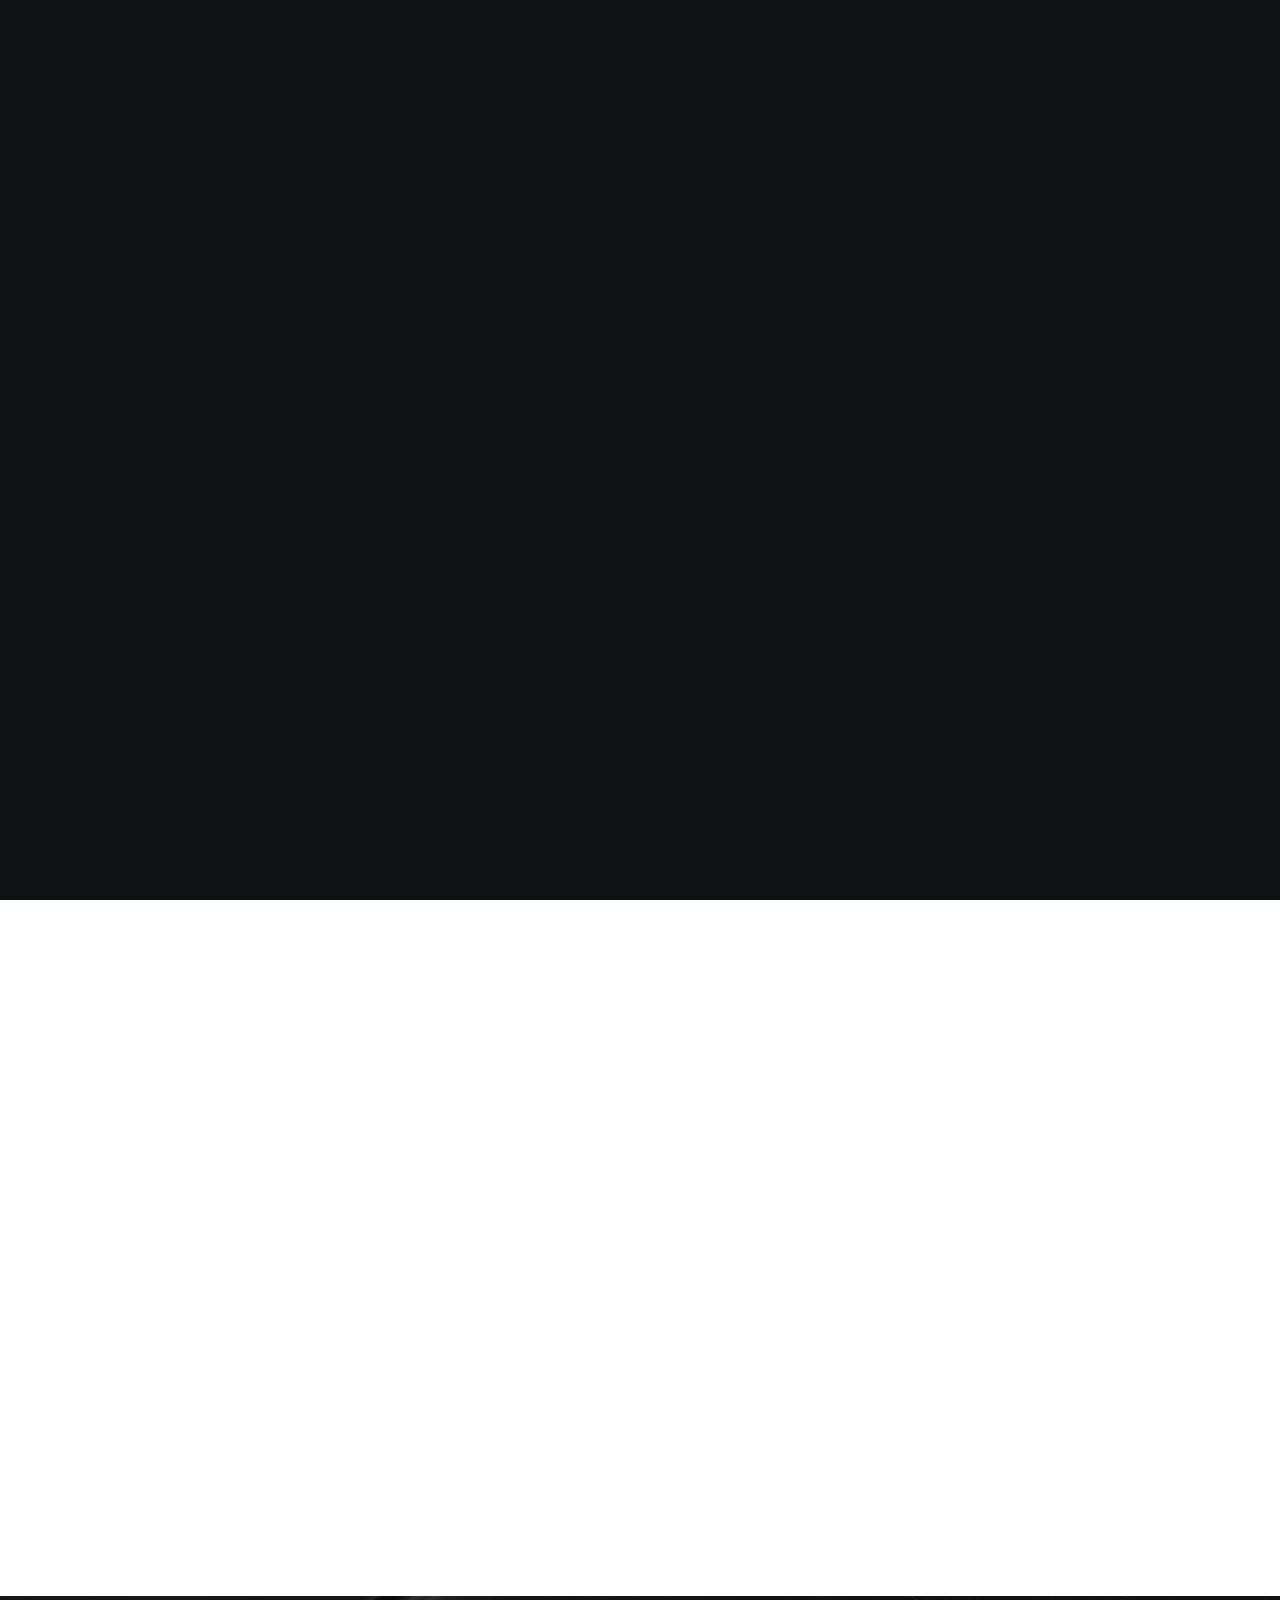
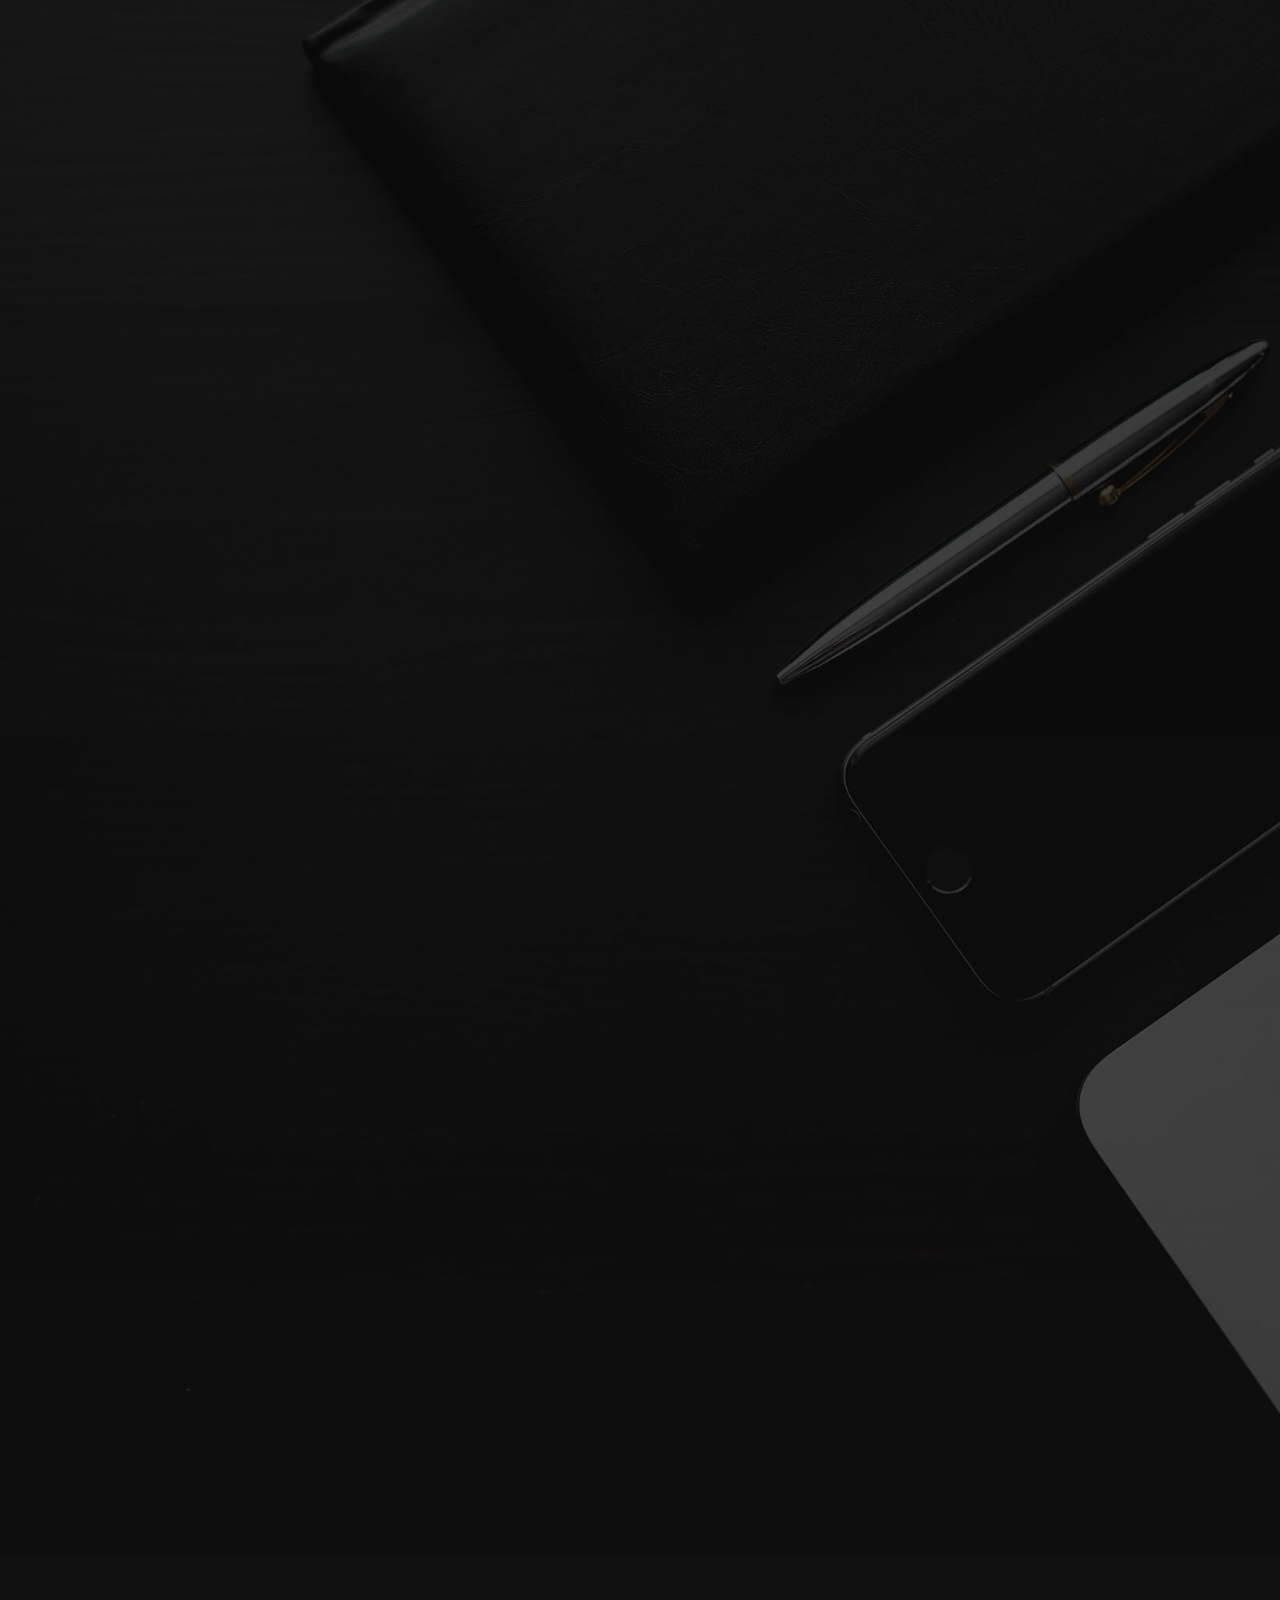
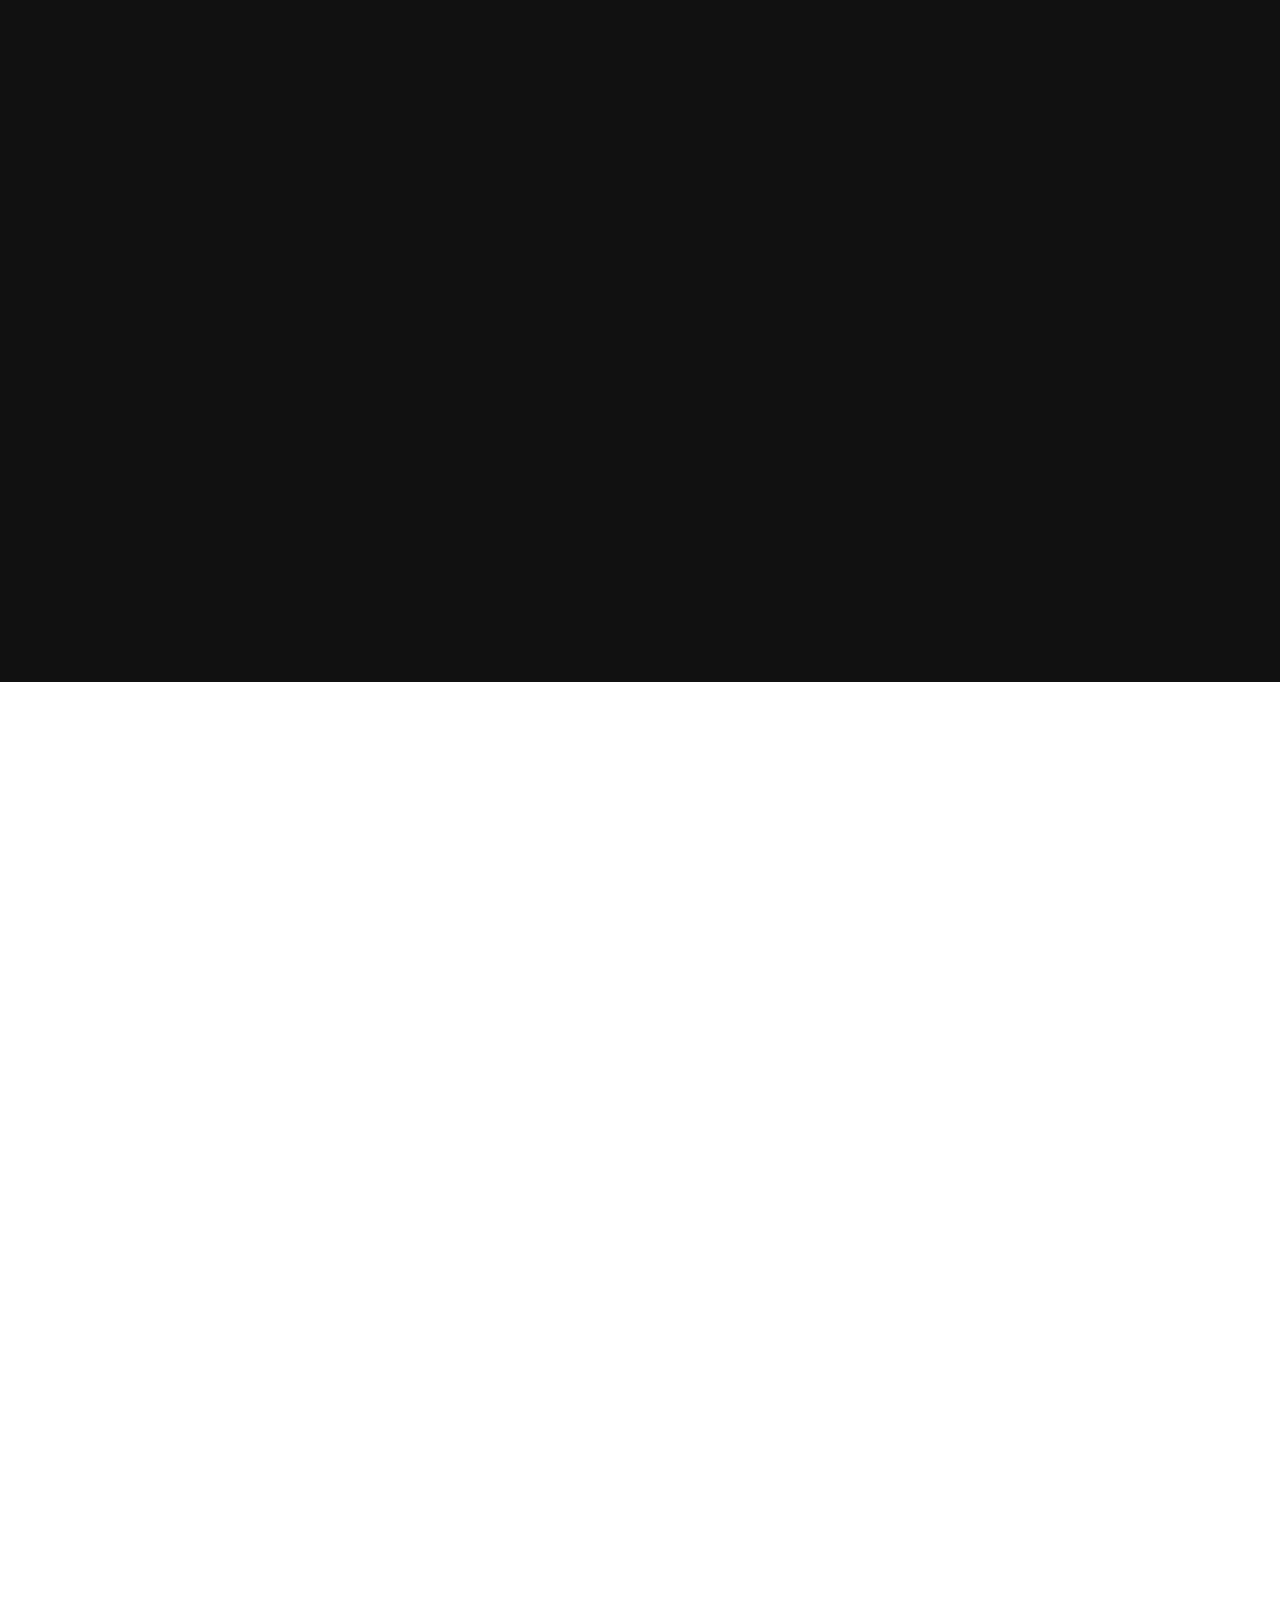
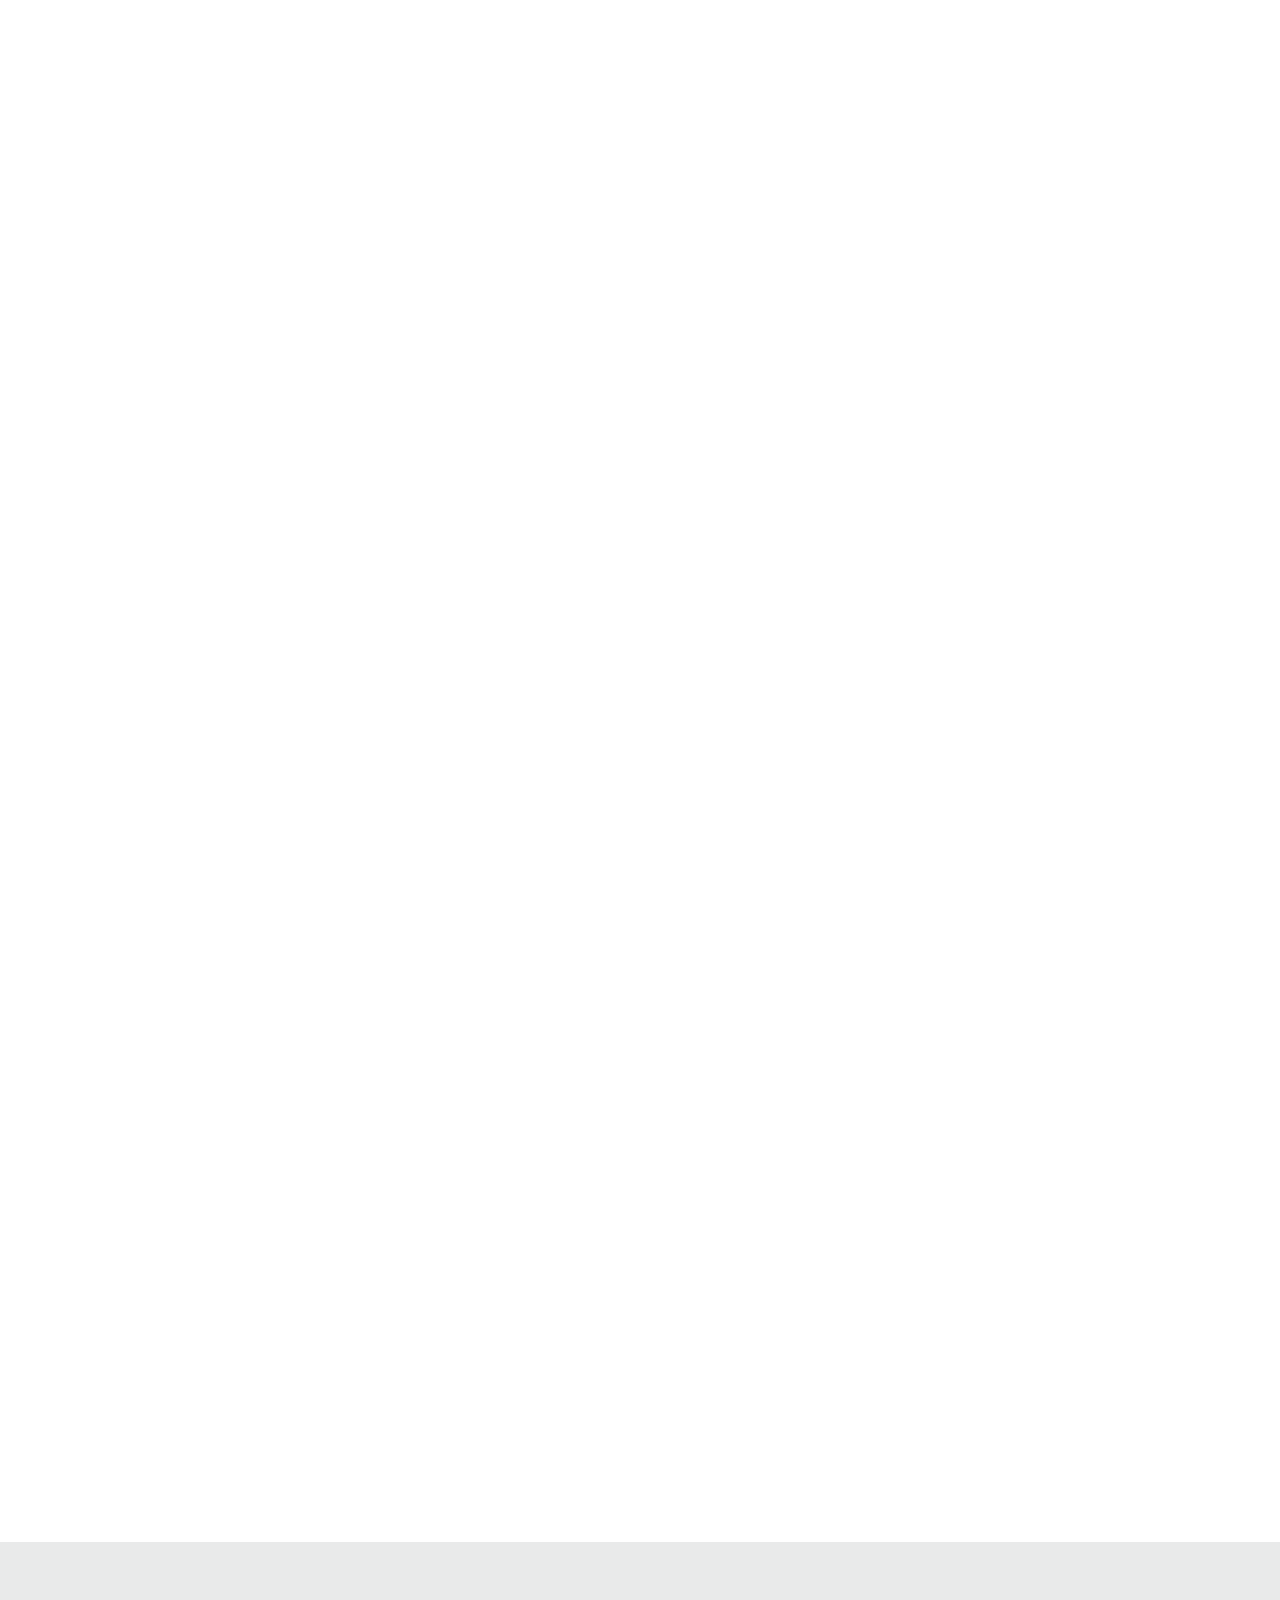
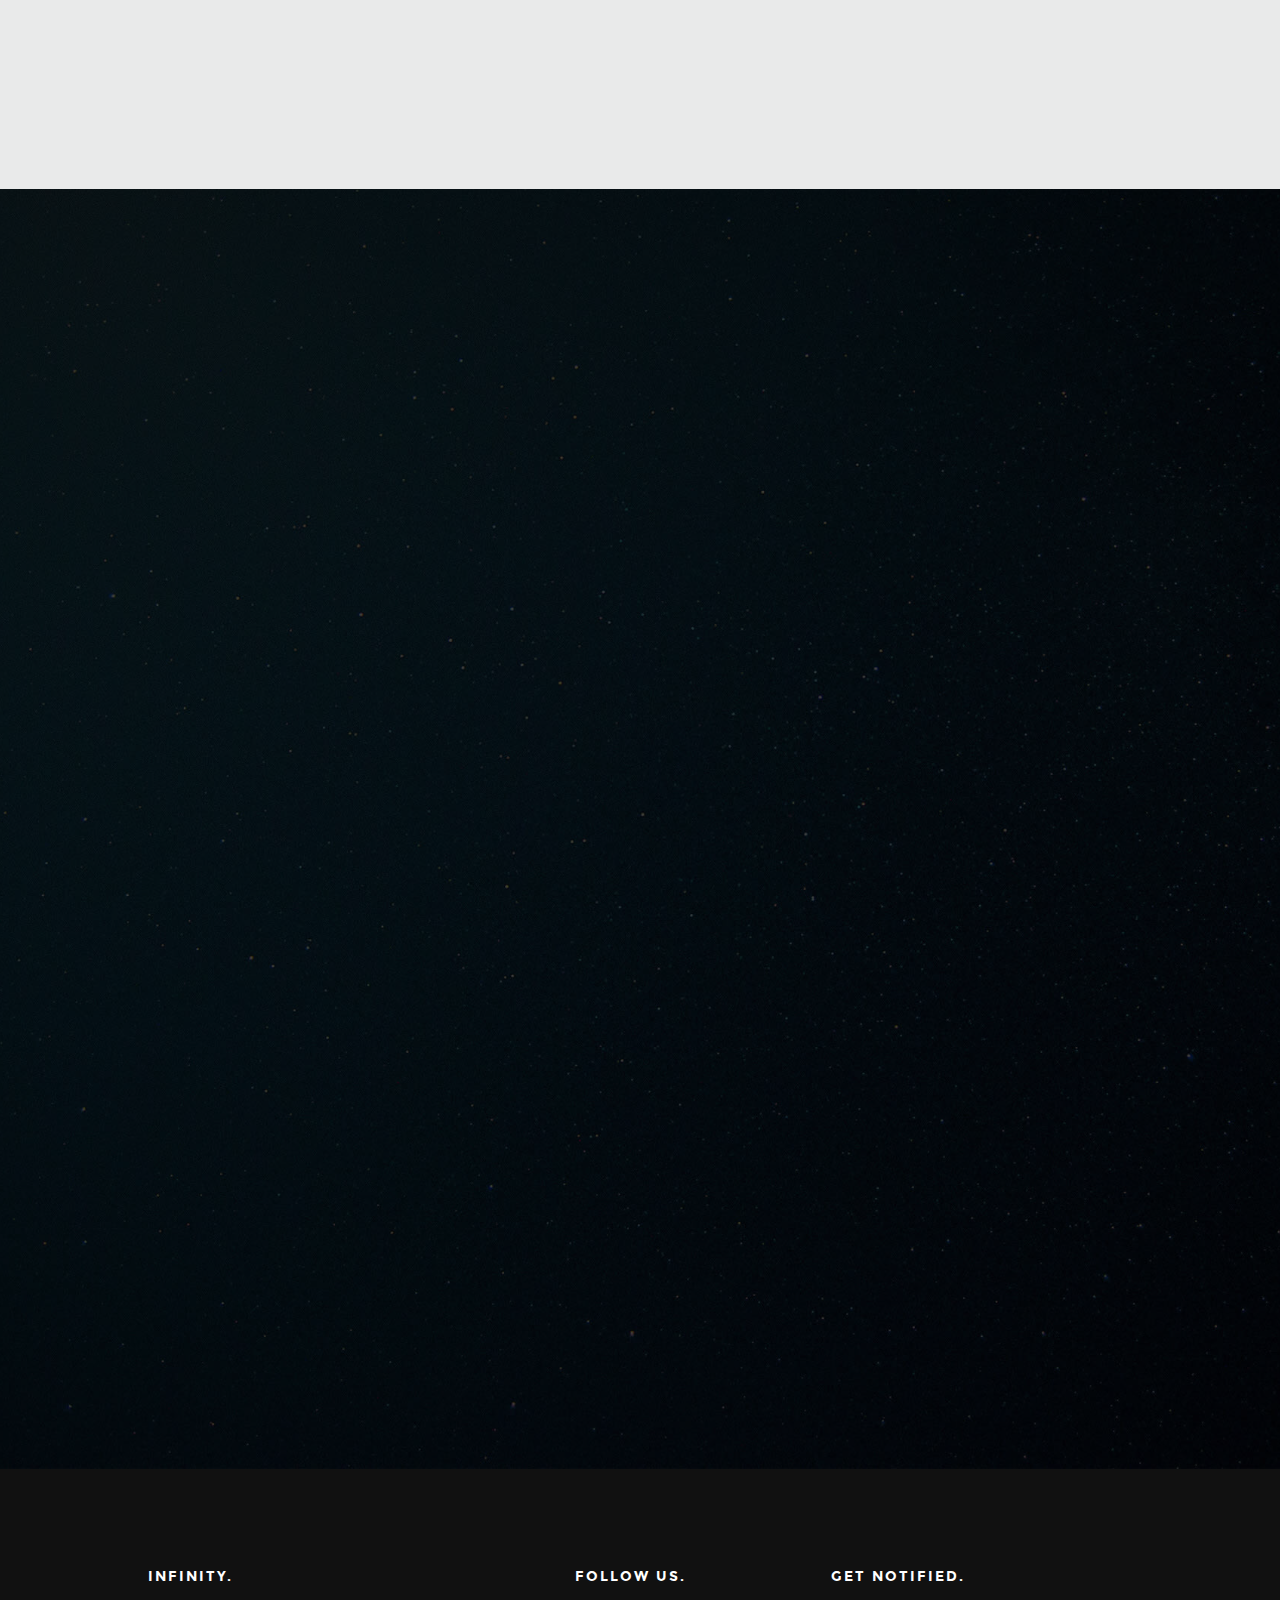
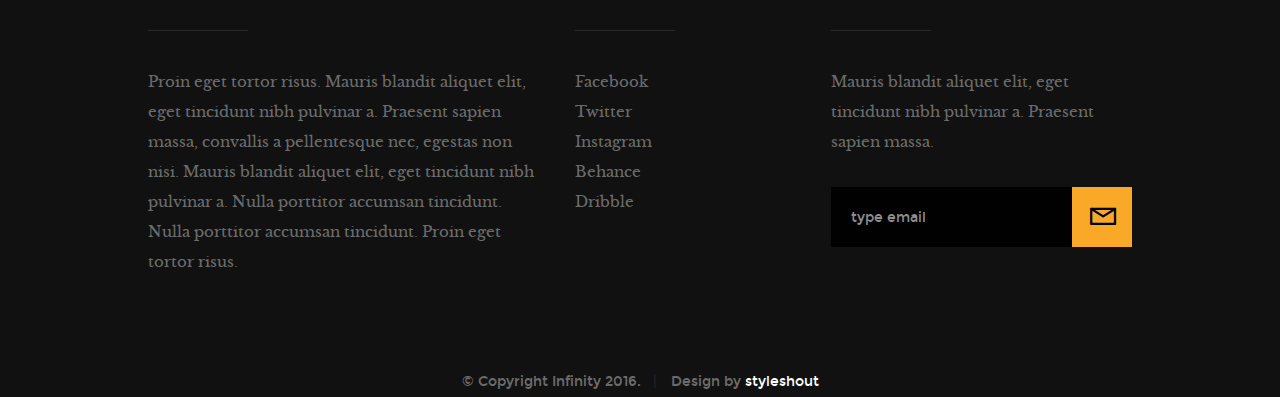
<file: index.html>
<!DOCTYPE html>
<!--[if IE 8 ]><html class="no-js oldie ie8" lang="en"> <![endif]-->
<!--[if IE 9 ]><html class="no-js oldie ie9" lang="en"> <![endif]-->
<!--[if (gte IE 9)|!(IE)]><!--><html class="no-js" lang="en"> <!--<![endif]-->
<head>

   <!--- basic page needs
   ================================================== -->
   <meta charset="utf-8">
	<title>Infinity</title>
	<meta name="description" content="">  
	<meta name="author" content="">

   <!-- mobile specific metas
   ================================================== -->
	<meta name="viewport" content="width=device-width, initial-scale=1, maximum-scale=1">

 	<!-- CSS
   ================================================== -->
   <link rel="stylesheet" href="css/base.css">
   <link rel="stylesheet" href="css/vendor.css">  
   <link rel="stylesheet" href="css/main.css">  

   <!-- script
   ================================================== -->
	<script src="js/modernizr.js"></script>
	<script src="js/pace.min.js"></script>

   <!-- favicons
	================================================== -->
	<link rel="shortcut icon" href="favicon.ico" type="image/x-icon">
	<link rel="icon" href="favicon.ico" type="image/x-icon">

</head>

<body id="top">

	<!-- header 
   ================================================== -->
   <header> 

   	<div class="header-logo">
	      <a href="index.html">Infinity</a>
	   </div> 

		<a id="header-menu-trigger" href="#0">
		 	<span class="header-menu-text">Menu</span>
		  	<span class="header-menu-icon"></span>
		</a> 

		<nav id="menu-nav-wrap">

			<a href="#0" class="close-button" title="close"><span>Close</span></a>	

	   	<h3>Infinity.</h3>  

			<ul class="nav-list">
				<li class="current"><a class="smoothscroll" href="#home" title="">Home</a></li>
				<li><a class="smoothscroll" href="#about" title="">About</a></li>
				<li><a class="smoothscroll" href="#services" title="">Services</a></li>
				<li><a class="smoothscroll" href="#portfolio" title="">Works</a></li>
				<li><a class="smoothscroll" href="#contact" title="">Contact</a></li>						
			</ul>	

			<p class="sponsor-text">
				Looking for an awesome and reliable webhosting? Try <a href="http://www.dreamhost.com/r.cgi?287326|STYLESHOUT">DreamHost</a>.
				Get <span>$50 off</span> when you sign up with the promocode <span>styleshout</span>. 
				<!-- Simply type	the promocode in the box labeled “Promo Code” when placing your order. -->
			</p>			

			<ul class="header-social-list">
	         <li>
	         	<a href="#"><i class="fa fa-facebook-square"></i></a>
	         </li>
	         <li>
	         	<a href="#"><i class="fa fa-twitter"></i></a>
	         </li>
	         <li>
	         	<a href="#"><i class="fa fa-instagram"></i></a>
	         </li>
            <li>
            	<a href="#"><i class="fa fa-behance"></i></a>
            </li>
	         <li>
	         	<a href="#"><i class="fa fa-dribbble"></i></a>
	         </li>	         
	      </ul>		

		</nav>  <!-- end #menu-nav-wrap -->

	</header> <!-- end header -->  


   <!-- home
   ================================================== -->
   <section id="home">

   	<div class="overlay"></div>

   	<div class="home-content-table">	
		   <div class="home-content-tablecell">
		   	<div class="row">
		   		<div class="col-twelve">		   			
			  		
			  				<h3 class="animate-intro">We Are Infinity.</h3>
				  			<h1 class="animate-intro">
							We Craft Stunning  <br>
							Digital Experiences.
				  			</h1>	

				  			<div class="more animate-intro">
				  				<a class="smoothscroll button stroke" href="#about">
				  					Learn More
				  				</a>
				  			</div>							

			  		</div> <!-- end col-twelve --> 
		   	</div> <!-- end row --> 
		   </div> <!-- end home-content-tablecell --> 		   
		</div> <!-- end home-content-table -->

		<ul class="home-social-list">
	      <li class="animate-intro">
	        	<a href="#"><i class="fa fa-facebook-square"></i></a>
	      </li>
	      <li class="animate-intro">
	        	<a href="#"><i class="fa fa-twitter"></i></a>
	      </li>
	      <li class="animate-intro">
	        	<a href="#"><i class="fa fa-instagram"></i></a>
	      </li>
         <li class="animate-intro">
           	<a href="#"><i class="fa fa-behance"></i></a>
         </li>
	      <li class="animate-intro">
	        	<a href="#"><i class="fa fa-dribbble"></i></a>
	      </li>	      
	   </ul> <!-- end home-social-list -->	

		<div class="scrolldown">
			<a href="#about" class="scroll-icon smoothscroll">		
		   	Scroll Down		   	
		   	<i class="fa fa-long-arrow-right" aria-hidden="true"></i>
			</a>
		</div>			
   
   </section> <!-- end home -->


   <!-- about
   ================================================== -->
   <section id="about">

   	<div class="row about-wrap">
   		<div class="col-full">

   			<div class="about-profile-bg"></div>

				<div class="intro">
					<h3 class="animate-this">About Us</h3>
	   			<p class="lead animate-this"><span>Infinity</span> is a creative digital agency based in Manila, Philippines. We are composed of creative designers and experienced developers.</p>	
				</div>   

   		</div> <!-- end col-full  -->
   	</div> <!-- end about-wrap  -->

   </section> <!-- end about -->


   <!-- about
   ================================================== -->
   <section id="services">

   	<div class="overlay"></div>
   	<div class="gradient-overlay"></div>
   	
   	<div class="row narrow section-intro with-bottom-sep animate-this">
   		<div class="col-full">
   			
   				<h3>Services</h3>
   			   <h1>What We Do.</h1>
   			
   			   <p class="lead">Lorem ipsum Elit ut consequat veniam eu nulla nulla reprehenderit reprehenderit sit velit in cupidatat ex aliquip ut cupidatat Excepteur tempor id irure sed dolore sint sunt voluptate ullamco nulla qui Duis qui culpa voluptate enim ea aute qui veniam in irure et nisi nostrud deserunt est officia minim.</p>
   			
   	   </div> <!-- end col-full -->
   	</div> <!-- end row -->

   	<div class="row services-content">

   		<div class="services-list block-1-2 block-tab-full group">

	      	<div class="bgrid service-item animate-this">	

	      		<span class="icon"><i class="icon-paint-brush"></i></span>            

	            <div class="service-content">
	            	<h3 class="h05">Branding</h3>

		            <p>Sed ut perspiciatis unde omnis iste natus error sit voluptatem accusantium doloremque laudantium, totam rem aperiam, eaque ipsa quae ab illo inventore veritatis et quasi architecto beatae vitae dicta sunt explicabo. Nemo enim ipsam voluptatem quia voluptas sit aspernatur aut odit aut fugit.
	         		</p>	         		
	         	</div> 	         	 

				</div> <!-- end bgrid -->

				<div class="bgrid service-item animate-this">	

					<span class="icon"><i class="icon-earth"></i></span>                          

	            <div class="service-content">	
	            	<h3 class="h05">Web Design</h3>  

		            <p>Sed ut perspiciatis unde omnis iste natus error sit voluptatem accusantium doloremque laudantium, totam rem aperiam, eaque ipsa quae ab illo inventore veritatis et quasi architecto beatae vitae dicta sunt explicabo. Nemo enim ipsam voluptatem quia voluptas sit aspernatur aut odit aut fugit.
	         		</p>	         		
	            </div>	                          

			   </div> <!-- end bgrid -->

			   <div class="bgrid service-item animate-this">

			   	<span class="icon"><i class="icon-lego-block"></i></span>		            

	            <div class="service-content">
	            	<h3 class="h05">Web Development</h3>

		            <p>Sed ut perspiciatis unde omnis iste natus error sit voluptatem accusantium doloremque laudantium, totam rem aperiam, eaque ipsa quae ab illo inventore veritatis et quasi architecto beatae vitae dicta sunt explicabo. Nemo enim ipsam voluptatem quia voluptas sit aspernatur aut odit aut fugit.
	        			</p>
	            </div> 	            	               

			   </div> <!-- end bgrid -->

				<div class="bgrid service-item animate-this">

					<span class="icon"><i class="icon-megaphone"></i></span>	              

	            <div class="service-content">
	            	<h3 class="h05">Marketing</h3>

		            <p>Sed ut perspiciatis unde omnis iste natus error sit voluptatem accusantium doloremque laudantium, totam rem aperiam, eaque ipsa quae ab illo inventore veritatis et quasi architecto beatae vitae dicta sunt explicabo. Nemo enim ipsam voluptatem quia voluptas sit aspernatur aut odit aut fugit.
	         		</p>	         		
	            </div>                

				</div> <!-- end bgrid -->			   

	      </div> <!-- end services-list -->
   		
   	</div> <!-- end services-content -->   			

   </section> <!-- end services -->


   <!-- portfolio
   ================================================== -->
   <section id="portfolio">
   	
   	<div class="intro-wrap">

   		<div class="row narrow section-intro with-bottom-sep animate-this">
	   		<div class="col-twelve">
	   			<h3>Showcase</h3>
		   		<h1>See Our Featured Projects.</h1>  			
		   		
		   		<p class="lead">Lorem ipsum Dolor adipisicing nostrud et aute Excepteur amet commodo ea dolore irure esse Duis nulla sint fugiat cillum ullamco proident aliquip quis qui voluptate dolore veniam Ut laborum non est in officia.</p>	   			
	   		</div>   		
	   	</div> <!-- end row section-intro -->   		

   	</div> <!-- end intro-wrap -->   	

   	<div class="row portfolio-content">
   		<div class="col-twelve">
   			<div id="folio-wrap" class="bricks-wrapper">					

   				<div class="brick folio-item">
	               <div class="item-wrap animate-this" data-src="images/portfolio/gallery/g-shutterbug.jpg" data-sub-html="#01" > 	
	                  <a href="#" class="overlay">
	                  	<img src="images/portfolio/shutterbug.jpg" alt="Skaterboy">	                     
	                     <div class="item-text">
	                     	<span class="folio-types">
		     					      Web Development
		     					   </span>
		     					   <h3 class="folio-title">Shutterbug</h3>	     					   
		     					</div>                                        
	                  </a>
	                  <a href="https://www.behance.net/" class='details-link' title="details">
	                  	<i class="icon-link"></i>
	                  </a>
	               </div> <!-- end item-wrap -->
						
						<div id="01" class='hide'>
							<h4>Shutterbug</h4>
							<p>Lorem ipsum Dolor deserunt labore sint officia. Magna et aute enim proident tempor sunt quis nulla voluptate fugiat velit. <a href="https://www.behance.net/">Details</a></p>
						</div>
	        		</div> <!-- end folio-item -->

	        		<div class="brick folio-item">
	               <div class="item-wrap animate-this" data-src="images/portfolio/gallery/g-yellowwall.jpg" data-sub-html="#02"> 	
	                  <a href="#" class="overlay">
	                  	<img src="images/portfolio/yellowwall.jpg" alt="Shutterbug">	                     
	                     <div class="item-text">
	                     	<span class="folio-types">
		     					      Marketing
		     					   </span>
		     					   <h3 class="folio-title">Yellow Wall</h3>  	     					   
		     					</div>                                        
	                  </a>
	                  <a href="https://www.behance.net/" class='details-link' title="details">
	                  	<i class="icon-link"></i>
	                  </a>
	               </div> <!-- end item-wrap -->

	               <div id="02" class='hide'>
							<h4>Yellow Wall</h4>
							<p>Lorem ipsum Dolor deserunt labore sint officia. Magna et aute enim proident tempor sunt quis nulla voluptate fugiat velit. <a href="https://www.behance.net/">Details</a></p>
						</div>	               
	        		</div> <!-- end folio-item -->

	        		<div class="brick folio-item">
	               <div class="item-wrap animate-this" data-src="images/portfolio/gallery/g-architecture.jpg" data-sub-html="#03" >   	
	                  <a href="#" class="overlay">
	                  	<img src="images/portfolio/architecture.jpg" alt="Explore">	                     
	                     <div class="item-text">	                     		     					    
		     					   <span class="folio-types">
		     					      Web Design
		     					   </span>
		     					   <h3 class="folio-title">Architecture</h3>
		     					</div>                                        
	                  </a>
	                  <a href="https://www.behance.net/" class='details-link' title="details">
	                  	<i class="icon-link"></i>
	                  </a>
	               </div> <!-- end item-wrap -->	

	               <div id="03" class='hide'>
							<h4>Architecture</h4>
							<p>Lorem ipsum Dolor deserunt labore sint officia. Magna et aute enim proident tempor sunt quis nulla voluptate fugiat velit. <a href="https://www.behance.net/">Details</a></p>
						</div>               
	        		</div> <!-- end folio-item -->

					<div class="brick folio-item">
	               <div class="item-wrap animate-this"  data-src="images/portfolio/gallery/g-minimalismo.jpg"  data-sub-html="#04" >
	                  <a href="#" class="overlay">
	                  	<img src="images/portfolio/minimalismo.jpg" alt="Minimalismo">	                     
	                     <div class="item-text">	     					    
		     					   <span class="folio-types">
		     					      Web Design
		     					   </span>
		     					   <h3 class="folio-title">Minimalismo</h3>
		     					</div>                                        
	                  </a>
	                  <a href="https://www.behance.net/" class='details-link' title="details">
	                  	<i class="icon-link"></i>
	                  </a>
	               </div> <!-- end item-wrap -->

	               <div id="04" class='hide'>
							<h4>Minimalismo</h4>
							<p>Lorem ipsum Dolor deserunt labore sint officia. Magna et aute enim proident tempor sunt quis nulla voluptate fugiat velit. <a href="https://www.behance.net/">Details</a></p>
						</div>  	               
	        		</div> <!-- end folio-item -->

					<div class="brick folio-item">
	               <div class="item-wrap animate-this"  data-src="images/portfolio/gallery/g-skaterboy.jpg"  data-sub-html="#05" >  	
	                  <a href="#" class="overlay">
	                  	<img src="images/portfolio/skaterboy.jpg" alt="Bicycle">	                     
	                     <div class="item-text">	     					    
		     					   <span class="folio-types">
		     					      Branding
		     					   </span>
		     					   <h3 class="folio-title">Skaterboy</h3>
		     					</div>                                        
	                  </a>
	                  <a href="https://www.behance.net/" class='details-link' title="details">
	                  	<i class="icon-link"></i>
	                  </a>
	               </div> <!-- end item-wrap -->

	               <div id="05" class='hide'>
							<h4>Skaterboy</h4>
							<p>Lorem ipsum Dolor deserunt labore sint officia. Magna et aute enim proident tempor sunt quis nulla voluptate fugiat velit. <a href="https://www.behance.net/">Details</a></p>
						</div>	               
	        		</div> <!-- end folio-item -->
	           
					<div class="brick folio-item">
	               <div class="item-wrap animate-this"  data-src="images/portfolio/gallery/g-salad.jpg"  data-sub-html="#06">     	
	                  <a href="#" class="overlay">
	                  	<img src="images/portfolio/salad.jpg" alt="Salad">	                     
	                     <div class="item-text">	     					    
		     					   <span class="folio-types">
		     					      Branding
		     					   </span>
		     					   <h3 class="folio-title">Salad</h3>
		     					</div>                                        
	                  </a>
	                  <a href="https://www.behance.net/" class='details-link' title="details">
	                  	<i class="icon-link"></i>
	                  </a>
	               </div> <!-- end item-wrap -->

	               <div id="06" class='hide'>
							<h4>Salad</h4>
							<p>Lorem ipsum Dolor deserunt labore sint officia. Magna et aute enim proident tempor sunt quis nulla voluptate fugiat velit. <a href="www.behance.net">Details</a></p>
						</div>	               
	        		</div> <!-- end folio-item -->   				

   			</div> <!-- end folio-wrap -->
   		</div> <!-- end twelve -->
   	</div> <!-- end portfolio-content -->   	

   </section>  <!-- end portfolio -->


   <!-- Testimonials Section
   ================================================== -->
   <section id="testimonials">

   	<div class="row">
   		<div class="col-twelve">
   			<h2 class="animate-this">What They Say About Us.</h2>
   		</div>   		
   	</div>   	

      <div class="row flex-container">
    
         <div id="testimonial-slider" class="flex-slider animate-this">

            <ul class="slides">

               <li>
                  <p>
                  Your work is going to fill a large part of your life, and the only way to be truly satisfied is
                  to do what you believe is great work. And the only way to do great work is to love what you do.
                  If you haven't found it yet, keep looking. Don't settle. As with all matters of the heart, you'll know when you find it.
                  </p> 

                  <div class="testimonial-author">
                    	<img src="images/avatars/user-02.jpg" alt="Author image">
                    	<div class="author-info">
                    		Steve Jobs
                    		<span class="position">CEO, Apple.</span>
                    	</div>
                  </div>                 
             	</li> <!-- end slide -->

               <li>
                  <p>
                  This is Photoshop's version  of Lorem Ipsum. Proin gravida nibh vel velit auctor aliquet.
                  Aenean sollicitudin, lorem quis bibendum auctor, nisi elit consequat ipsum, nec sagittis sem
                  nibh id elit. Duis sed odio sit amet nibh vulputate cursus a sit amet mauris.    
                  </p>

               	<div class="testimonial-author">
                    	<img src="images/avatars/user-03.jpg" alt="Author image">
                    	<div class="author-info">
                    		John Doe
                    		<span>CEO, ABC Corp.</span>
                    	</div>
                  </div>                                         
               </li> <!-- end slide -->

            </ul> <!-- end slides -->

         </div> <!-- end testimonial-slider -->         
        
      </div> <!-- end flex-container -->

   </section> <!-- end testimonials -->


	<!-- stats
   ================================================== -->
   <section id="clients">

		<div class="row animate-this">
			<div class="col-twelve">

				<div class="client-lists owl-carousel">
  					<div><img src="images/clients/mozilla.png" alt=""></div>
  					<div><img src="images/clients/bower.png" alt=""></div>
  					<div><img src="images/clients/codepen.png" alt=""></div>
  					<div><img src="images/clients/envato.png" alt=""></div>
  					<div><img src="images/clients/firefox.png" alt=""></div>
  					<div><img src="images/clients/grunt.png" alt=""></div>
  					<div><img src="images/clients/evernote.png" alt=""></div>
  					<div><img src="images/clients/github.png" alt=""></div>
  					<div><img src="images/clients/joomla.png" alt=""></div>
  					<div><img src="images/clients/jQuery.png" alt=""></div>
  					<div><img src="images/clients/wordpress.png" alt=""></div>
				</div>
				
			</div> <!-- end col-twelve -->
		</div> <!-- end row -->

   </section> <!-- end clients -->


	<!-- contact
   ================================================== -->
   <section id="contact">

      <div class="overlay"></div>

		<div class="row narrow section-intro with-bottom-sep animate-this">
   		<div class="col-twelve">
   			<h3>Contact</h3>
   			<h1>Get In Touch.</h1>

   			<p class="lead">Quisque velit nisi, pretium ut lacinia in, elementum id enim. Curabitur arcu erat, accumsan id imperdiet et, porttitor at sem. Lorem ipsum dolor sit amet, consectetur adipiscing elit. Praesent sapien massa, convallis a pellentesque nec, egestas non nisi.</p>
   		</div> 
   	</div> <!-- end section-intro -->

   	<div class="row contact-content">

   		<div class="col-seven tab-full animate-this">

   			<h5>Send Us A Message</h5>

            <!-- form -->
            <form name="contactForm" id="contactForm" method="post">     			

               <div class="form-field">
 					   <input name="contactName" type="text" id="contactName" placeholder="Name" value="" minlength="2" required="">
               </div>

               <div class="row">
                 	<div class="col-six tab-full">
                 		<div class="form-field">
                 			<input name="contactEmail" type="email" id="contactEmail" placeholder="Email" value="" required="">
                 		</div>		      			   
		            </div>
	            	<div class="col-six tab-full">	            
	            		<div class="form-field">
	            			<input name="contactSubject" type="text" id="contactSubject" placeholder="Subject" value="">
	                  </div>		     				   
		            </div>
               </div>
                                         
               <div class="form-field">
	              	<textarea name="contactMessage" id="contactMessage" placeholder="message" rows="10" cols="50" required=""></textarea>
	            </div> 

               <div class="form-field">
                  <button class="submitform">Submit</button>

                  <div id="submit-loader">
                     <div class="text-loader">Sending...</div>                             
       			      <div class="s-loader">
							  	<div class="bounce1"></div>
							  	<div class="bounce2"></div>
							  	<div class="bounce3"></div>
							</div>
						</div>
               </div>

      		</form> <!-- end form -->

            <!-- contact-warning -->
            <div id="message-warning"></div> 

            <!-- contact-success -->
      		<div id="message-success">
               <i class="fa fa-check"></i>Your message was sent, thank you!<br>
      		</div>

         </div> <!-- end col-seven --> 

         <div class="col-four tab-full contact-info end animate-this">

         	<h5>Contact Information</h5>

         	<div class="cinfo">
	   			<h6>Where to Find Us</h6>
	   			<p>
	            	1600 Amphitheatre Parkway<br>
	            	Mountain View, CA<br>
	            	94043 US
	            </p>
	   		</div> <!-- end cinfo -->

	   		<div class="cinfo">
	   			<h6>Email Us At</h6>
	   			<p>
	   				someone@infinitysite.com<br>
				   	info@infinitysite.com			     
				   </p>
	   		</div> <!-- end cinfo -->

	   		<div class="cinfo">
	   			<h6>Call Us At</h6>
	   			<p>
	   				Phone: (+63) 555 1212<br>
				   	Mobile: (+63) 555 0100<br>
				     	Fax: (+63) 555 0101
				   </p>
	   		</div>

         </div> <!-- end cinfo --> 

   	</div> <!-- end row contact-content -->
		
	</section> <!-- end contact -->


	<!-- footer
   ================================================== -->
	<footer>
     	<div class="footer-main">

   		<div class="row">  

	      	<div class="col-five tab-full footer-about">       

	            <h4 class="h05">Infinity.</h4>

	            <p>Proin eget tortor risus. Mauris blandit aliquet elit, eget tincidunt nibh pulvinar a. Praesent sapien massa, convallis a pellentesque nec, egestas non nisi. Mauris blandit aliquet elit, eget tincidunt nibh pulvinar a. Nulla porttitor accumsan tincidunt. Nulla porttitor accumsan tincidunt. Proin eget tortor risus.</p>	            

		      </div> <!-- end footer-about -->

	      	<div class="col-three tab-full footer-social">

	      		<h4 class="h05">Follow Us.</h4>

	      		<ul class="list-links">
	      			<li><a href="#">Facebook</a></li>
						<li><a href="#">Twitter</a></li>
						<li><a href="#">Instagram</a></li>
						<li><a href="#">Behance</a></li>
						<li><a href="#">Dribble</a></li>						
					</ul>

	      	</div> <!-- end footer-social -->  

	      	<div class="col-four tab-full footer-subscribe end">

	      		<h4 class="h05">Get Notified.</h4>

	      		<p>Mauris blandit aliquet elit, eget tincidunt nibh pulvinar a. Praesent sapien massa.</p>

	      		<div class="subscribe-form">
	      	
	      			<form id="mc-form" class="group" novalidate="true">

							<input type="email" value="" name="dEmail" class="email" id="mc-email" placeholder="type email" required=""> 
	   		
			   			<!-- <input type="submit" name="subscribe" > -->
			   			<button><i class="icon-mail"></i></button>
		   	
		   				<label for="mc-email" class="subscribe-message"></label>
			
						</form>

	      		</div>
	      	           	
	      	</div> <!-- end footer-subscribe -->      	    

	      </div> <!-- end row -->

   	</div> <!-- end footer-main -->

   	<div class="footer-bottom">

      	<div class="row">

      		<div class="col-twelve">
	      		<div class="copyright">
		         	<span>© Copyright Infinity 2016.</span> 
		         	<span>Design by <a href="http://www.styleshout.com/">styleshout</a></span>		         	
		         </div>		               
	      	</div>

      	</div>   	

      </div> <!-- end footer-bottom -->

      <div id="go-top">
		   <a class="smoothscroll" title="Back to Top" href="#top">
		   	<i class="fa fa-long-arrow-up" aria-hidden="true"></i>
		   </a>
		</div>		
   </footer>

   <div id="preloader"> 
    	<div id="loader"></div>
   </div> 

   <!-- Java Script
   ================================================== --> 
   <script src="js/jquery-2.1.3.min.js"></script>
   <script src="js/plugins.js"></script>
   <script src="js/main.js"></script>

</body>

</html>
</file>
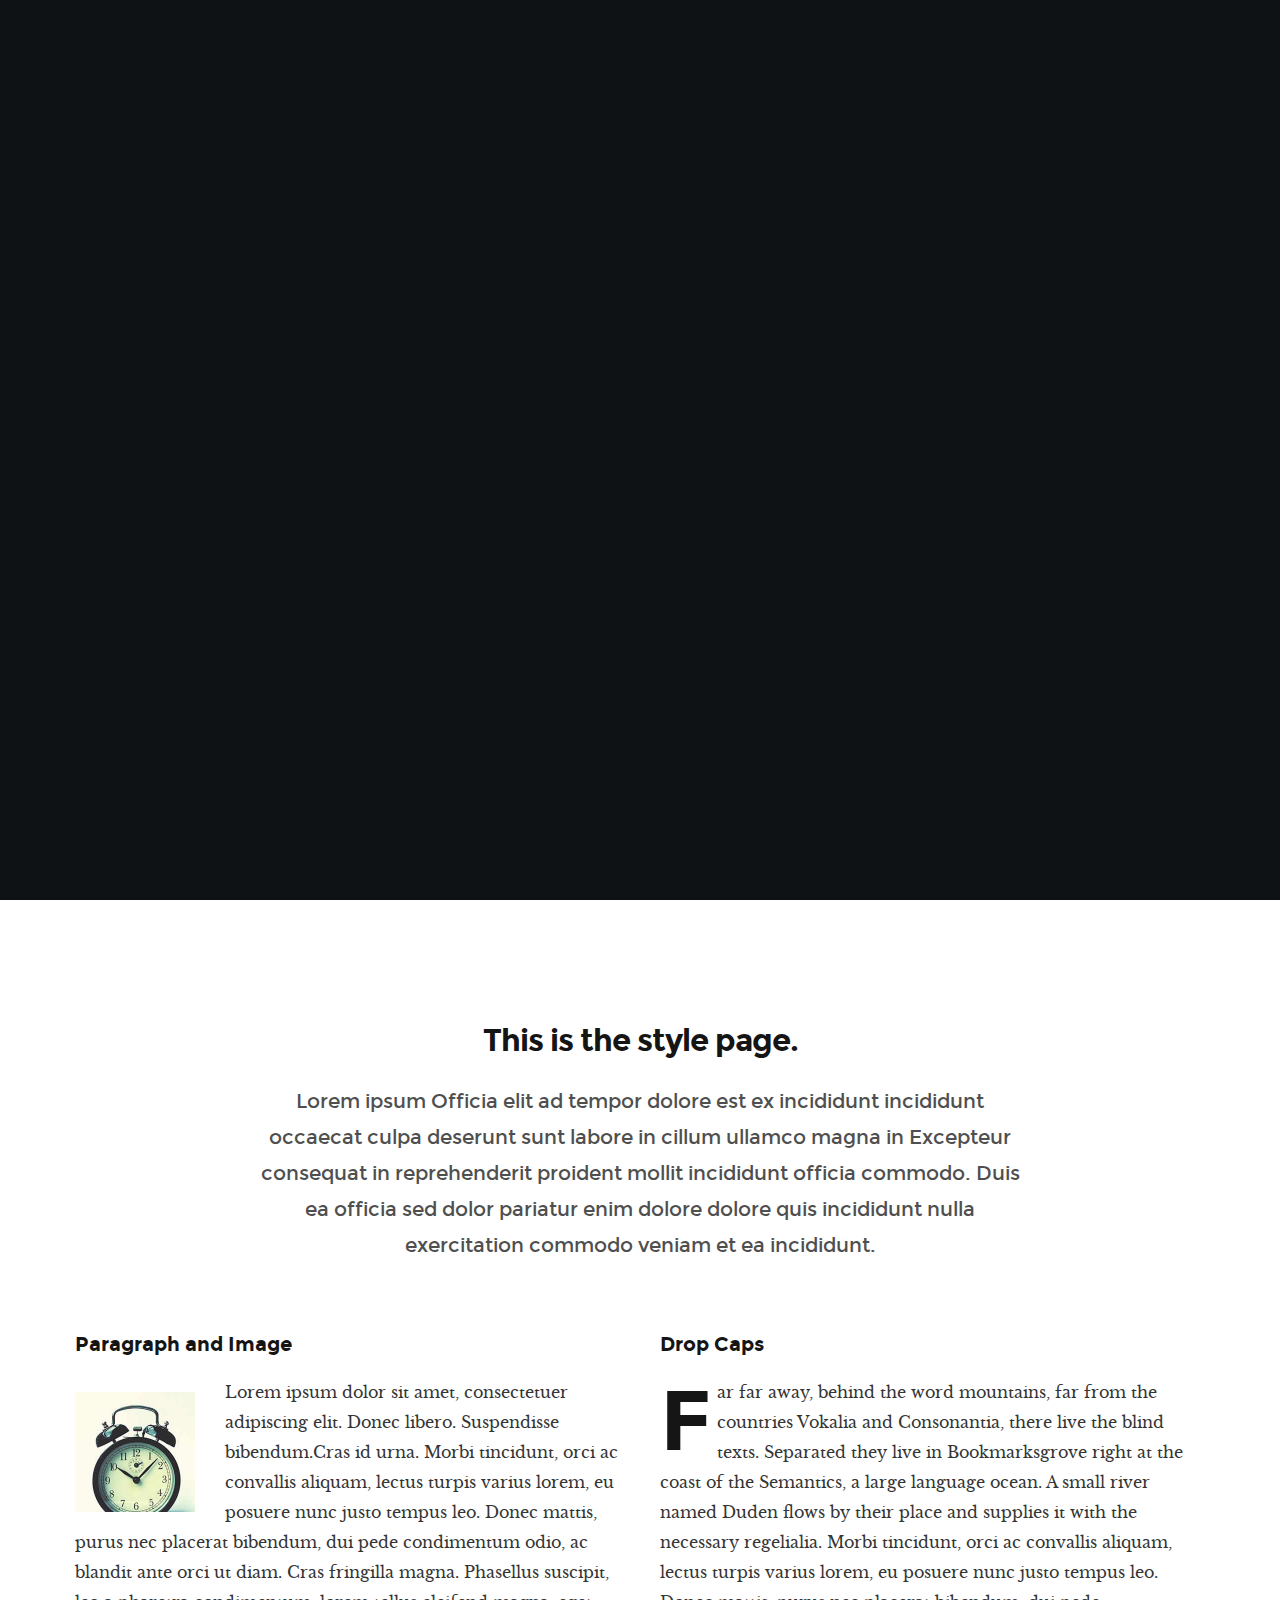
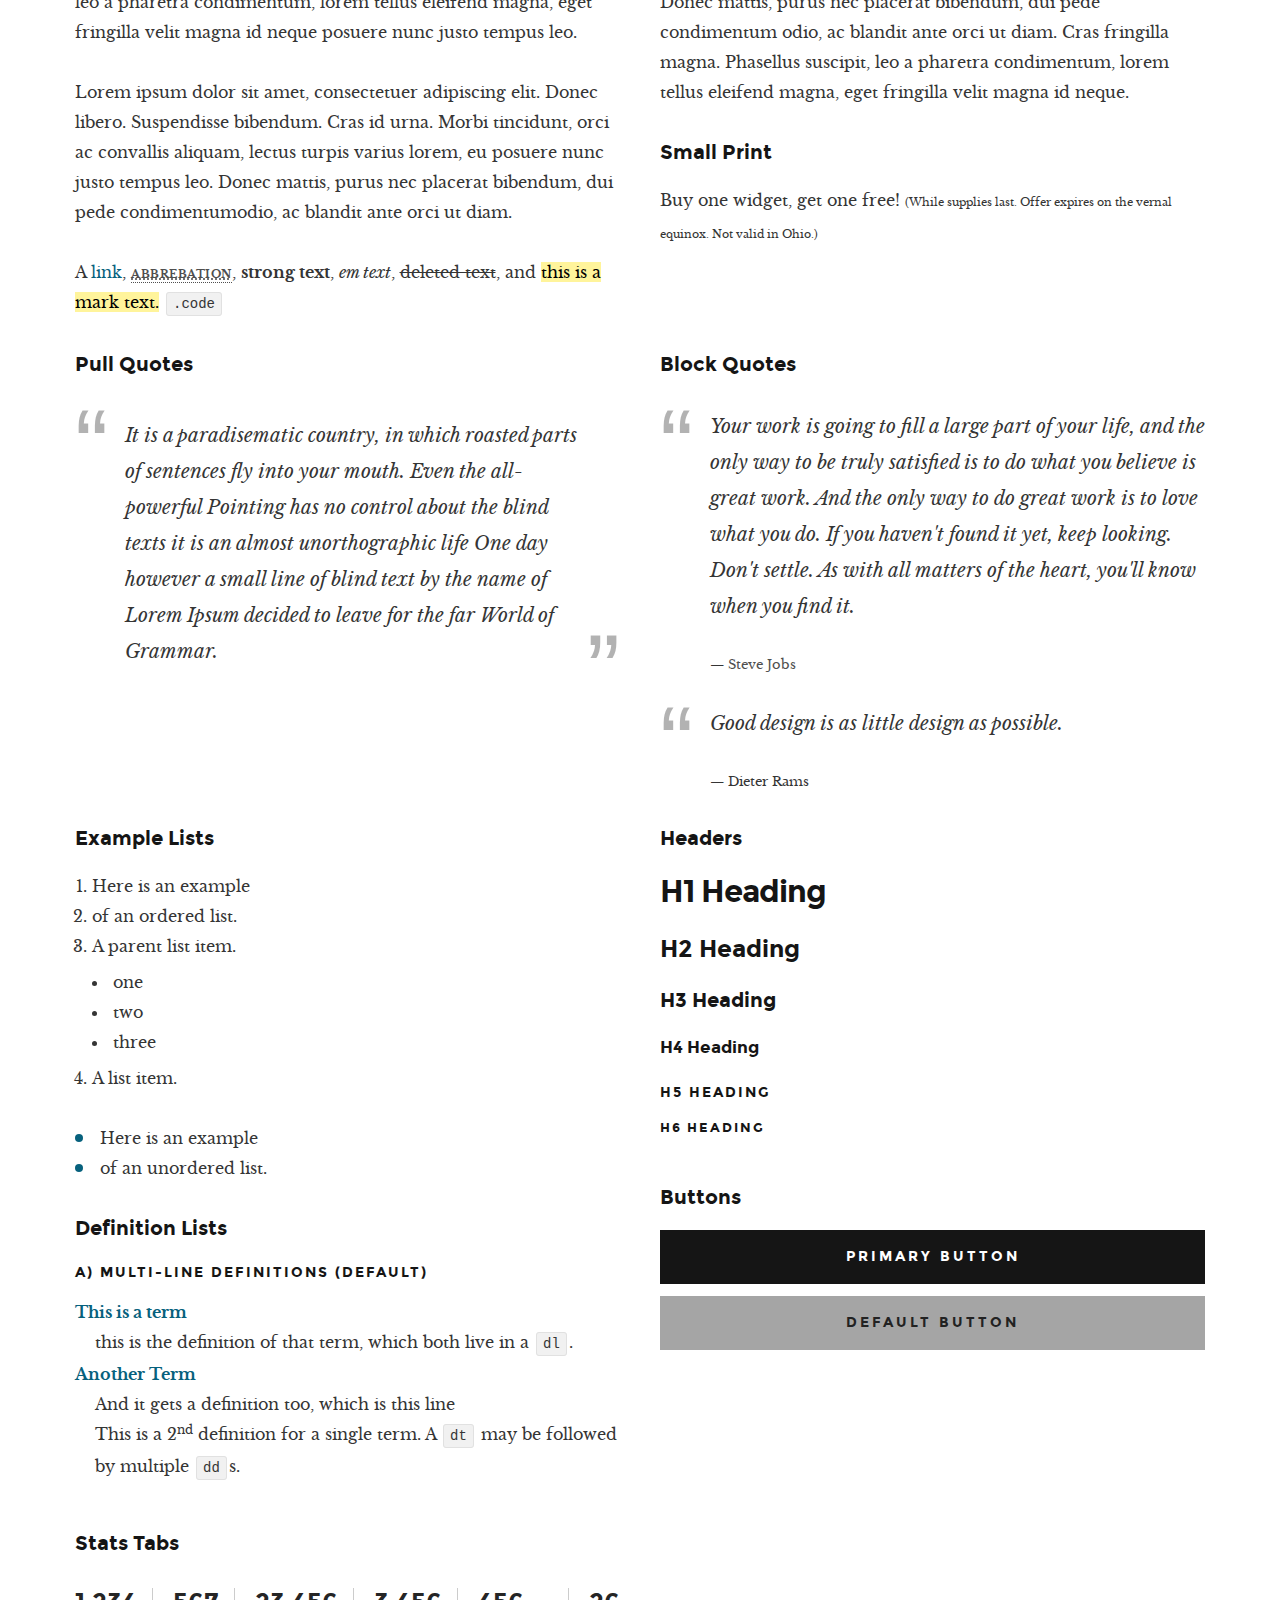
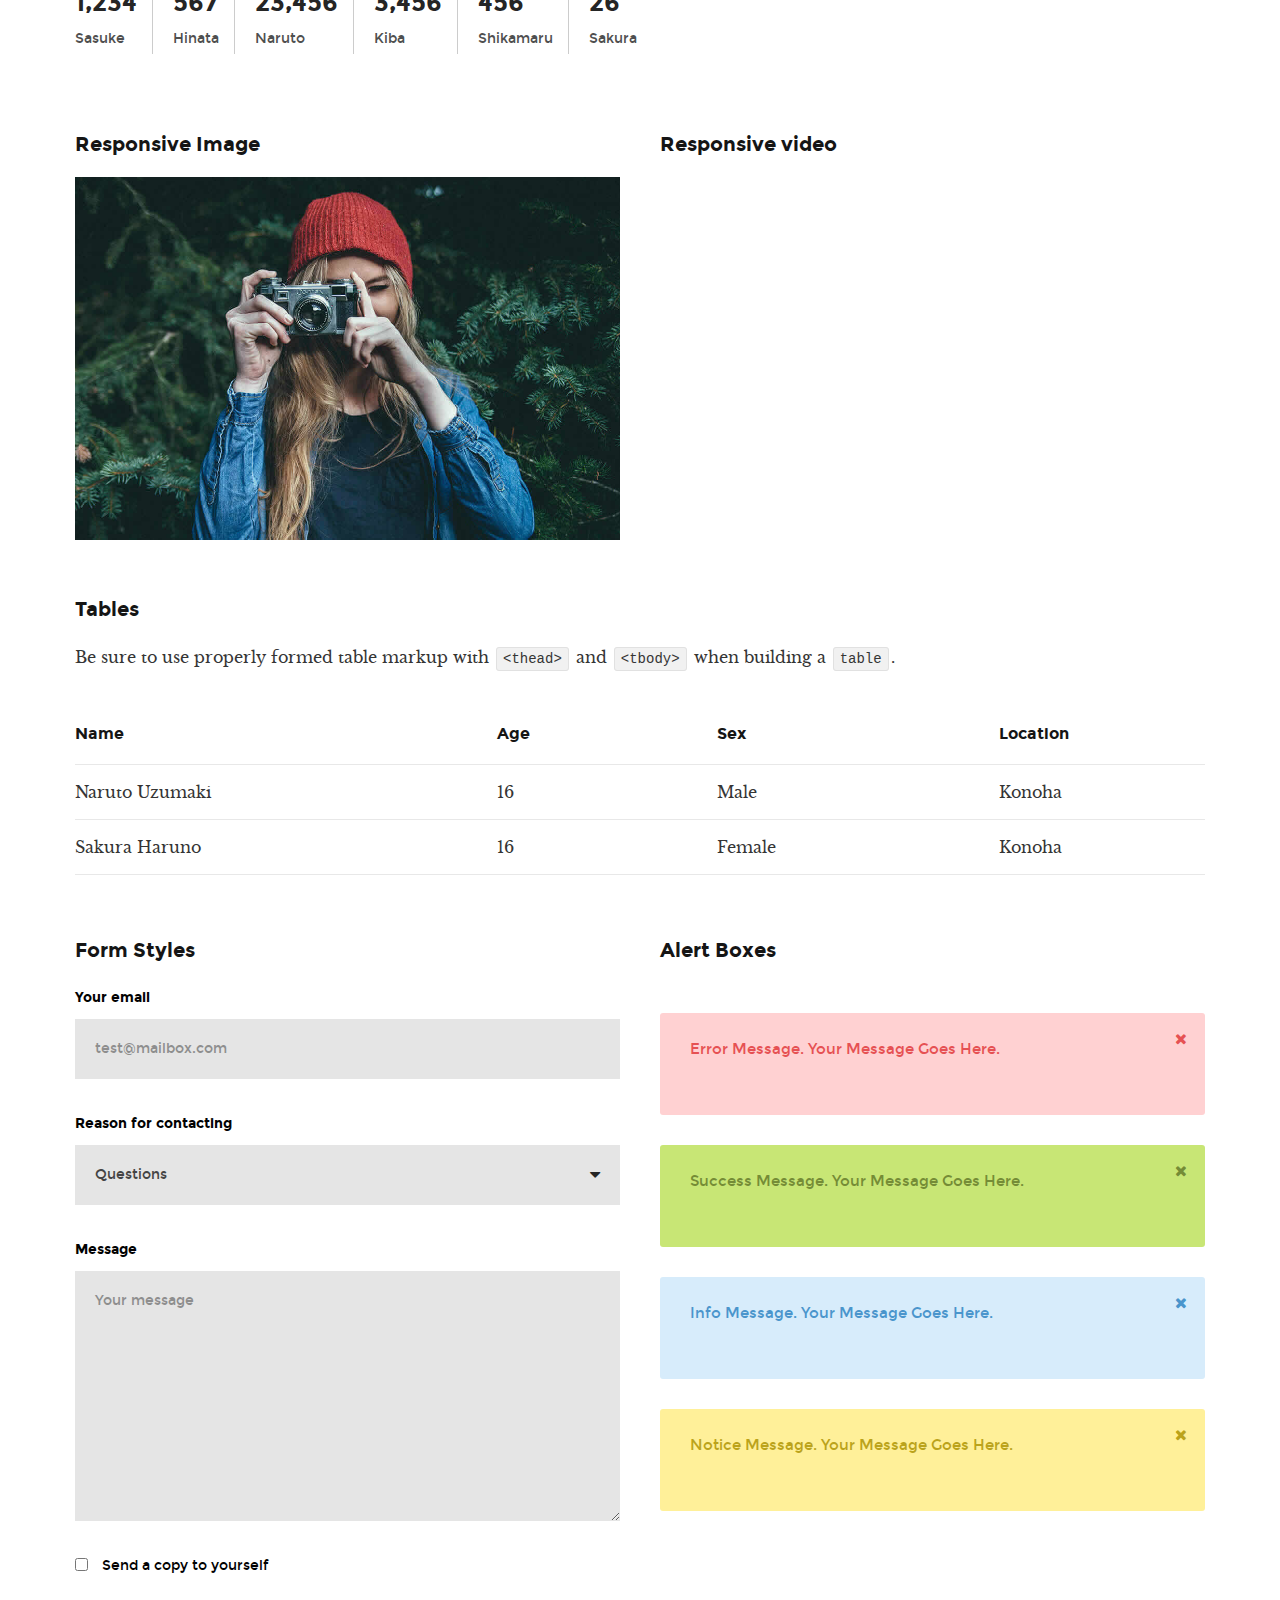
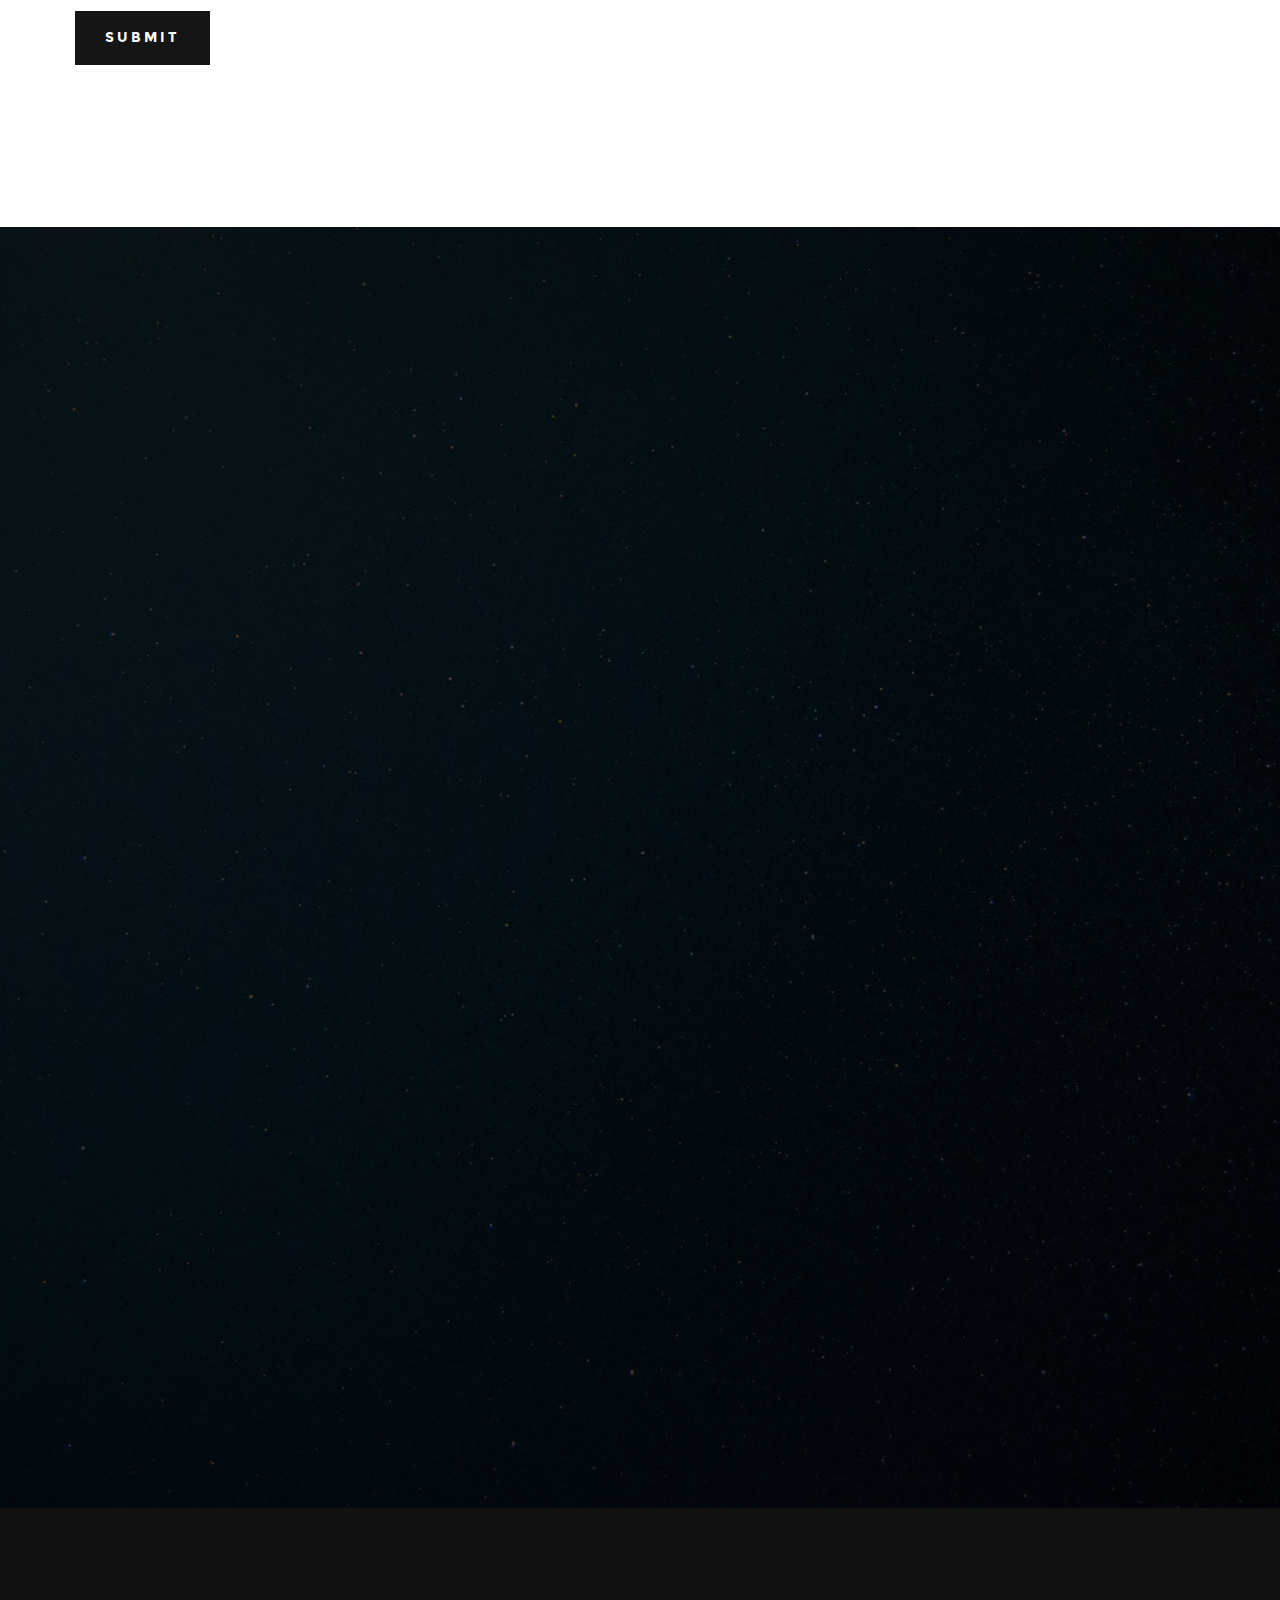
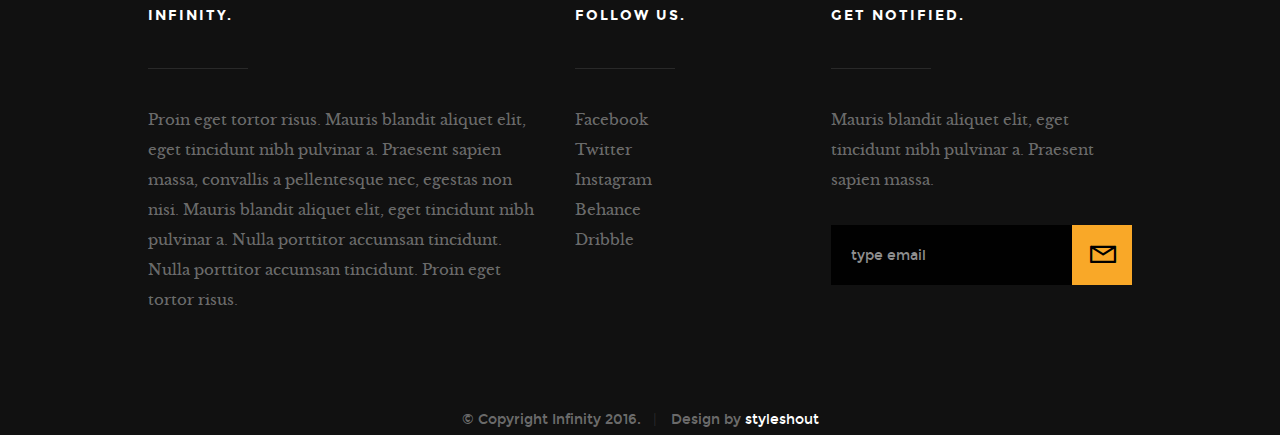
<file: styles.html>
<!DOCTYPE html>
<!--[if IE 8 ]><html class="no-js oldie ie8" lang="en"> <![endif]-->
<!--[if IE 9 ]><html class="no-js oldie ie9" lang="en"> <![endif]-->
<!--[if (gte IE 9)|!(IE)]><!--><html class="no-js" lang="en"> <!--<![endif]-->
<head>

   <!--- basic page needs
   ================================================== -->
   <meta charset="utf-8">
	<title>Style Guide - Infinity</title>
	<meta name="description" content="">  
	<meta name="author" content="">

   <!-- mobile specific metas
   ================================================== -->
	<meta name="viewport" content="width=device-width, initial-scale=1, maximum-scale=1">

 	<!-- CSS
   ================================================== -->
   <link rel="stylesheet" href="css/base.css">
   <link rel="stylesheet" href="css/vendor.css">  
   <link rel="stylesheet" href="css/main.css"> 

   <style type="text/css" media="screen">
   	#styles { 
   		background: white;
   		padding-top: 12rem;
   		padding-bottom: 12rem;
   	}      	
   </style>   

   <!-- script
   ================================================== -->
	<script src="js/modernizr.js"></script>
	<script src="js/pace.min.js"></script>

   <!-- favicons
	================================================== -->
	<link rel="shortcut icon" href="favicon.ico" type="image/x-icon">
	<link rel="icon" href="favicon.ico" type="image/x-icon">

</head>

<body id="top">

	<!-- header 
   ================================================== -->
   <header> 

   	<div class="header-logo">
	      <a href="index.html">Infinity</a>
	   </div> 

		<a id="header-menu-trigger" href="#0">
		 	<span class="header-menu-text">Menu</span>
		  	<span class="header-menu-icon"></span>
		</a> 

		<nav id="menu-nav-wrap">

			<a href="#0" class="close-button" title="close"><span>Close</span></a>	

	   	<h3>Infinity.</h3>  

			<ul class="nav-list">
				<li class="current"><a href="index.html" title="">Home</a></li>
				<li><a href="index.html#about" title="">About</a></li>
				<li><a href="index.html#services" title="">Services</a></li>
				<li><a href="index.html#portfolio" title="">Works</a></li>
				<li><a href="index.html#contact" title="">Contact</a></li>						
			</ul>	

			<p class="sponsor-text">
				Looking for an awesome and reliable webhosting? Try <a href="http://www.dreamhost.com/r.cgi?287326|STYLESHOUT">DreamHost</a>.
				Get <span>$50 off</span> when you sign up with the promocode <span>styleshout</span>. 
				<!-- Simply type	the promocode in the box labeled “Promo Code” when placing your order. -->
			</p>			

			<ul class="header-social-list">
	         <li>
	         	<a href="#"><i class="fa fa-facebook-square"></i></a>
	         </li>
	         <li>
	         	<a href="#"><i class="fa fa-twitter"></i></a>
	         </li>
	         <li>
	         	<a href="#"><i class="fa fa-instagram"></i></a>
	         </li>
            <li>
            	<a href="#"><i class="fa fa-behance"></i></a>
            </li>
	         <li>
	         	<a href="#"><i class="fa fa-dribbble"></i></a>
	         </li>	         
	      </ul>		

		</nav>  <!-- end #menu-nav-wrap -->

	</header> <!-- end header -->  


   <!-- home
   ================================================== -->
   <section id="home">

   	<div class="overlay"></div>

   	<div class="home-content-table">	
		   <div class="home-content-tablecell">
		   	<div class="row">
		   		<div class="col-twelve">		   			
			  		
			  				<h3 class="animate-intro">We Are Infinity.</h3>
				  			<h1 class="animate-intro">
							We Craft Stunning  <br>
							Digital Experiences.
				  			</h1>	

				  			<div class="more animate-intro">
				  				<a class="smoothscroll button stroke" href="#styles">
				  					Learn More
				  				</a>
				  			</div>							

			  		</div> <!-- end col-twelve --> 
		   	</div> <!-- end row --> 
		   </div> <!-- end home-content-tablecell --> 		   
		</div> <!-- end home-content-table -->

		<ul class="home-social-list">
	      <li class="animate-intro">
	        	<a href="#"><i class="fa fa-facebook-square"></i></a>
	      </li>
	      <li class="animate-intro">
	        	<a href="#"><i class="fa fa-twitter"></i></a>
	      </li>
	      <li class="animate-intro">
	        	<a href="#"><i class="fa fa-instagram"></i></a>
	      </li>
         <li class="animate-intro">
           	<a href="#"><i class="fa fa-behance"></i></a>
         </li>
	      <li class="animate-intro">
	        	<a href="#"><i class="fa fa-dribbble"></i></a>
	      </li>	      
	   </ul> <!-- end home-social-list -->	

		<div class="scrolldown">
			<a href="#about" class="scroll-icon smoothscroll">		
		   	Scroll Down		   	
		   	<i class="fa fa-long-arrow-right" aria-hidden="true"></i>
			</a>
		</div>			
   
   </section> <!-- end home -->


   <!-- styles
   ================================================== -->
	<section id="styles">
		
		<div class="row narrow add-bottom text-center">

   		<div class="col-twelve tab-full">

   			<h1>This is the style page.</h1>

   			<p class="lead">Lorem ipsum Officia elit ad tempor dolore est ex incididunt incididunt occaecat culpa deserunt sunt labore in cillum ullamco magna in Excepteur consequat in reprehenderit proident mollit incididunt officia commodo.
   			Duis ea officia sed dolor pariatur enim dolore dolore quis incididunt nulla exercitation commodo veniam et ea incididunt.</p>   			

   		</div>

     	</div>

     	<div class="row">

     		<div class="col-six tab-full">

		     	<h3>Paragraph and Image</h3>

		      <p><a href="#"><img width="120" height="120" class="pull-left" alt="sample-image" src="images/sample-image.jpg"></a>
		  		Lorem ipsum dolor sit amet, consectetuer adipiscing elit. Donec libero. Suspendisse bibendum.Cras id urna. Morbi tincidunt, orci ac convallis aliquam, lectus turpis varius lorem, eu posuere nunc justo tempus leo. Donec mattis, purus nec placerat bibendum, dui pede condimentum odio, ac blandit ante orci ut diam. Cras fringilla magna. Phasellus suscipit, leo a pharetra condimentum, lorem tellus eleifend magna, eget fringilla velit magna id neque posuere nunc justo tempus leo. </p>

		  		<p>
		  		Lorem ipsum dolor sit amet, consectetuer adipiscing elit. Donec libero. Suspendisse bibendum. Cras id urna. Morbi tincidunt, orci ac convallis aliquam, lectus turpis varius lorem, eu posuere nunc justo tempus leo. Donec mattis, purus nec placerat bibendum, dui pede condimentumodio, ac blandit ante orci ut diam.	
	 			</p>

	         <p>A <a href="#">link</a>,
	  			<abbr title="this really isn't a very good description">abbrebation</abbr>,
	  			<strong>strong text</strong>,
	         <em>em text</em>,
	  			<del>deleted text</del>, and
	         <mark>this is a mark text.</mark>
	         <code>.code</code>
	         </p>

	      </div>

	      <div class="col-six tab-full">

	         <h3>Drop Caps</h3>

		      <p class="drop-cap">Far far away, behind the word mountains, far from the countries Vokalia and Consonantia,
		      there live the blind texts. Separated they live in Bookmarksgrove right at the coast of the
		      Semantics, a large language ocean. A small river named Duden flows by their place and supplies it with the necessary regelialia. Morbi tincidunt, orci ac convallis aliquam, lectus turpis varius lorem, eu	posuere nunc justo tempus leo. Donec mattis, purus nec placerat bibendum, dui pede condimentum odio, ac blandit ante orci ut diam. Cras fringilla magna. Phasellus suscipit, leo a pharetra condimentum, lorem tellus eleifend magna, eget fringilla velit magna id neque.
				</p>

			   <h3>Small Print</h3>

			   <p>Buy one widget, get one free!
				<small>(While supplies last. Offer expires on the vernal equinox. Not valid in Ohio.)</small>
				</p>

			</div>	         

		</div> <!-- end row -->

		<div class="row">

		  	<div class="col-six tab-full">

		      <h3>Pull Quotes</h3>

		      <aside class="pull-quote">
				   <blockquote>
					   <p>It is a paradisematic country, in which roasted parts of
		            sentences fly into your mouth. Even the all-powerful Pointing has no control about the blind
		            texts it is an almost unorthographic life One day however a small line of blind text by the name
		            of Lorem Ipsum decided to leave for the far World of Grammar.</p>
					</blockquote>
				</aside>

		   </div>

		   <div class="col-six tab-full">

		      <h3>Block Quotes</h3>

		      <blockquote cite="http://where-i-got-my-info-from.com">
				   <p>Your work is going to fill a large part of your life, and the only way to be truly satisfied is
		         to do what you believe is great work. And the only way to do great work is to love what you do.
		         If you haven't found it yet, keep looking. Don't settle. As with all matters of the heart, you'll know when you find it.
		         </p>
					<cite>
					   <a href="#">Steve Jobs</a>
					</cite>
			   </blockquote>

		      <blockquote>
		         <p>Good design is as little design as possible.</p>
		         <cite>Dieter Rams</cite>
		      </blockquote>

		   </div>

		</div> <!-- end row -->

		<div class="row half-bottom">

			<div class="col-six tab-full">

			   <h3>Example Lists</h3>

			   <ol>
				   <li>Here is an example</li>
				   <li>of an ordered list.</li>
				   <li>A parent list item.
					  	<ul>
				  			<li>one</li>
				  			<li>two</li>
					   	<li>three</li>
					   </ul>
					</li>
					<li>A list item.</li>
				</ol>

			   <ul class="disc">
				   <li>Here is an example</li>
				   <li>of an unordered list.</li>
				</ul>	

				<h3>Definition Lists</h3>	            

			   <h5>a) Multi-line Definitions (default)</h5>

			   <dl>
				   <dt><strong>This is a term</strong></dt>
				      <dd>this is the definition of that term, which both live in a <code>dl</code>.</dd>
				   <dt><strong>Another Term</strong></dt>
				      <dd>And it gets a definition too, which is this line</dd>
				      <dd>This is a 2<sup>nd</sup> definition for a single term. A <code>dt</code> may be followed by multiple <code>dd</code>s.</dd>
			   </dl>

		   </div>

		   <div class="col-six tab-full">		                  

		      <h3>Headers</h3>

		      <h1>H1 Heading</h1>
		      <h2>H2 Heading</h2>
		      <h3>H3 Heading</h3>
		      <h4>H4 Heading</h4>
		      <h5>H5 Heading</h5>
		      <h6>H6 Heading</h6>

		      <br>

		      <h3>Buttons</h3>

		    	<p>
		     		<a class="button button-primary full-width" href="#">Primary Button</a>
		     		<a class="button full-width" href="#">Default Button</a>
		     	</p>

		   </div>

		</div> <!-- end row -->

		<div class="row half-bottom">

		   <div class="col-twelve">

		    	<h3>Stats Tabs</h3>

		      <ul class="stats-tabs">
				   <li><a href="#">1,234 <em>Sasuke</em></a></li>
				   <li><a href="#">567 <em>Hinata</em></a></li>
				   <li><a href="#">23,456 <em>Naruto</em></a></li>
				   <li><a href="#">3,456 <em>Kiba</em></a></li>
				   <li><a href="#">456 <em>Shikamaru</em></a></li>
				   <li><a href="#">26 <em>Sakura</em></a></li>
				</ul>	      		

		   </div>	      	

		</div> <!-- end row -->

		<div class="row half-bottom">

	      <div class="col-six tab-full">

      		<h3>Responsive Image</h3>
      		<p><img src="images/shutterbug.jpg"></p>

      	</div>

      	<div class="col-six tab-full">

      		<h3>Responsive video</h3>

      		<div class="fluid-video-wrapper">
               <iframe src="http://player.vimeo.com/video/14592941?title=0&amp;byline=0&amp;portrait=0&amp;color=F64B39" width="500" height="281" frameborder="0" webkitallowfullscreen mozallowfullscreen allowfullscreen></iframe> 
            </div>

      	</div>
	      	
      </div> <!-- end row -->

      <div class="row add-bottom">

	      <div class="col-twelve">

	      	<h3>Tables</h3>
	      	<p>Be sure to use properly formed table markup with <code>&lt;thead&gt;</code> and <code>&lt;tbody&gt;</code> when building a <code>table</code>.</p>

	      	<div class="table-responsive">

	      		<table>
						<thead>
						   <tr>
						 		<th>Name</th>
						      <th>Age</th>
						      <th>Sex</th>
						      <th>Location</th>					    
						   </tr>
						</thead>
						<tbody>
						   <tr>
						      <td>Naruto Uzumaki</td>
						      <td>16</td>
						      <td>Male</td>
						      <td>Konoha</td>					    
						   </tr>
						   <tr>
						      <td>Sakura Haruno</td>
						      <td>16</td>
						      <td>Female</td>
						      <td>Konoha</td>			    
						   </tr>
						</tbody>
				   </table>

	      	</div>     		

	      </div>
	      	
	   </div> <!-- end row -->

	   <div class="row">

		   <div class="col-six tab-full">

		      <h3>Form Styles</h3>

		      <form>
			     	<div>
			        	<label for="sampleInput">Your email</label>
			        	<input class="full-width" type="email" placeholder="test@mailbox.com" id="sampleInput">
			      </div>
			      <div>
			        	<label for="sampleRecipientInput">Reason for contacting</label>
			        	<div class="ss-custom-select">
			        		<select class="full-width" id="sampleRecipientInput">
				        		<option value="Option 1">Questions</option>
				        		<option value="Option 2">Report</option>
				        		<option value="Option 3">Others</option>
				        	</select>
			        	</div>			         	
			      </div>
			       
			     	<label for="exampleMessage">Message</label>
			     	<textarea class="full-width" placeholder="Your message" id="exampleMessage"></textarea>

			     	<label class="add-bottom">
			        	<input type="checkbox">			            
			        	<span class="label-text">Send a copy to yourself</span>
			     	</label>
			       
			     	<input class="button-primary" type="submit" value="Submit">

			   </form>	            

		   </div>

		   <div class="col-six tab-full">

		   	<h3>Alert Boxes</h3> 

		   	<br>
			        
            <div class="alert-box ss-error hideit">
		        <p>Error Message. Your Message Goes Here.</p>
		        <i class="fa fa-times close"></i>
		      </div><!-- /error -->
			        
		      <div class="alert-box ss-success hideit">
		        <p>Success Message. Your Message Goes Here.</p>
		        <i class="fa fa-times close"></i>
		      </div><!-- /success -->
			        
		      <div class="alert-box ss-info hideit">
		         <p>Info Message. Your Message Goes Here.</p>
		         <i class="fa fa-times close"></i>
		      </div><!-- /info -->
			        
		      <div class="alert-box ss-notice hideit">
		        <p>Notice Message. Your Message Goes Here.</p>
		        <i class="fa fa-times close"></i>
		      </div><!-- /notice -->
		        
		   </div>	         

		</div> <!-- end row -->

	</section> <!-- end styles -->   


	<!-- contact
   ================================================== -->
   <section id="contact">

      <div class="overlay"></div>

		<div class="row narrow section-intro with-bottom-sep animate-this">
   		<div class="col-twelve">
   			<h3>Contact</h3>
   			<h1>Get In Touch.</h1>

   			<p class="lead">Quisque velit nisi, pretium ut lacinia in, elementum id enim. Curabitur arcu erat, accumsan id imperdiet et, porttitor at sem. Lorem ipsum dolor sit amet, consectetur adipiscing elit. Praesent sapien massa, convallis a pellentesque nec, egestas non nisi.</p>
   		</div> 
   	</div> <!-- end section-intro -->

   	<div class="row contact-content">

   		<div class="col-seven tab-full animate-this">

   			<h5>Send Us A Message</h5>

            <!-- form -->
            <form name="contactForm" id="contactForm" method="post">     			

               <div class="form-field">
 					   <input name="contactName" type="text" id="contactName" placeholder="Name" value="" minlength="2" required="">
               </div>

               <div class="row">
                 	<div class="col-six tab-full">
                 		<div class="form-field">
                 			<input name="contactEmail" type="email" id="contactEmail" placeholder="Email" value="" required="">
                 		</div>		      			   
		            </div>
	            	<div class="col-six tab-full">	            
	            		<div class="form-field">
	            			<input name="contactSubject" type="text" id="contactSubject" placeholder="Subject" value="">
	                  </div>		     				   
		            </div>
               </div>
                                         
               <div class="form-field">
	              	<textarea name="contactMessage" id="contactMessage" placeholder="message" rows="10" cols="50" required=""></textarea>
	            </div> 

               <div class="form-field">
                  <button class="submitform">Submit</button>

                  <div id="submit-loader">
                     <div class="text-loader">Sending...</div>                             
       			      <div class="s-loader">
							  	<div class="bounce1"></div>
							  	<div class="bounce2"></div>
							  	<div class="bounce3"></div>
							</div>
						</div>
               </div>

      		</form> <!-- end form -->

            <!-- contact-warning -->
            <div id="message-warning"></div> 

            <!-- contact-success -->
      		<div id="message-success">
               <i class="fa fa-check"></i>Your message was sent, thank you!<br>
      		</div>

         </div> <!-- end col-seven --> 

         <div class="col-four tab-full contact-info end animate-this">

         	<h5>Contact Information</h5>

         	<div class="cinfo">
	   			<h6>Where to Find Us</h6>
	   			<p>
	            	1600 Amphitheatre Parkway<br>
	            	Mountain View, CA<br>
	            	94043 US
	            </p>
	   		</div> <!-- end cinfo -->

	   		<div class="cinfo">
	   			<h6>Email Us At</h6>
	   			<p>
	   				someone@infinitysite.com<br>
				   	info@infinitysite.com			     
				   </p>
	   		</div> <!-- end cinfo -->

	   		<div class="cinfo">
	   			<h6>Call Us At</h6>
	   			<p>
	   				Phone: (+63) 555 1212<br>
				   	Mobile: (+63) 555 0100<br>
				     	Fax: (+63) 555 0101
				   </p>
	   		</div>

         </div> <!-- end cinfo --> 

   	</div> <!-- end row contact-content -->
		
	</section> <!-- end contact -->


	<!-- footer
   ================================================== -->
	<footer>
     	<div class="footer-main">

   		<div class="row">  

	      	<div class="col-five tab-full footer-about">       

	            <h4 class="h05">Infinity.</h4>

	            <p>Proin eget tortor risus. Mauris blandit aliquet elit, eget tincidunt nibh pulvinar a. Praesent sapien massa, convallis a pellentesque nec, egestas non nisi. Mauris blandit aliquet elit, eget tincidunt nibh pulvinar a. Nulla porttitor accumsan tincidunt. Nulla porttitor accumsan tincidunt. Proin eget tortor risus.</p>	            

		      </div> <!-- end footer-about -->

	      	<div class="col-three tab-full footer-social">

	      		<h4 class="h05">Follow Us.</h4>

	      		<ul class="list-links">
	      			<li><a href="#">Facebook</a></li>
						<li><a href="#">Twitter</a></li>
						<li><a href="#">Instagram</a></li>
						<li><a href="#">Behance</a></li>
						<li><a href="#">Dribble</a></li>						
					</ul>

	      	</div> <!-- end footer-social -->  

	      	<div class="col-four tab-full footer-subscribe end">

	      		<h4 class="h05">Get Notified.</h4>

	      		<p>Mauris blandit aliquet elit, eget tincidunt nibh pulvinar a. Praesent sapien massa.</p>

	      		<div class="subscribe-form">
	      	
	      			<form id="mc-form" class="group" novalidate="true">

							<input type="email" value="" name="dEmail" class="email" id="mc-email" placeholder="type email" required=""> 
	   		
			   			<!-- <input type="submit" name="subscribe" > -->
			   			<button><i class="icon-mail"></i></button>
		   	
		   				<label for="mc-email" class="subscribe-message"></label>
			
						</form>

	      		</div>
	      	           	
	      	</div> <!-- end footer-subscribe -->      	    

	      </div> <!-- end row -->

   	</div> <!-- end footer-main -->

   	<div class="footer-bottom">

      	<div class="row">

      		<div class="col-twelve">
	      		<div class="copyright">
		         	<span>© Copyright Infinity 2016.</span> 
		         	<span>Design by <a href="http://www.styleshout.com/">styleshout</a></span>		         	
		         </div>		               
	      	</div>

      	</div>   	

      </div> <!-- end footer-bottom -->

      <div id="go-top">
		   <a class="smoothscroll" title="Back to Top" href="#top">
		   	<i class="fa fa-long-arrow-up" aria-hidden="true"></i>
		   </a>
		</div>		
   </footer>

   <div id="preloader"> 
    	<div id="loader"></div>
   </div> 

   <!-- Java Script
   ================================================== --> 
   <script src="js/jquery-2.1.3.min.js"></script>
   <script src="js/plugins.js"></script>
   <script src="js/main.js"></script>

</body>

</html>
</file>
<file: css/base.css>
/* =================================================================== 
 *
 *  Infinity v1.0 Base Stylesheet
 *  01-02-2017
 *  ------------------------------------------------------------------
 *  TOC:
 *  01. reset
 *  02. basic/base setup styles
 *  03. grid
 *  04. MISC
 *
 * =================================================================== */

/* ===================================================================
 *  01. reset - normalize.css v3.0.2 | MIT License | git.io/normalize
 *
 * ------------------------------------------------------------------- */
html {
  font-family: sans-serif;
  -ms-text-size-adjust: 100%;
  -webkit-text-size-adjust: 100%;
}

body {
  margin: 0;
}

article,
aside,
details,
figcaption,
figure,
footer,
header,
hgroup,
main,
menu,
nav,
section,
summary {
  display: block;
}

audio, canvas, progress, video {
  display: inline-block;
  vertical-align: baseline;
}

audio:not([controls]) {
  display: none;
  height: 0;
}

[hidden],
template {
  display: none;
}

a {
  background: transparent;
}

a:active, a:hover {
  outline: 0;
}

abbr[title] {
  border-bottom: 1px dotted;
}

b, strong {
  font-weight: bold;
}

dfn {
  font-style: italic;
}

h1 {
  font-size: 2em;
  margin: 0.67em 0;
}

mark {
  background: #ff0;
  color: #000;
}

small {
  font-size: 80%;
}

sub,
sup {
  font-size: 75%;
  line-height: 0;
  position: relative;
  vertical-align: baseline;
}

sup {
  top: -0.5em;
}

sub {
  bottom: -0.25em;
}

img {
  border: 0;
}

svg:not(:root) {
  overflow: hidden;
}

figure {
  margin: 1em 40px;
}

hr {
  -moz-box-sizing: content-box;
  box-sizing: content-box;
  height: 0;
}

pre {
  overflow: auto;
}

code,
kbd,
pre,
samp {
  font-family: monospace, monospace;
  font-size: 1em;
}

button, input, optgroup,
select, textarea {
  color: inherit;
  font: inherit;
  margin: 0;
}

button {
  overflow: visible;
}

button, select {
  text-transform: none;
}

button,
html input[type="button"],
input[type="reset"],
input[type="submit"] {
  -webkit-appearance: button;
  cursor: pointer;
}

button[disabled],
html input[disabled] {
  cursor: default;
}

button::-moz-focus-inner,
input::-moz-focus-inner {
  border: 0;
  padding: 0;
}

input {
  line-height: normal;
}

input[type="checkbox"],
input[type="radio"] {
  box-sizing: border-box;
  padding: 0;
}

input[type="number"]::-webkit-inner-spin-button,
input[type="number"]::-webkit-outer-spin-button {
  height: auto;
}

input[type="search"] {
  -webkit-appearance: textfield;
  -moz-box-sizing: content-box;
  -webkit-box-sizing: content-box;
  box-sizing: content-box;
}

input[type="search"]::-webkit-search-cancel-button,
input[type="search"]::-webkit-search-decoration {
  -webkit-appearance: none;
}

fieldset {
  border: 1px solid #c0c0c0;
  margin: 0 2px;
  padding: 0.35em 0.625em 0.75em;
}

legend {
  border: 0;
  padding: 0;
}

textarea {
  overflow: auto;
}

optgroup {
  font-weight: bold;
}

table {
  border-collapse: collapse;
  border-spacing: 0;
}

td, th {
  padding: 0;
}

/* ===================================================================
 *  02. basic/base setup styles - (_basic.scss)
 *
 * ------------------------------------------------------------------- */
html {
  font-size: 62.5%;
  box-sizing: border-box;
}

*,
*::before,
*::after {
  box-sizing: inherit;
}

body {
  font-weight: normal;
  line-height: 1;
  text-rendering: optimizeLegibility;
  word-wrap: break-word;
  -webkit-overflow-scrolling: touch;
  -webkit-text-size-adjust: none;
}

body, input, button {
  -moz-osx-font-smoothing: grayscale;
  -webkit-font-smoothing: antialiased;
}

/* ------------------------------------------------------------------- 
 * Media - (_basic.scss)
 * ------------------------------------------------------------------- */
img, video {
  max-width: 100%;
  height: auto;
}

/* ------------------------------------------------------------------- 
 * Typography resets - (_basic.scss)
 * ------------------------------------------------------------------- */
div, dl, dt, dd, ul, ol, li, h1, h2, h3, h4, h5, h6, pre, form, p, blockquote, th, td {
  margin: 0;
  padding: 0;
}

h1, h2, h3, h4, h5, h6 {
  -webkit-font-variant-ligatures: common-ligatures;
  -moz-font-variant-ligatures: common-ligatures;
  font-variant-ligatures: common-ligatures;
  text-rendering: optimizeLegibility;
}

em, i {
  font-style: italic;
  line-height: inherit;
}

strong, b {
  font-weight: bold;
  line-height: inherit;
}

small {
  font-size: 60%;
  line-height: inherit;
}

ol, ul {
  list-style: none;
}

li {
  display: block;
}

/* ------------------------------------------------------------------- 
 * links - (_basic.scss)
 * ------------------------------------------------------------------- */
a {
  text-decoration: none;
  line-height: inherit;
}

a img {
  border: none;
}

/* ------------------------------------------------------------------- 
 * inputs - (_basic.scss)
 * ------------------------------------------------------------------- */
fieldset {
  margin: 0;
  padding: 0;
}

input[type="email"],
input[type="number"],
input[type="search"],
input[type="text"],
input[type="tel"],
input[type="url"],
input[type="password"],
textarea {
  -webkit-appearance: none;
  -moz-appearance: none;
  -ms-appearance: none;
  -o-appearance: none;
  appearance: none;
}

/* ===================================================================
 *  03. grid - (_grid.scss)
 *
 * ------------------------------------------------------------------- */
.row {
  width: 94%;
  max-width: 1170px;
  margin: 0 auto;
}
.row:before, .row:after {
  content: "";
  display: table;
}
.row:after {
  clear: both;
}

.row .row {
  width: auto;
  max-width: none;
  margin-left: -20px;
  margin-right: -20px;
}

[class*="col-"], .bgrid {
  float: left;
}

[class*="col-"] + [class*="col-"].end {
  float: right;
}

[class*="col-"] {
  padding: 0 20px;
}

.col-one {
  width: 8.33333%;
}

.col-two, .col-1-6 {
  width: 16.66667%;
}

.col-three, .col-1-4 {
  width: 25%;
}

.col-four, .col-1-3 {
  width: 33.33333%;
}

.col-five {
  width: 41.66667%;
}

.col-six, .col-1-2 {
  width: 50%;
}

.col-seven {
  width: 58.33333%;
}

.col-eight, .col-2-3 {
  width: 66.66667%;
}

.col-nine, .col-3-4 {
  width: 75%;
}

.col-ten, .col-5-6 {
  width: 83.33333%;
}

.col-eleven {
  width: 91.66667%;
}

.col-twelve, .col-full {
  width: 100%;
}

/* ------------------------------------------------------------------- 
 * small screens - (_grid.scss)
 * ------------------------------------------------------------------- */
@media screen and (max-width: 1024px) {
  .row .row {
    margin-left: -18px;
    margin-right: -18px;
  }

  [class*="col-"] {
    padding: 0 18px;
  }
}
/* ------------------------------------------------------------------- 
 * tablets - (_grid.scss)
 * ------------------------------------------------------------------- */
@media screen and (max-width: 768px) {
  .row {
    width: auto;
    padding-left: 30px;
    padding-right: 30px;
  }

  .row .row {
    padding-left: 0;
    padding-right: 0;
    margin-left: -15px;
    margin-right: -15px;
  }

  [class*="col-"] {
    padding: 0 15px;
  }

  .tab-1-4 {
    width: 25%;
  }

  .tab-1-3 {
    width: 33.33333%;
  }

  .tab-1-2 {
    width: 50%;
  }

  .tab-2-3 {
    width: 66.66667%;
  }

  .tab-3-4 {
    width: 75%;
  }

  .tab-full {
    width: 100%;
  }
}
/* ------------------------------------------------------------------- 
 * large mobile devices - (_grid.scss)
 * ------------------------------------------------------------------- */
@media screen and (max-width: 600px) {
  .row {
    padding-left: 25px;
    padding-right: 25px;
  }

  .row .row {
    margin-left: -10px;
    margin-right: -10px;
  }

  [class*="col-"] {
    padding: 0 10px;
  }

  .mob-1-4 {
    width: 25%;
  }

  .mob-1-2 {
    width: 50%;
  }

  .mob-3-4 {
    width: 75%;
  }

  .mob-full {
    width: 100%;
  }
}
/* ------------------------------------------------------------------- 
 * small mobile devices - (_grid.scss)
 * ------------------------------------------------------------------- */
@media screen and (max-width: 400px) {
  .row .row {
    padding-left: 0;
    padding-right: 0;
    margin-left: 0;
    margin-right: 0;
  }

  [class*="col-"] {
    width: 100% !important;
    float: none !important;
    clear: both !important;
    margin-left: 0;
    margin-right: 0;
    padding: 0;
  }

  [class*="col-"] + [class*="col-"].end {
    float: none;
  }
}
/* ===================================================================
 * block grids - (_grid.scss)
 *
 * ------------------------------------------------------------------- */
[class*="block-"]:before, [class*="block-"]:after {
  content: "";
  display: table;
}
[class*="block-"]:after {
  clear: both;
}

.block-1-6 .bgrid {
  width: 16.66667%;
}

.block-1-4 .bgrid {
  width: 25%;
}

.block-1-3 .bgrid {
  width: 33.33333%;
}

.block-1-2 .bgrid {
  width: 50%;
}

/**
 * Clearing for block grid columns. Allow columns with 
 * different heights to align properly.
 */
.block-1-6 .bgrid:nth-child(6n+1),
.block-1-4 .bgrid:nth-child(4n+1),
.block-1-3 .bgrid:nth-child(3n+1),
.block-1-2 .bgrid:nth-child(2n+1) {
  clear: both;
}

/* ------------------------------------------------------------------- 
 * small screens - (_grid.scss)
 * ------------------------------------------------------------------- */
@media screen and (max-width: 1024px) {
  .block-s-1-6 .bgrid {
    width: 16.66667%;
  }

  .block-s-1-4 .bgrid {
    width: 25%;
  }

  .block-s-1-3 .bgrid {
    width: 33.33333%;
  }

  .block-s-1-2 .bgrid {
    width: 50%;
  }

  .block-s-full .bgrid {
    width: 100%;
    clear: both;
  }

  [class*="block-s-"] .bgrid:nth-child(n) {
    clear: none;
  }

  .block-s-1-6 .bgrid:nth-child(6n+1),
  .block-s-1-4 .bgrid:nth-child(4n+1),
  .block-s-1-3 .bgrid:nth-child(3n+1),
  .block-s-1-2 .bgrid:nth-child(2n+1) {
    clear: both;
  }
}
/* ------------------------------------------------------------------- 
 * tablets - (_grid.scss)
 * ------------------------------------------------------------------- */
@media screen and (max-width: 768px) {
  .block-tab-1-6 .bgrid {
    width: 16.66667%;
  }

  .block-tab-1-4 .bgrid {
    width: 25%;
  }

  .block-tab-1-3 .bgrid {
    width: 33.33333%;
  }

  .block-tab-1-2 .bgrid {
    width: 50%;
  }

  .block-tab-full .bgrid {
    width: 100%;
    clear: both;
  }

  [class*="block-tab-"] .bgrid:nth-child(n) {
    clear: none;
  }

  .block-tab-1-6 .bgrid:nth-child(6n+1),
  .block-tab-1-4 .bgrid:nth-child(4n+1),
  .block-tab-1-3 .bgrid:nth-child(3n+1),
  .block-tab-1-2 .bgrid:nth-child(2n+1) {
    clear: both;
  }
}
/* ------------------------------------------------------------------- 
 * large mobile devices - (_grid.scss)
 * ------------------------------------------------------------------- */
@media screen and (max-width: 600px) {
  .block-mob-1-6 .bgrid {
    width: 16.66667%;
  }

  .block-mob-1-4 .bgrid {
    width: 25%;
  }

  .block-mob-1-3 .bgrid {
    width: 33.33333%;
  }

  .block-mob-1-2 .bgrid {
    width: 50%;
  }

  .block-mob-full .bgrid {
    width: 100%;
    clear: both;
  }

  [class*="block-mob-"] .bgrid:nth-child(n) {
    clear: none;
  }

  .block-mob-1-6 .bgrid:nth-child(6n+1),
  .block-mob-1-4 .bgrid:nth-child(4n+1),
  .block-mob-1-3 .bgrid:nth-child(3n+1),
  .block-mob-1-2 .bgrid:nth-child(2n+1) {
    clear: both;
  }
}
/* ------------------------------------------------------------------- 
 * stack on small mobile devices - (_grid.scss)
 * ------------------------------------------------------------------- */
@media screen and (max-width: 400px) {
  .stack .bgrid {
    width: 100% !important;
    float: none !important;
    clear: both !important;
    margin-left: 0;
    margin-right: 0;
  }
}
/* ===================================================================
 *  04. MISC  - (_grid.scss)
 *
 * ------------------------------------------------------------------- */
 
/* Clearing - (http://nicolasgallagher.com/micro-clearfix-hack/
 */
.group:before, .group:after {
  content: "";
  display: table;
}
.group:after {
  clear: both;
}

/* Misc Helper Styles 
 */
.hide {
  display: none;
}

.invisible {
  visibility: hidden;
}

.antialiased {
  -webkit-font-smoothing: antialiased;
  -moz-osx-font-smoothing: grayscale;
}

.overflow-hidden {
  overflow: hidden;
}

.remove-bottom {
  margin-bottom: 0;
}

.half-bottom {
  margin-bottom: 1.5rem !important;
}

.add-bottom {
  margin-bottom: 3rem !important;
}

.no-border {
  border: none;
}

.full-width {
  width: 100%;
}

.text-center {
  text-align: center;
}

.text-left {
  text-align: left;
}

.text-right {
  text-align: right;
}

.pull-left {
  float: left;
}

.pull-right {
  float: right;
}

.align-center {
  margin-left: auto;
  margin-right: auto;
  text-align: center;
}
</file>
<file: css/vendor.css>
/* =================================================================== 
 *
 *  Infinity v1.0 Vendor/Third Party CSS 
 *  01-02-2017
 *  ------------------------------------------------------------------
 *
 *  TOC:
 *  01. Animate.css
 *  02. Lightgallery 
 *  03. Owl Carousel 
 *  04. Flexslider
 *
 * =================================================================== */

/**
 * 01. 
 * Animate.css - http://daneden.me/animate
 * Licensed under the MIT license - http://opensource.org/licenses/MIT
 *
 * Copyright (c) 2015 Daniel Eden
 * ===================================================================
 */
.animated {
  -webkit-animation-duration: 1s;
  animation-duration: 1s;
  -webkit-animation-fill-mode: both;
  animation-fill-mode: both;
}

.animated.infinite {
  -webkit-animation-iteration-count: infinite;
  animation-iteration-count: infinite;
}

.animated.hinge {
  -webkit-animation-duration: 2s;
  animation-duration: 2s;
}

.animated.bounceIn, .animated.bounceOut, .animated.flipOutX, .animated.flipOutY {
  -webkit-animation-duration: .75s;
  animation-duration: .75s;
}

@-webkit-keyframes bounce {
  20%,53%,80%,from,to {
    -webkit-animation-timing-function: cubic-bezier(0.215, 0.61, 0.355, 1);
    animation-timing-function: cubic-bezier(0.215, 0.61, 0.355, 1);
    -webkit-transform: translate3d(0, 0, 0);
    transform: translate3d(0, 0, 0);
  }
  40%,43% {
    -webkit-animation-timing-function: cubic-bezier(0.755, 0.05, 0.855, 0.06);
    animation-timing-function: cubic-bezier(0.755, 0.05, 0.855, 0.06);
    -webkit-transform: translate3d(0, -30px, 0);
    transform: translate3d(0, -30px, 0);
  }
  70% {
    -webkit-animation-timing-function: cubic-bezier(0.755, 0.05, 0.855, 0.06);
    animation-timing-function: cubic-bezier(0.755, 0.05, 0.855, 0.06);
    -webkit-transform: translate3d(0, -15px, 0);
    transform: translate3d(0, -15px, 0);
  }
  90% {
    -webkit-transform: translate3d(0, -4px, 0);
    transform: translate3d(0, -4px, 0);
  }
}
@keyframes bounce {
  20%,53%,80%,from,to {
    -webkit-animation-timing-function: cubic-bezier(0.215, 0.61, 0.355, 1);
    animation-timing-function: cubic-bezier(0.215, 0.61, 0.355, 1);
    -webkit-transform: translate3d(0, 0, 0);
    transform: translate3d(0, 0, 0);
  }
  40%,43% {
    -webkit-animation-timing-function: cubic-bezier(0.755, 0.05, 0.855, 0.06);
    animation-timing-function: cubic-bezier(0.755, 0.05, 0.855, 0.06);
    -webkit-transform: translate3d(0, -30px, 0);
    transform: translate3d(0, -30px, 0);
  }
  70% {
    -webkit-animation-timing-function: cubic-bezier(0.755, 0.05, 0.855, 0.06);
    animation-timing-function: cubic-bezier(0.755, 0.05, 0.855, 0.06);
    -webkit-transform: translate3d(0, -15px, 0);
    transform: translate3d(0, -15px, 0);
  }
  90% {
    -webkit-transform: translate3d(0, -4px, 0);
    transform: translate3d(0, -4px, 0);
  }
}
.bounce {
  -webkit-animation-name: bounce;
  animation-name: bounce;
  -webkit-transform-origin: center bottom;
  transform-origin: center bottom;
}

@-webkit-keyframes flash {
  50%,from,to {
    opacity: 1;
  }
  25%,75% {
    opacity: 0;
  }
}
@keyframes flash {
  50%,from,to {
    opacity: 1;
  }
  25%,75% {
    opacity: 0;
  }
}
.flash {
  -webkit-animation-name: flash;
  animation-name: flash;
}

@-webkit-keyframes pulse {
  from {
    -webkit-transform: scale3d(1, 1, 1);
    transform: scale3d(1, 1, 1);
  }
  50% {
    -webkit-transform: scale3d(1.05, 1.05, 1.05);
    transform: scale3d(1.05, 1.05, 1.05);
  }
  to {
    -webkit-transform: scale3d(1, 1, 1);
    transform: scale3d(1, 1, 1);
  }
}
@keyframes pulse {
  from {
    -webkit-transform: scale3d(1, 1, 1);
    transform: scale3d(1, 1, 1);
  }
  50% {
    -webkit-transform: scale3d(1.05, 1.05, 1.05);
    transform: scale3d(1.05, 1.05, 1.05);
  }
  to {
    -webkit-transform: scale3d(1, 1, 1);
    transform: scale3d(1, 1, 1);
  }
}
.pulse {
  -webkit-animation-name: pulse;
  animation-name: pulse;
}

@-webkit-keyframes rubberBand {
  from {
    -webkit-transform: scale3d(1, 1, 1);
    transform: scale3d(1, 1, 1);
  }
  30% {
    -webkit-transform: scale3d(1.25, 0.75, 1);
    transform: scale3d(1.25, 0.75, 1);
  }
  40% {
    -webkit-transform: scale3d(0.75, 1.25, 1);
    transform: scale3d(0.75, 1.25, 1);
  }
  50% {
    -webkit-transform: scale3d(1.15, 0.85, 1);
    transform: scale3d(1.15, 0.85, 1);
  }
  65% {
    -webkit-transform: scale3d(0.95, 1.05, 1);
    transform: scale3d(0.95, 1.05, 1);
  }
  75% {
    -webkit-transform: scale3d(1.05, 0.95, 1);
    transform: scale3d(1.05, 0.95, 1);
  }
  to {
    -webkit-transform: scale3d(1, 1, 1);
    transform: scale3d(1, 1, 1);
  }
}
@keyframes rubberBand {
  from {
    -webkit-transform: scale3d(1, 1, 1);
    transform: scale3d(1, 1, 1);
  }
  30% {
    -webkit-transform: scale3d(1.25, 0.75, 1);
    transform: scale3d(1.25, 0.75, 1);
  }
  40% {
    -webkit-transform: scale3d(0.75, 1.25, 1);
    transform: scale3d(0.75, 1.25, 1);
  }
  50% {
    -webkit-transform: scale3d(1.15, 0.85, 1);
    transform: scale3d(1.15, 0.85, 1);
  }
  65% {
    -webkit-transform: scale3d(0.95, 1.05, 1);
    transform: scale3d(0.95, 1.05, 1);
  }
  75% {
    -webkit-transform: scale3d(1.05, 0.95, 1);
    transform: scale3d(1.05, 0.95, 1);
  }
  to {
    -webkit-transform: scale3d(1, 1, 1);
    transform: scale3d(1, 1, 1);
  }
}
.rubberBand {
  -webkit-animation-name: rubberBand;
  animation-name: rubberBand;
}

@-webkit-keyframes shake {
  from,to {
    -webkit-transform: translate3d(0, 0, 0);
    transform: translate3d(0, 0, 0);
  }
  10%,30%,50%,70%,90% {
    -webkit-transform: translate3d(-10px, 0, 0);
    transform: translate3d(-10px, 0, 0);
  }
  20%,40%,60%,80% {
    -webkit-transform: translate3d(10px, 0, 0);
    transform: translate3d(10px, 0, 0);
  }
}
@keyframes shake {
  from,to {
    -webkit-transform: translate3d(0, 0, 0);
    transform: translate3d(0, 0, 0);
  }
  10%,30%,50%,70%,90% {
    -webkit-transform: translate3d(-10px, 0, 0);
    transform: translate3d(-10px, 0, 0);
  }
  20%,40%,60%,80% {
    -webkit-transform: translate3d(10px, 0, 0);
    transform: translate3d(10px, 0, 0);
  }
}
.shake {
  -webkit-animation-name: shake;
  animation-name: shake;
}

@-webkit-keyframes swing {
  20% {
    -webkit-transform: rotate3d(0, 0, 1, 15deg);
    transform: rotate3d(0, 0, 1, 15deg);
  }
  40% {
    -webkit-transform: rotate3d(0, 0, 1, -10deg);
    transform: rotate3d(0, 0, 1, -10deg);
  }
  60% {
    -webkit-transform: rotate3d(0, 0, 1, 5deg);
    transform: rotate3d(0, 0, 1, 5deg);
  }
  80% {
    -webkit-transform: rotate3d(0, 0, 1, -5deg);
    transform: rotate3d(0, 0, 1, -5deg);
  }
  to {
    -webkit-transform: rotate3d(0, 0, 1, 0deg);
    transform: rotate3d(0, 0, 1, 0deg);
  }
}
@keyframes swing {
  20% {
    -webkit-transform: rotate3d(0, 0, 1, 15deg);
    transform: rotate3d(0, 0, 1, 15deg);
  }
  40% {
    -webkit-transform: rotate3d(0, 0, 1, -10deg);
    transform: rotate3d(0, 0, 1, -10deg);
  }
  60% {
    -webkit-transform: rotate3d(0, 0, 1, 5deg);
    transform: rotate3d(0, 0, 1, 5deg);
  }
  80% {
    -webkit-transform: rotate3d(0, 0, 1, -5deg);
    transform: rotate3d(0, 0, 1, -5deg);
  }
  to {
    -webkit-transform: rotate3d(0, 0, 1, 0deg);
    transform: rotate3d(0, 0, 1, 0deg);
  }
}
.swing {
  -webkit-transform-origin: top center;
  transform-origin: top center;
  -webkit-animation-name: swing;
  animation-name: swing;
}

@-webkit-keyframes tada {
  from {
    -webkit-transform: scale3d(1, 1, 1);
    transform: scale3d(1, 1, 1);
  }
  10%,20% {
    -webkit-transform: scale3d(0.9, 0.9, 0.9) rotate3d(0, 0, 1, -3deg);
    transform: scale3d(0.9, 0.9, 0.9) rotate3d(0, 0, 1, -3deg);
  }
  30%,50%,70%,90% {
    -webkit-transform: scale3d(1.1, 1.1, 1.1) rotate3d(0, 0, 1, 3deg);
    transform: scale3d(1.1, 1.1, 1.1) rotate3d(0, 0, 1, 3deg);
  }
  40%,60%,80% {
    -webkit-transform: scale3d(1.1, 1.1, 1.1) rotate3d(0, 0, 1, -3deg);
    transform: scale3d(1.1, 1.1, 1.1) rotate3d(0, 0, 1, -3deg);
  }
  to {
    -webkit-transform: scale3d(1, 1, 1);
    transform: scale3d(1, 1, 1);
  }
}
@keyframes tada {
  from {
    -webkit-transform: scale3d(1, 1, 1);
    transform: scale3d(1, 1, 1);
  }
  10%,20% {
    -webkit-transform: scale3d(0.9, 0.9, 0.9) rotate3d(0, 0, 1, -3deg);
    transform: scale3d(0.9, 0.9, 0.9) rotate3d(0, 0, 1, -3deg);
  }
  30%,50%,70%,90% {
    -webkit-transform: scale3d(1.1, 1.1, 1.1) rotate3d(0, 0, 1, 3deg);
    transform: scale3d(1.1, 1.1, 1.1) rotate3d(0, 0, 1, 3deg);
  }
  40%,60%,80% {
    -webkit-transform: scale3d(1.1, 1.1, 1.1) rotate3d(0, 0, 1, -3deg);
    transform: scale3d(1.1, 1.1, 1.1) rotate3d(0, 0, 1, -3deg);
  }
  to {
    -webkit-transform: scale3d(1, 1, 1);
    transform: scale3d(1, 1, 1);
  }
}
.tada {
  -webkit-animation-name: tada;
  animation-name: tada;
}

@-webkit-keyframes wobble {
  from {
    -webkit-transform: none;
    transform: none;
  }
  15% {
    -webkit-transform: translate3d(-25%, 0, 0) rotate3d(0, 0, 1, -5deg);
    transform: translate3d(-25%, 0, 0) rotate3d(0, 0, 1, -5deg);
  }
  30% {
    -webkit-transform: translate3d(20%, 0, 0) rotate3d(0, 0, 1, 3deg);
    transform: translate3d(20%, 0, 0) rotate3d(0, 0, 1, 3deg);
  }
  45% {
    -webkit-transform: translate3d(-15%, 0, 0) rotate3d(0, 0, 1, -3deg);
    transform: translate3d(-15%, 0, 0) rotate3d(0, 0, 1, -3deg);
  }
  60% {
    -webkit-transform: translate3d(10%, 0, 0) rotate3d(0, 0, 1, 2deg);
    transform: translate3d(10%, 0, 0) rotate3d(0, 0, 1, 2deg);
  }
  75% {
    -webkit-transform: translate3d(-5%, 0, 0) rotate3d(0, 0, 1, -1deg);
    transform: translate3d(-5%, 0, 0) rotate3d(0, 0, 1, -1deg);
  }
  to {
    -webkit-transform: none;
    transform: none;
  }
}
@keyframes wobble {
  from {
    -webkit-transform: none;
    transform: none;
  }
  15% {
    -webkit-transform: translate3d(-25%, 0, 0) rotate3d(0, 0, 1, -5deg);
    transform: translate3d(-25%, 0, 0) rotate3d(0, 0, 1, -5deg);
  }
  30% {
    -webkit-transform: translate3d(20%, 0, 0) rotate3d(0, 0, 1, 3deg);
    transform: translate3d(20%, 0, 0) rotate3d(0, 0, 1, 3deg);
  }
  45% {
    -webkit-transform: translate3d(-15%, 0, 0) rotate3d(0, 0, 1, -3deg);
    transform: translate3d(-15%, 0, 0) rotate3d(0, 0, 1, -3deg);
  }
  60% {
    -webkit-transform: translate3d(10%, 0, 0) rotate3d(0, 0, 1, 2deg);
    transform: translate3d(10%, 0, 0) rotate3d(0, 0, 1, 2deg);
  }
  75% {
    -webkit-transform: translate3d(-5%, 0, 0) rotate3d(0, 0, 1, -1deg);
    transform: translate3d(-5%, 0, 0) rotate3d(0, 0, 1, -1deg);
  }
  to {
    -webkit-transform: none;
    transform: none;
  }
}
.wobble {
  -webkit-animation-name: wobble;
  animation-name: wobble;
}

@-webkit-keyframes jello {
  11.1%,from,to {
    -webkit-transform: none;
    transform: none;
  }
  22.2% {
    -webkit-transform: skewX(-12.5deg) skewY(-12.5deg);
    transform: skewX(-12.5deg) skewY(-12.5deg);
  }
  33.3% {
    -webkit-transform: skewX(6.25deg) skewY(6.25deg);
    transform: skewX(6.25deg) skewY(6.25deg);
  }
  44.4% {
    -webkit-transform: skewX(-3.125deg) skewY(-3.125deg);
    transform: skewX(-3.125deg) skewY(-3.125deg);
  }
  55.5% {
    -webkit-transform: skewX(1.5625deg) skewY(1.5625deg);
    transform: skewX(1.5625deg) skewY(1.5625deg);
  }
  66.6% {
    -webkit-transform: skewX(-0.78125deg) skewY(-0.78125deg);
    transform: skewX(-0.78125deg) skewY(-0.78125deg);
  }
  77.7% {
    -webkit-transform: skewX(0.39063deg) skewY(0.39063deg);
    transform: skewX(0.39063deg) skewY(0.39063deg);
  }
  88.8% {
    -webkit-transform: skewX(-0.19531deg) skewY(-0.19531deg);
    transform: skewX(-0.19531deg) skewY(-0.19531deg);
  }
}
@keyframes jello {
  11.1%,from,to {
    -webkit-transform: none;
    transform: none;
  }
  22.2% {
    -webkit-transform: skewX(-12.5deg) skewY(-12.5deg);
    transform: skewX(-12.5deg) skewY(-12.5deg);
  }
  33.3% {
    -webkit-transform: skewX(6.25deg) skewY(6.25deg);
    transform: skewX(6.25deg) skewY(6.25deg);
  }
  44.4% {
    -webkit-transform: skewX(-3.125deg) skewY(-3.125deg);
    transform: skewX(-3.125deg) skewY(-3.125deg);
  }
  55.5% {
    -webkit-transform: skewX(1.5625deg) skewY(1.5625deg);
    transform: skewX(1.5625deg) skewY(1.5625deg);
  }
  66.6% {
    -webkit-transform: skewX(-0.78125deg) skewY(-0.78125deg);
    transform: skewX(-0.78125deg) skewY(-0.78125deg);
  }
  77.7% {
    -webkit-transform: skewX(0.39063deg) skewY(0.39063deg);
    transform: skewX(0.39063deg) skewY(0.39063deg);
  }
  88.8% {
    -webkit-transform: skewX(-0.19531deg) skewY(-0.19531deg);
    transform: skewX(-0.19531deg) skewY(-0.19531deg);
  }
}
.jello {
  -webkit-animation-name: jello;
  animation-name: jello;
  -webkit-transform-origin: center;
  transform-origin: center;
}

@-webkit-keyframes bounceIn {
  20%,40%,60%,80%,from,to {
    -webkit-animation-timing-function: cubic-bezier(0.215, 0.61, 0.355, 1);
    animation-timing-function: cubic-bezier(0.215, 0.61, 0.355, 1);
  }
  0% {
    opacity: 0;
    -webkit-transform: scale3d(0.3, 0.3, 0.3);
    transform: scale3d(0.3, 0.3, 0.3);
  }
  20% {
    -webkit-transform: scale3d(1.1, 1.1, 1.1);
    transform: scale3d(1.1, 1.1, 1.1);
  }
  40% {
    -webkit-transform: scale3d(0.9, 0.9, 0.9);
    transform: scale3d(0.9, 0.9, 0.9);
  }
  60% {
    opacity: 1;
    -webkit-transform: scale3d(1.03, 1.03, 1.03);
    transform: scale3d(1.03, 1.03, 1.03);
  }
  80% {
    -webkit-transform: scale3d(0.97, 0.97, 0.97);
    transform: scale3d(0.97, 0.97, 0.97);
  }
  to {
    opacity: 1;
    -webkit-transform: scale3d(1, 1, 1);
    transform: scale3d(1, 1, 1);
  }
}
@keyframes bounceIn {
  20%,40%,60%,80%,from,to {
    -webkit-animation-timing-function: cubic-bezier(0.215, 0.61, 0.355, 1);
    animation-timing-function: cubic-bezier(0.215, 0.61, 0.355, 1);
  }
  0% {
    opacity: 0;
    -webkit-transform: scale3d(0.3, 0.3, 0.3);
    transform: scale3d(0.3, 0.3, 0.3);
  }
  20% {
    -webkit-transform: scale3d(1.1, 1.1, 1.1);
    transform: scale3d(1.1, 1.1, 1.1);
  }
  40% {
    -webkit-transform: scale3d(0.9, 0.9, 0.9);
    transform: scale3d(0.9, 0.9, 0.9);
  }
  60% {
    opacity: 1;
    -webkit-transform: scale3d(1.03, 1.03, 1.03);
    transform: scale3d(1.03, 1.03, 1.03);
  }
  80% {
    -webkit-transform: scale3d(0.97, 0.97, 0.97);
    transform: scale3d(0.97, 0.97, 0.97);
  }
  to {
    opacity: 1;
    -webkit-transform: scale3d(1, 1, 1);
    transform: scale3d(1, 1, 1);
  }
}
.bounceIn {
  -webkit-animation-name: bounceIn;
  animation-name: bounceIn;
}

@-webkit-keyframes bounceInDown {
  60%,75%,90%,from,to {
    -webkit-animation-timing-function: cubic-bezier(0.215, 0.61, 0.355, 1);
    animation-timing-function: cubic-bezier(0.215, 0.61, 0.355, 1);
  }
  0% {
    opacity: 0;
    -webkit-transform: translate3d(0, -3000px, 0);
    transform: translate3d(0, -3000px, 0);
  }
  60% {
    opacity: 1;
    -webkit-transform: translate3d(0, 25px, 0);
    transform: translate3d(0, 25px, 0);
  }
  75% {
    -webkit-transform: translate3d(0, -10px, 0);
    transform: translate3d(0, -10px, 0);
  }
  90% {
    -webkit-transform: translate3d(0, 5px, 0);
    transform: translate3d(0, 5px, 0);
  }
  to {
    -webkit-transform: none;
    transform: none;
  }
}
@keyframes bounceInDown {
  60%,75%,90%,from,to {
    -webkit-animation-timing-function: cubic-bezier(0.215, 0.61, 0.355, 1);
    animation-timing-function: cubic-bezier(0.215, 0.61, 0.355, 1);
  }
  0% {
    opacity: 0;
    -webkit-transform: translate3d(0, -3000px, 0);
    transform: translate3d(0, -3000px, 0);
  }
  60% {
    opacity: 1;
    -webkit-transform: translate3d(0, 25px, 0);
    transform: translate3d(0, 25px, 0);
  }
  75% {
    -webkit-transform: translate3d(0, -10px, 0);
    transform: translate3d(0, -10px, 0);
  }
  90% {
    -webkit-transform: translate3d(0, 5px, 0);
    transform: translate3d(0, 5px, 0);
  }
  to {
    -webkit-transform: none;
    transform: none;
  }
}
.bounceInDown {
  -webkit-animation-name: bounceInDown;
  animation-name: bounceInDown;
}

@-webkit-keyframes bounceInLeft {
  60%,75%,90%,from,to {
    -webkit-animation-timing-function: cubic-bezier(0.215, 0.61, 0.355, 1);
    animation-timing-function: cubic-bezier(0.215, 0.61, 0.355, 1);
  }
  0% {
    opacity: 0;
    -webkit-transform: translate3d(-3000px, 0, 0);
    transform: translate3d(-3000px, 0, 0);
  }
  60% {
    opacity: 1;
    -webkit-transform: translate3d(25px, 0, 0);
    transform: translate3d(25px, 0, 0);
  }
  75% {
    -webkit-transform: translate3d(-10px, 0, 0);
    transform: translate3d(-10px, 0, 0);
  }
  90% {
    -webkit-transform: translate3d(5px, 0, 0);
    transform: translate3d(5px, 0, 0);
  }
  to {
    -webkit-transform: none;
    transform: none;
  }
}
@keyframes bounceInLeft {
  60%,75%,90%,from,to {
    -webkit-animation-timing-function: cubic-bezier(0.215, 0.61, 0.355, 1);
    animation-timing-function: cubic-bezier(0.215, 0.61, 0.355, 1);
  }
  0% {
    opacity: 0;
    -webkit-transform: translate3d(-3000px, 0, 0);
    transform: translate3d(-3000px, 0, 0);
  }
  60% {
    opacity: 1;
    -webkit-transform: translate3d(25px, 0, 0);
    transform: translate3d(25px, 0, 0);
  }
  75% {
    -webkit-transform: translate3d(-10px, 0, 0);
    transform: translate3d(-10px, 0, 0);
  }
  90% {
    -webkit-transform: translate3d(5px, 0, 0);
    transform: translate3d(5px, 0, 0);
  }
  to {
    -webkit-transform: none;
    transform: none;
  }
}
.bounceInLeft {
  -webkit-animation-name: bounceInLeft;
  animation-name: bounceInLeft;
}

@-webkit-keyframes bounceInRight {
  60%,75%,90%,from,to {
    -webkit-animation-timing-function: cubic-bezier(0.215, 0.61, 0.355, 1);
    animation-timing-function: cubic-bezier(0.215, 0.61, 0.355, 1);
  }
  from {
    opacity: 0;
    -webkit-transform: translate3d(3000px, 0, 0);
    transform: translate3d(3000px, 0, 0);
  }
  60% {
    opacity: 1;
    -webkit-transform: translate3d(-25px, 0, 0);
    transform: translate3d(-25px, 0, 0);
  }
  75% {
    -webkit-transform: translate3d(10px, 0, 0);
    transform: translate3d(10px, 0, 0);
  }
  90% {
    -webkit-transform: translate3d(-5px, 0, 0);
    transform: translate3d(-5px, 0, 0);
  }
  to {
    -webkit-transform: none;
    transform: none;
  }
}
@keyframes bounceInRight {
  60%,75%,90%,from,to {
    -webkit-animation-timing-function: cubic-bezier(0.215, 0.61, 0.355, 1);
    animation-timing-function: cubic-bezier(0.215, 0.61, 0.355, 1);
  }
  from {
    opacity: 0;
    -webkit-transform: translate3d(3000px, 0, 0);
    transform: translate3d(3000px, 0, 0);
  }
  60% {
    opacity: 1;
    -webkit-transform: translate3d(-25px, 0, 0);
    transform: translate3d(-25px, 0, 0);
  }
  75% {
    -webkit-transform: translate3d(10px, 0, 0);
    transform: translate3d(10px, 0, 0);
  }
  90% {
    -webkit-transform: translate3d(-5px, 0, 0);
    transform: translate3d(-5px, 0, 0);
  }
  to {
    -webkit-transform: none;
    transform: none;
  }
}
.bounceInRight {
  -webkit-animation-name: bounceInRight;
  animation-name: bounceInRight;
}

@-webkit-keyframes bounceInUp {
  60%,75%,90%,from,to {
    -webkit-animation-timing-function: cubic-bezier(0.215, 0.61, 0.355, 1);
    animation-timing-function: cubic-bezier(0.215, 0.61, 0.355, 1);
  }
  from {
    opacity: 0;
    -webkit-transform: translate3d(0, 3000px, 0);
    transform: translate3d(0, 3000px, 0);
  }
  60% {
    opacity: 1;
    -webkit-transform: translate3d(0, -20px, 0);
    transform: translate3d(0, -20px, 0);
  }
  75% {
    -webkit-transform: translate3d(0, 10px, 0);
    transform: translate3d(0, 10px, 0);
  }
  90% {
    -webkit-transform: translate3d(0, -5px, 0);
    transform: translate3d(0, -5px, 0);
  }
  to {
    -webkit-transform: translate3d(0, 0, 0);
    transform: translate3d(0, 0, 0);
  }
}
@keyframes bounceInUp {
  60%,75%,90%,from,to {
    -webkit-animation-timing-function: cubic-bezier(0.215, 0.61, 0.355, 1);
    animation-timing-function: cubic-bezier(0.215, 0.61, 0.355, 1);
  }
  from {
    opacity: 0;
    -webkit-transform: translate3d(0, 3000px, 0);
    transform: translate3d(0, 3000px, 0);
  }
  60% {
    opacity: 1;
    -webkit-transform: translate3d(0, -20px, 0);
    transform: translate3d(0, -20px, 0);
  }
  75% {
    -webkit-transform: translate3d(0, 10px, 0);
    transform: translate3d(0, 10px, 0);
  }
  90% {
    -webkit-transform: translate3d(0, -5px, 0);
    transform: translate3d(0, -5px, 0);
  }
  to {
    -webkit-transform: translate3d(0, 0, 0);
    transform: translate3d(0, 0, 0);
  }
}
.bounceInUp {
  -webkit-animation-name: bounceInUp;
  animation-name: bounceInUp;
}

@-webkit-keyframes bounceOut {
  20% {
    -webkit-transform: scale3d(0.9, 0.9, 0.9);
    transform: scale3d(0.9, 0.9, 0.9);
  }
  50%,55% {
    opacity: 1;
    -webkit-transform: scale3d(1.1, 1.1, 1.1);
    transform: scale3d(1.1, 1.1, 1.1);
  }
  to {
    opacity: 0;
    -webkit-transform: scale3d(0.3, 0.3, 0.3);
    transform: scale3d(0.3, 0.3, 0.3);
  }
}
@keyframes bounceOut {
  20% {
    -webkit-transform: scale3d(0.9, 0.9, 0.9);
    transform: scale3d(0.9, 0.9, 0.9);
  }
  50%,55% {
    opacity: 1;
    -webkit-transform: scale3d(1.1, 1.1, 1.1);
    transform: scale3d(1.1, 1.1, 1.1);
  }
  to {
    opacity: 0;
    -webkit-transform: scale3d(0.3, 0.3, 0.3);
    transform: scale3d(0.3, 0.3, 0.3);
  }
}
.bounceOut {
  -webkit-animation-name: bounceOut;
  animation-name: bounceOut;
}

@-webkit-keyframes bounceOutDown {
  20% {
    -webkit-transform: translate3d(0, 10px, 0);
    transform: translate3d(0, 10px, 0);
  }
  40%,45% {
    opacity: 1;
    -webkit-transform: translate3d(0, -20px, 0);
    transform: translate3d(0, -20px, 0);
  }
  to {
    opacity: 0;
    -webkit-transform: translate3d(0, 2000px, 0);
    transform: translate3d(0, 2000px, 0);
  }
}
@keyframes bounceOutDown {
  20% {
    -webkit-transform: translate3d(0, 10px, 0);
    transform: translate3d(0, 10px, 0);
  }
  40%,45% {
    opacity: 1;
    -webkit-transform: translate3d(0, -20px, 0);
    transform: translate3d(0, -20px, 0);
  }
  to {
    opacity: 0;
    -webkit-transform: translate3d(0, 2000px, 0);
    transform: translate3d(0, 2000px, 0);
  }
}
.bounceOutDown {
  -webkit-animation-name: bounceOutDown;
  animation-name: bounceOutDown;
}

@-webkit-keyframes bounceOutLeft {
  20% {
    opacity: 1;
    -webkit-transform: translate3d(20px, 0, 0);
    transform: translate3d(20px, 0, 0);
  }
  to {
    opacity: 0;
    -webkit-transform: translate3d(-2000px, 0, 0);
    transform: translate3d(-2000px, 0, 0);
  }
}
@keyframes bounceOutLeft {
  20% {
    opacity: 1;
    -webkit-transform: translate3d(20px, 0, 0);
    transform: translate3d(20px, 0, 0);
  }
  to {
    opacity: 0;
    -webkit-transform: translate3d(-2000px, 0, 0);
    transform: translate3d(-2000px, 0, 0);
  }
}
.bounceOutLeft {
  -webkit-animation-name: bounceOutLeft;
  animation-name: bounceOutLeft;
}

@-webkit-keyframes bounceOutRight {
  20% {
    opacity: 1;
    -webkit-transform: translate3d(-20px, 0, 0);
    transform: translate3d(-20px, 0, 0);
  }
  to {
    opacity: 0;
    -webkit-transform: translate3d(2000px, 0, 0);
    transform: translate3d(2000px, 0, 0);
  }
}
@keyframes bounceOutRight {
  20% {
    opacity: 1;
    -webkit-transform: translate3d(-20px, 0, 0);
    transform: translate3d(-20px, 0, 0);
  }
  to {
    opacity: 0;
    -webkit-transform: translate3d(2000px, 0, 0);
    transform: translate3d(2000px, 0, 0);
  }
}
.bounceOutRight {
  -webkit-animation-name: bounceOutRight;
  animation-name: bounceOutRight;
}

@-webkit-keyframes bounceOutUp {
  20% {
    -webkit-transform: translate3d(0, -10px, 0);
    transform: translate3d(0, -10px, 0);
  }
  40%,45% {
    opacity: 1;
    -webkit-transform: translate3d(0, 20px, 0);
    transform: translate3d(0, 20px, 0);
  }
  to {
    opacity: 0;
    -webkit-transform: translate3d(0, -2000px, 0);
    transform: translate3d(0, -2000px, 0);
  }
}
@keyframes bounceOutUp {
  20% {
    -webkit-transform: translate3d(0, -10px, 0);
    transform: translate3d(0, -10px, 0);
  }
  40%,45% {
    opacity: 1;
    -webkit-transform: translate3d(0, 20px, 0);
    transform: translate3d(0, 20px, 0);
  }
  to {
    opacity: 0;
    -webkit-transform: translate3d(0, -2000px, 0);
    transform: translate3d(0, -2000px, 0);
  }
}
.bounceOutUp {
  -webkit-animation-name: bounceOutUp;
  animation-name: bounceOutUp;
}

@-webkit-keyframes fadeIn {
  from {
    opacity: 0;
  }
  to {
    opacity: 1;
  }
}
@keyframes fadeIn {
  from {
    opacity: 0;
  }
  to {
    opacity: 1;
  }
}
.fadeIn {
  -webkit-animation-name: fadeIn;
  animation-name: fadeIn;
}

@-webkit-keyframes fadeInDown {
  from {
    opacity: 0;
    -webkit-transform: translate3d(0, -100%, 0);
    transform: translate3d(0, -100%, 0);
  }
  to {
    opacity: 1;
    -webkit-transform: none;
    transform: none;
  }
}
@keyframes fadeInDown {
  from {
    opacity: 0;
    -webkit-transform: translate3d(0, -100%, 0);
    transform: translate3d(0, -100%, 0);
  }
  to {
    opacity: 1;
    -webkit-transform: none;
    transform: none;
  }
}
.fadeInDown {
  -webkit-animation-name: fadeInDown;
  animation-name: fadeInDown;
}

@-webkit-keyframes fadeInDownBig {
  from {
    opacity: 0;
    -webkit-transform: translate3d(0, -2000px, 0);
    transform: translate3d(0, -2000px, 0);
  }
  to {
    opacity: 1;
    -webkit-transform: none;
    transform: none;
  }
}
@keyframes fadeInDownBig {
  from {
    opacity: 0;
    -webkit-transform: translate3d(0, -2000px, 0);
    transform: translate3d(0, -2000px, 0);
  }
  to {
    opacity: 1;
    -webkit-transform: none;
    transform: none;
  }
}
.fadeInDownBig {
  -webkit-animation-name: fadeInDownBig;
  animation-name: fadeInDownBig;
}

@-webkit-keyframes fadeInLeft {
  from {
    opacity: 0;
    -webkit-transform: translate3d(-100%, 0, 0);
    transform: translate3d(-100%, 0, 0);
  }
  to {
    opacity: 1;
    -webkit-transform: none;
    transform: none;
  }
}
@keyframes fadeInLeft {
  from {
    opacity: 0;
    -webkit-transform: translate3d(-100%, 0, 0);
    transform: translate3d(-100%, 0, 0);
  }
  to {
    opacity: 1;
    -webkit-transform: none;
    transform: none;
  }
}
.fadeInLeft {
  -webkit-animation-name: fadeInLeft;
  animation-name: fadeInLeft;
}

@-webkit-keyframes fadeInLeftBig {
  from {
    opacity: 0;
    -webkit-transform: translate3d(-2000px, 0, 0);
    transform: translate3d(-2000px, 0, 0);
  }
  to {
    opacity: 1;
    -webkit-transform: none;
    transform: none;
  }
}
@keyframes fadeInLeftBig {
  from {
    opacity: 0;
    -webkit-transform: translate3d(-2000px, 0, 0);
    transform: translate3d(-2000px, 0, 0);
  }
  to {
    opacity: 1;
    -webkit-transform: none;
    transform: none;
  }
}
.fadeInLeftBig {
  -webkit-animation-name: fadeInLeftBig;
  animation-name: fadeInLeftBig;
}

@-webkit-keyframes fadeInRight {
  from {
    opacity: 0;
    -webkit-transform: translate3d(100%, 0, 0);
    transform: translate3d(100%, 0, 0);
  }
  to {
    opacity: 1;
    -webkit-transform: none;
    transform: none;
  }
}
@keyframes fadeInRight {
  from {
    opacity: 0;
    -webkit-transform: translate3d(100%, 0, 0);
    transform: translate3d(100%, 0, 0);
  }
  to {
    opacity: 1;
    -webkit-transform: none;
    transform: none;
  }
}
.fadeInRight {
  -webkit-animation-name: fadeInRight;
  animation-name: fadeInRight;
}

@-webkit-keyframes fadeInRightBig {
  from {
    opacity: 0;
    -webkit-transform: translate3d(2000px, 0, 0);
    transform: translate3d(2000px, 0, 0);
  }
  to {
    opacity: 1;
    -webkit-transform: none;
    transform: none;
  }
}
@keyframes fadeInRightBig {
  from {
    opacity: 0;
    -webkit-transform: translate3d(2000px, 0, 0);
    transform: translate3d(2000px, 0, 0);
  }
  to {
    opacity: 1;
    -webkit-transform: none;
    transform: none;
  }
}
.fadeInRightBig {
  -webkit-animation-name: fadeInRightBig;
  animation-name: fadeInRightBig;
}

@-webkit-keyframes fadeInUp {
  from {
    opacity: 0;
    -webkit-transform: translate3d(0, 100%, 0);
    transform: translate3d(0, 100%, 0);
  }
  to {
    opacity: 1;
    -webkit-transform: none;
    transform: none;
  }
}
@keyframes fadeInUp {
  from {
    opacity: 0;
    -webkit-transform: translate3d(0, 100%, 0);
    transform: translate3d(0, 100%, 0);
  }
  to {
    opacity: 1;
    -webkit-transform: none;
    transform: none;
  }
}
.fadeInUp {
  -webkit-animation-name: fadeInUp;
  animation-name: fadeInUp;
}

@-webkit-keyframes fadeInUpBig {
  from {
    opacity: 0;
    -webkit-transform: translate3d(0, 2000px, 0);
    transform: translate3d(0, 2000px, 0);
  }
  to {
    opacity: 1;
    -webkit-transform: none;
    transform: none;
  }
}
@keyframes fadeInUpBig {
  from {
    opacity: 0;
    -webkit-transform: translate3d(0, 2000px, 0);
    transform: translate3d(0, 2000px, 0);
  }
  to {
    opacity: 1;
    -webkit-transform: none;
    transform: none;
  }
}
.fadeInUpBig {
  -webkit-animation-name: fadeInUpBig;
  animation-name: fadeInUpBig;
}

@-webkit-keyframes fadeOut {
  from {
    opacity: 1;
  }
  to {
    opacity: 0;
  }
}
@keyframes fadeOut {
  from {
    opacity: 1;
  }
  to {
    opacity: 0;
  }
}
.fadeOut {
  -webkit-animation-name: fadeOut;
  animation-name: fadeOut;
}

@-webkit-keyframes fadeOutDown {
  from {
    opacity: 1;
  }
  to {
    opacity: 0;
    -webkit-transform: translate3d(0, 100%, 0);
    transform: translate3d(0, 100%, 0);
  }
}
@keyframes fadeOutDown {
  from {
    opacity: 1;
  }
  to {
    opacity: 0;
    -webkit-transform: translate3d(0, 100%, 0);
    transform: translate3d(0, 100%, 0);
  }
}
.fadeOutDown {
  -webkit-animation-name: fadeOutDown;
  animation-name: fadeOutDown;
}

@-webkit-keyframes fadeOutDownBig {
  from {
    opacity: 1;
  }
  to {
    opacity: 0;
    -webkit-transform: translate3d(0, 2000px, 0);
    transform: translate3d(0, 2000px, 0);
  }
}
@keyframes fadeOutDownBig {
  from {
    opacity: 1;
  }
  to {
    opacity: 0;
    -webkit-transform: translate3d(0, 2000px, 0);
    transform: translate3d(0, 2000px, 0);
  }
}
.fadeOutDownBig {
  -webkit-animation-name: fadeOutDownBig;
  animation-name: fadeOutDownBig;
}

@-webkit-keyframes fadeOutLeft {
  from {
    opacity: 1;
  }
  to {
    opacity: 0;
    -webkit-transform: translate3d(-100%, 0, 0);
    transform: translate3d(-100%, 0, 0);
  }
}
@keyframes fadeOutLeft {
  from {
    opacity: 1;
  }
  to {
    opacity: 0;
    -webkit-transform: translate3d(-100%, 0, 0);
    transform: translate3d(-100%, 0, 0);
  }
}
.fadeOutLeft {
  -webkit-animation-name: fadeOutLeft;
  animation-name: fadeOutLeft;
}

@-webkit-keyframes fadeOutLeftBig {
  from {
    opacity: 1;
  }
  to {
    opacity: 0;
    -webkit-transform: translate3d(-2000px, 0, 0);
    transform: translate3d(-2000px, 0, 0);
  }
}
@keyframes fadeOutLeftBig {
  from {
    opacity: 1;
  }
  to {
    opacity: 0;
    -webkit-transform: translate3d(-2000px, 0, 0);
    transform: translate3d(-2000px, 0, 0);
  }
}
.fadeOutLeftBig {
  -webkit-animation-name: fadeOutLeftBig;
  animation-name: fadeOutLeftBig;
}

@-webkit-keyframes fadeOutRight {
  from {
    opacity: 1;
  }
  to {
    opacity: 0;
    -webkit-transform: translate3d(100%, 0, 0);
    transform: translate3d(100%, 0, 0);
  }
}
@keyframes fadeOutRight {
  from {
    opacity: 1;
  }
  to {
    opacity: 0;
    -webkit-transform: translate3d(100%, 0, 0);
    transform: translate3d(100%, 0, 0);
  }
}
.fadeOutRight {
  -webkit-animation-name: fadeOutRight;
  animation-name: fadeOutRight;
}

@-webkit-keyframes fadeOutRightBig {
  from {
    opacity: 1;
  }
  to {
    opacity: 0;
    -webkit-transform: translate3d(2000px, 0, 0);
    transform: translate3d(2000px, 0, 0);
  }
}
@keyframes fadeOutRightBig {
  from {
    opacity: 1;
  }
  to {
    opacity: 0;
    -webkit-transform: translate3d(2000px, 0, 0);
    transform: translate3d(2000px, 0, 0);
  }
}
.fadeOutRightBig {
  -webkit-animation-name: fadeOutRightBig;
  animation-name: fadeOutRightBig;
}

@-webkit-keyframes fadeOutUp {
  from {
    opacity: 1;
  }
  to {
    opacity: 0;
    -webkit-transform: translate3d(0, -100%, 0);
    transform: translate3d(0, -100%, 0);
  }
}
@keyframes fadeOutUp {
  from {
    opacity: 1;
  }
  to {
    opacity: 0;
    -webkit-transform: translate3d(0, -100%, 0);
    transform: translate3d(0, -100%, 0);
  }
}
.fadeOutUp {
  -webkit-animation-name: fadeOutUp;
  animation-name: fadeOutUp;
}

@-webkit-keyframes fadeOutUpBig {
  from {
    opacity: 1;
  }
  to {
    opacity: 0;
    -webkit-transform: translate3d(0, -2000px, 0);
    transform: translate3d(0, -2000px, 0);
  }
}
@keyframes fadeOutUpBig {
  from {
    opacity: 1;
  }
  to {
    opacity: 0;
    -webkit-transform: translate3d(0, -2000px, 0);
    transform: translate3d(0, -2000px, 0);
  }
}
.fadeOutUpBig {
  -webkit-animation-name: fadeOutUpBig;
  animation-name: fadeOutUpBig;
}

@-webkit-keyframes flip {
  from {
    -webkit-transform: perspective(400px) rotate3d(0, 1, 0, -360deg);
    transform: perspective(400px) rotate3d(0, 1, 0, -360deg);
    -webkit-animation-timing-function: ease-out;
    animation-timing-function: ease-out;
  }
  40% {
    -webkit-transform: perspective(400px) translate3d(0, 0, 150px) rotate3d(0, 1, 0, -190deg);
    transform: perspective(400px) translate3d(0, 0, 150px) rotate3d(0, 1, 0, -190deg);
    -webkit-animation-timing-function: ease-out;
    animation-timing-function: ease-out;
  }
  50% {
    -webkit-transform: perspective(400px) translate3d(0, 0, 150px) rotate3d(0, 1, 0, -170deg);
    transform: perspective(400px) translate3d(0, 0, 150px) rotate3d(0, 1, 0, -170deg);
    -webkit-animation-timing-function: ease-in;
    animation-timing-function: ease-in;
  }
  80% {
    -webkit-transform: perspective(400px) scale3d(0.95, 0.95, 0.95);
    transform: perspective(400px) scale3d(0.95, 0.95, 0.95);
    -webkit-animation-timing-function: ease-in;
    animation-timing-function: ease-in;
  }
  to {
    -webkit-transform: perspective(400px);
    transform: perspective(400px);
    -webkit-animation-timing-function: ease-in;
    animation-timing-function: ease-in;
  }
}
@keyframes flip {
  from {
    -webkit-transform: perspective(400px) rotate3d(0, 1, 0, -360deg);
    transform: perspective(400px) rotate3d(0, 1, 0, -360deg);
    -webkit-animation-timing-function: ease-out;
    animation-timing-function: ease-out;
  }
  40% {
    -webkit-transform: perspective(400px) translate3d(0, 0, 150px) rotate3d(0, 1, 0, -190deg);
    transform: perspective(400px) translate3d(0, 0, 150px) rotate3d(0, 1, 0, -190deg);
    -webkit-animation-timing-function: ease-out;
    animation-timing-function: ease-out;
  }
  50% {
    -webkit-transform: perspective(400px) translate3d(0, 0, 150px) rotate3d(0, 1, 0, -170deg);
    transform: perspective(400px) translate3d(0, 0, 150px) rotate3d(0, 1, 0, -170deg);
    -webkit-animation-timing-function: ease-in;
    animation-timing-function: ease-in;
  }
  80% {
    -webkit-transform: perspective(400px) scale3d(0.95, 0.95, 0.95);
    transform: perspective(400px) scale3d(0.95, 0.95, 0.95);
    -webkit-animation-timing-function: ease-in;
    animation-timing-function: ease-in;
  }
  to {
    -webkit-transform: perspective(400px);
    transform: perspective(400px);
    -webkit-animation-timing-function: ease-in;
    animation-timing-function: ease-in;
  }
}
.animated.flip {
  -webkit-backface-visibility: visible;
  backface-visibility: visible;
  -webkit-animation-name: flip;
  animation-name: flip;
}

@-webkit-keyframes flipInX {
  from {
    -webkit-transform: perspective(400px) rotate3d(1, 0, 0, 90deg);
    transform: perspective(400px) rotate3d(1, 0, 0, 90deg);
    -webkit-animation-timing-function: ease-in;
    animation-timing-function: ease-in;
    opacity: 0;
  }
  40% {
    -webkit-transform: perspective(400px) rotate3d(1, 0, 0, -20deg);
    transform: perspective(400px) rotate3d(1, 0, 0, -20deg);
    -webkit-animation-timing-function: ease-in;
    animation-timing-function: ease-in;
  }
  60% {
    -webkit-transform: perspective(400px) rotate3d(1, 0, 0, 10deg);
    transform: perspective(400px) rotate3d(1, 0, 0, 10deg);
    opacity: 1;
  }
  80% {
    -webkit-transform: perspective(400px) rotate3d(1, 0, 0, -5deg);
    transform: perspective(400px) rotate3d(1, 0, 0, -5deg);
  }
  to {
    -webkit-transform: perspective(400px);
    transform: perspective(400px);
  }
}
@keyframes flipInX {
  from {
    -webkit-transform: perspective(400px) rotate3d(1, 0, 0, 90deg);
    transform: perspective(400px) rotate3d(1, 0, 0, 90deg);
    -webkit-animation-timing-function: ease-in;
    animation-timing-function: ease-in;
    opacity: 0;
  }
  40% {
    -webkit-transform: perspective(400px) rotate3d(1, 0, 0, -20deg);
    transform: perspective(400px) rotate3d(1, 0, 0, -20deg);
    -webkit-animation-timing-function: ease-in;
    animation-timing-function: ease-in;
  }
  60% {
    -webkit-transform: perspective(400px) rotate3d(1, 0, 0, 10deg);
    transform: perspective(400px) rotate3d(1, 0, 0, 10deg);
    opacity: 1;
  }
  80% {
    -webkit-transform: perspective(400px) rotate3d(1, 0, 0, -5deg);
    transform: perspective(400px) rotate3d(1, 0, 0, -5deg);
  }
  to {
    -webkit-transform: perspective(400px);
    transform: perspective(400px);
  }
}
.flipInX {
  -webkit-backface-visibility: visible !important;
  backface-visibility: visible !important;
  -webkit-animation-name: flipInX;
  animation-name: flipInX;
}

@-webkit-keyframes flipInY {
  from {
    -webkit-transform: perspective(400px) rotate3d(0, 1, 0, 90deg);
    transform: perspective(400px) rotate3d(0, 1, 0, 90deg);
    -webkit-animation-timing-function: ease-in;
    animation-timing-function: ease-in;
    opacity: 0;
  }
  40% {
    -webkit-transform: perspective(400px) rotate3d(0, 1, 0, -20deg);
    transform: perspective(400px) rotate3d(0, 1, 0, -20deg);
    -webkit-animation-timing-function: ease-in;
    animation-timing-function: ease-in;
  }
  60% {
    -webkit-transform: perspective(400px) rotate3d(0, 1, 0, 10deg);
    transform: perspective(400px) rotate3d(0, 1, 0, 10deg);
    opacity: 1;
  }
  80% {
    -webkit-transform: perspective(400px) rotate3d(0, 1, 0, -5deg);
    transform: perspective(400px) rotate3d(0, 1, 0, -5deg);
  }
  to {
    -webkit-transform: perspective(400px);
    transform: perspective(400px);
  }
}
@keyframes flipInY {
  from {
    -webkit-transform: perspective(400px) rotate3d(0, 1, 0, 90deg);
    transform: perspective(400px) rotate3d(0, 1, 0, 90deg);
    -webkit-animation-timing-function: ease-in;
    animation-timing-function: ease-in;
    opacity: 0;
  }
  40% {
    -webkit-transform: perspective(400px) rotate3d(0, 1, 0, -20deg);
    transform: perspective(400px) rotate3d(0, 1, 0, -20deg);
    -webkit-animation-timing-function: ease-in;
    animation-timing-function: ease-in;
  }
  60% {
    -webkit-transform: perspective(400px) rotate3d(0, 1, 0, 10deg);
    transform: perspective(400px) rotate3d(0, 1, 0, 10deg);
    opacity: 1;
  }
  80% {
    -webkit-transform: perspective(400px) rotate3d(0, 1, 0, -5deg);
    transform: perspective(400px) rotate3d(0, 1, 0, -5deg);
  }
  to {
    -webkit-transform: perspective(400px);
    transform: perspective(400px);
  }
}
.flipInY {
  -webkit-backface-visibility: visible !important;
  backface-visibility: visible !important;
  -webkit-animation-name: flipInY;
  animation-name: flipInY;
}

@-webkit-keyframes flipOutX {
  from {
    -webkit-transform: perspective(400px);
    transform: perspective(400px);
  }
  30% {
    -webkit-transform: perspective(400px) rotate3d(1, 0, 0, -20deg);
    transform: perspective(400px) rotate3d(1, 0, 0, -20deg);
    opacity: 1;
  }
  to {
    -webkit-transform: perspective(400px) rotate3d(1, 0, 0, 90deg);
    transform: perspective(400px) rotate3d(1, 0, 0, 90deg);
    opacity: 0;
  }
}
@keyframes flipOutX {
  from {
    -webkit-transform: perspective(400px);
    transform: perspective(400px);
  }
  30% {
    -webkit-transform: perspective(400px) rotate3d(1, 0, 0, -20deg);
    transform: perspective(400px) rotate3d(1, 0, 0, -20deg);
    opacity: 1;
  }
  to {
    -webkit-transform: perspective(400px) rotate3d(1, 0, 0, 90deg);
    transform: perspective(400px) rotate3d(1, 0, 0, 90deg);
    opacity: 0;
  }
}
.flipOutX {
  -webkit-animation-name: flipOutX;
  animation-name: flipOutX;
  -webkit-backface-visibility: visible !important;
  backface-visibility: visible !important;
}

@-webkit-keyframes flipOutY {
  from {
    -webkit-transform: perspective(400px);
    transform: perspective(400px);
  }
  30% {
    -webkit-transform: perspective(400px) rotate3d(0, 1, 0, -15deg);
    transform: perspective(400px) rotate3d(0, 1, 0, -15deg);
    opacity: 1;
  }
  to {
    -webkit-transform: perspective(400px) rotate3d(0, 1, 0, 90deg);
    transform: perspective(400px) rotate3d(0, 1, 0, 90deg);
    opacity: 0;
  }
}
@keyframes flipOutY {
  from {
    -webkit-transform: perspective(400px);
    transform: perspective(400px);
  }
  30% {
    -webkit-transform: perspective(400px) rotate3d(0, 1, 0, -15deg);
    transform: perspective(400px) rotate3d(0, 1, 0, -15deg);
    opacity: 1;
  }
  to {
    -webkit-transform: perspective(400px) rotate3d(0, 1, 0, 90deg);
    transform: perspective(400px) rotate3d(0, 1, 0, 90deg);
    opacity: 0;
  }
}
.flipOutY {
  -webkit-backface-visibility: visible !important;
  backface-visibility: visible !important;
  -webkit-animation-name: flipOutY;
  animation-name: flipOutY;
}

@-webkit-keyframes lightSpeedIn {
  from {
    -webkit-transform: translate3d(100%, 0, 0) skewX(-30deg);
    transform: translate3d(100%, 0, 0) skewX(-30deg);
    opacity: 0;
  }
  60% {
    -webkit-transform: skewX(20deg);
    transform: skewX(20deg);
    opacity: 1;
  }
  80% {
    -webkit-transform: skewX(-5deg);
    transform: skewX(-5deg);
    opacity: 1;
  }
  to {
    -webkit-transform: none;
    transform: none;
    opacity: 1;
  }
}
@keyframes lightSpeedIn {
  from {
    -webkit-transform: translate3d(100%, 0, 0) skewX(-30deg);
    transform: translate3d(100%, 0, 0) skewX(-30deg);
    opacity: 0;
  }
  60% {
    -webkit-transform: skewX(20deg);
    transform: skewX(20deg);
    opacity: 1;
  }
  80% {
    -webkit-transform: skewX(-5deg);
    transform: skewX(-5deg);
    opacity: 1;
  }
  to {
    -webkit-transform: none;
    transform: none;
    opacity: 1;
  }
}
.lightSpeedIn {
  -webkit-animation-name: lightSpeedIn;
  animation-name: lightSpeedIn;
  -webkit-animation-timing-function: ease-out;
  animation-timing-function: ease-out;
}

@-webkit-keyframes lightSpeedOut {
  from {
    opacity: 1;
  }
  to {
    -webkit-transform: translate3d(100%, 0, 0) skewX(30deg);
    transform: translate3d(100%, 0, 0) skewX(30deg);
    opacity: 0;
  }
}
@keyframes lightSpeedOut {
  from {
    opacity: 1;
  }
  to {
    -webkit-transform: translate3d(100%, 0, 0) skewX(30deg);
    transform: translate3d(100%, 0, 0) skewX(30deg);
    opacity: 0;
  }
}
.lightSpeedOut {
  -webkit-animation-name: lightSpeedOut;
  animation-name: lightSpeedOut;
  -webkit-animation-timing-function: ease-in;
  animation-timing-function: ease-in;
}

@-webkit-keyframes rotateIn {
  from {
    -webkit-transform-origin: center;
    transform-origin: center;
    -webkit-transform: rotate3d(0, 0, 1, -200deg);
    transform: rotate3d(0, 0, 1, -200deg);
    opacity: 0;
  }
  to {
    -webkit-transform-origin: center;
    transform-origin: center;
    -webkit-transform: none;
    transform: none;
    opacity: 1;
  }
}
@keyframes rotateIn {
  from {
    -webkit-transform-origin: center;
    transform-origin: center;
    -webkit-transform: rotate3d(0, 0, 1, -200deg);
    transform: rotate3d(0, 0, 1, -200deg);
    opacity: 0;
  }
  to {
    -webkit-transform-origin: center;
    transform-origin: center;
    -webkit-transform: none;
    transform: none;
    opacity: 1;
  }
}
.rotateIn {
  -webkit-animation-name: rotateIn;
  animation-name: rotateIn;
}

@-webkit-keyframes rotateInDownLeft {
  from {
    -webkit-transform-origin: left bottom;
    transform-origin: left bottom;
    -webkit-transform: rotate3d(0, 0, 1, -45deg);
    transform: rotate3d(0, 0, 1, -45deg);
    opacity: 0;
  }
  to {
    -webkit-transform-origin: left bottom;
    transform-origin: left bottom;
    -webkit-transform: none;
    transform: none;
    opacity: 1;
  }
}
@keyframes rotateInDownLeft {
  from {
    -webkit-transform-origin: left bottom;
    transform-origin: left bottom;
    -webkit-transform: rotate3d(0, 0, 1, -45deg);
    transform: rotate3d(0, 0, 1, -45deg);
    opacity: 0;
  }
  to {
    -webkit-transform-origin: left bottom;
    transform-origin: left bottom;
    -webkit-transform: none;
    transform: none;
    opacity: 1;
  }
}
.rotateInDownLeft {
  -webkit-animation-name: rotateInDownLeft;
  animation-name: rotateInDownLeft;
}

@-webkit-keyframes rotateInDownRight {
  from {
    -webkit-transform-origin: right bottom;
    transform-origin: right bottom;
    -webkit-transform: rotate3d(0, 0, 1, 45deg);
    transform: rotate3d(0, 0, 1, 45deg);
    opacity: 0;
  }
  to {
    -webkit-transform-origin: right bottom;
    transform-origin: right bottom;
    -webkit-transform: none;
    transform: none;
    opacity: 1;
  }
}
@keyframes rotateInDownRight {
  from {
    -webkit-transform-origin: right bottom;
    transform-origin: right bottom;
    -webkit-transform: rotate3d(0, 0, 1, 45deg);
    transform: rotate3d(0, 0, 1, 45deg);
    opacity: 0;
  }
  to {
    -webkit-transform-origin: right bottom;
    transform-origin: right bottom;
    -webkit-transform: none;
    transform: none;
    opacity: 1;
  }
}
.rotateInDownRight {
  -webkit-animation-name: rotateInDownRight;
  animation-name: rotateInDownRight;
}

@-webkit-keyframes rotateInUpLeft {
  from {
    -webkit-transform-origin: left bottom;
    transform-origin: left bottom;
    -webkit-transform: rotate3d(0, 0, 1, 45deg);
    transform: rotate3d(0, 0, 1, 45deg);
    opacity: 0;
  }
  to {
    -webkit-transform-origin: left bottom;
    transform-origin: left bottom;
    -webkit-transform: none;
    transform: none;
    opacity: 1;
  }
}
@keyframes rotateInUpLeft {
  from {
    -webkit-transform-origin: left bottom;
    transform-origin: left bottom;
    -webkit-transform: rotate3d(0, 0, 1, 45deg);
    transform: rotate3d(0, 0, 1, 45deg);
    opacity: 0;
  }
  to {
    -webkit-transform-origin: left bottom;
    transform-origin: left bottom;
    -webkit-transform: none;
    transform: none;
    opacity: 1;
  }
}
.rotateInUpLeft {
  -webkit-animation-name: rotateInUpLeft;
  animation-name: rotateInUpLeft;
}

@-webkit-keyframes rotateInUpRight {
  from {
    -webkit-transform-origin: right bottom;
    transform-origin: right bottom;
    -webkit-transform: rotate3d(0, 0, 1, -90deg);
    transform: rotate3d(0, 0, 1, -90deg);
    opacity: 0;
  }
  to {
    -webkit-transform-origin: right bottom;
    transform-origin: right bottom;
    -webkit-transform: none;
    transform: none;
    opacity: 1;
  }
}
@keyframes rotateInUpRight {
  from {
    -webkit-transform-origin: right bottom;
    transform-origin: right bottom;
    -webkit-transform: rotate3d(0, 0, 1, -90deg);
    transform: rotate3d(0, 0, 1, -90deg);
    opacity: 0;
  }
  to {
    -webkit-transform-origin: right bottom;
    transform-origin: right bottom;
    -webkit-transform: none;
    transform: none;
    opacity: 1;
  }
}
.rotateInUpRight {
  -webkit-animation-name: rotateInUpRight;
  animation-name: rotateInUpRight;
}

@-webkit-keyframes rotateOut {
  from {
    -webkit-transform-origin: center;
    transform-origin: center;
    opacity: 1;
  }
  to {
    -webkit-transform-origin: center;
    transform-origin: center;
    -webkit-transform: rotate3d(0, 0, 1, 200deg);
    transform: rotate3d(0, 0, 1, 200deg);
    opacity: 0;
  }
}
@keyframes rotateOut {
  from {
    -webkit-transform-origin: center;
    transform-origin: center;
    opacity: 1;
  }
  to {
    -webkit-transform-origin: center;
    transform-origin: center;
    -webkit-transform: rotate3d(0, 0, 1, 200deg);
    transform: rotate3d(0, 0, 1, 200deg);
    opacity: 0;
  }
}
.rotateOut {
  -webkit-animation-name: rotateOut;
  animation-name: rotateOut;
}

@-webkit-keyframes rotateOutDownLeft {
  from {
    -webkit-transform-origin: left bottom;
    transform-origin: left bottom;
    opacity: 1;
  }
  to {
    -webkit-transform-origin: left bottom;
    transform-origin: left bottom;
    -webkit-transform: rotate3d(0, 0, 1, 45deg);
    transform: rotate3d(0, 0, 1, 45deg);
    opacity: 0;
  }
}
@keyframes rotateOutDownLeft {
  from {
    -webkit-transform-origin: left bottom;
    transform-origin: left bottom;
    opacity: 1;
  }
  to {
    -webkit-transform-origin: left bottom;
    transform-origin: left bottom;
    -webkit-transform: rotate3d(0, 0, 1, 45deg);
    transform: rotate3d(0, 0, 1, 45deg);
    opacity: 0;
  }
}
.rotateOutDownLeft {
  -webkit-animation-name: rotateOutDownLeft;
  animation-name: rotateOutDownLeft;
}

@-webkit-keyframes rotateOutDownRight {
  from {
    -webkit-transform-origin: right bottom;
    transform-origin: right bottom;
    opacity: 1;
  }
  to {
    -webkit-transform-origin: right bottom;
    transform-origin: right bottom;
    -webkit-transform: rotate3d(0, 0, 1, -45deg);
    transform: rotate3d(0, 0, 1, -45deg);
    opacity: 0;
  }
}
@keyframes rotateOutDownRight {
  from {
    -webkit-transform-origin: right bottom;
    transform-origin: right bottom;
    opacity: 1;
  }
  to {
    -webkit-transform-origin: right bottom;
    transform-origin: right bottom;
    -webkit-transform: rotate3d(0, 0, 1, -45deg);
    transform: rotate3d(0, 0, 1, -45deg);
    opacity: 0;
  }
}
.rotateOutDownRight {
  -webkit-animation-name: rotateOutDownRight;
  animation-name: rotateOutDownRight;
}

@-webkit-keyframes rotateOutUpLeft {
  from {
    -webkit-transform-origin: left bottom;
    transform-origin: left bottom;
    opacity: 1;
  }
  to {
    -webkit-transform-origin: left bottom;
    transform-origin: left bottom;
    -webkit-transform: rotate3d(0, 0, 1, -45deg);
    transform: rotate3d(0, 0, 1, -45deg);
    opacity: 0;
  }
}
@keyframes rotateOutUpLeft {
  from {
    -webkit-transform-origin: left bottom;
    transform-origin: left bottom;
    opacity: 1;
  }
  to {
    -webkit-transform-origin: left bottom;
    transform-origin: left bottom;
    -webkit-transform: rotate3d(0, 0, 1, -45deg);
    transform: rotate3d(0, 0, 1, -45deg);
    opacity: 0;
  }
}
.rotateOutUpLeft {
  -webkit-animation-name: rotateOutUpLeft;
  animation-name: rotateOutUpLeft;
}

@-webkit-keyframes rotateOutUpRight {
  from {
    -webkit-transform-origin: right bottom;
    transform-origin: right bottom;
    opacity: 1;
  }
  to {
    -webkit-transform-origin: right bottom;
    transform-origin: right bottom;
    -webkit-transform: rotate3d(0, 0, 1, 90deg);
    transform: rotate3d(0, 0, 1, 90deg);
    opacity: 0;
  }
}
@keyframes rotateOutUpRight {
  from {
    -webkit-transform-origin: right bottom;
    transform-origin: right bottom;
    opacity: 1;
  }
  to {
    -webkit-transform-origin: right bottom;
    transform-origin: right bottom;
    -webkit-transform: rotate3d(0, 0, 1, 90deg);
    transform: rotate3d(0, 0, 1, 90deg);
    opacity: 0;
  }
}
.rotateOutUpRight {
  -webkit-animation-name: rotateOutUpRight;
  animation-name: rotateOutUpRight;
}

@-webkit-keyframes hinge {
  0% {
    -webkit-transform-origin: top left;
    transform-origin: top left;
    -webkit-animation-timing-function: ease-in-out;
    animation-timing-function: ease-in-out;
  }
  20%,60% {
    -webkit-transform: rotate3d(0, 0, 1, 80deg);
    transform: rotate3d(0, 0, 1, 80deg);
    -webkit-transform-origin: top left;
    transform-origin: top left;
    -webkit-animation-timing-function: ease-in-out;
    animation-timing-function: ease-in-out;
  }
  40%,80% {
    -webkit-transform: rotate3d(0, 0, 1, 60deg);
    transform: rotate3d(0, 0, 1, 60deg);
    -webkit-transform-origin: top left;
    transform-origin: top left;
    -webkit-animation-timing-function: ease-in-out;
    animation-timing-function: ease-in-out;
    opacity: 1;
  }
  to {
    -webkit-transform: translate3d(0, 700px, 0);
    transform: translate3d(0, 700px, 0);
    opacity: 0;
  }
}
@keyframes hinge {
  0% {
    -webkit-transform-origin: top left;
    transform-origin: top left;
    -webkit-animation-timing-function: ease-in-out;
    animation-timing-function: ease-in-out;
  }
  20%,60% {
    -webkit-transform: rotate3d(0, 0, 1, 80deg);
    transform: rotate3d(0, 0, 1, 80deg);
    -webkit-transform-origin: top left;
    transform-origin: top left;
    -webkit-animation-timing-function: ease-in-out;
    animation-timing-function: ease-in-out;
  }
  40%,80% {
    -webkit-transform: rotate3d(0, 0, 1, 60deg);
    transform: rotate3d(0, 0, 1, 60deg);
    -webkit-transform-origin: top left;
    transform-origin: top left;
    -webkit-animation-timing-function: ease-in-out;
    animation-timing-function: ease-in-out;
    opacity: 1;
  }
  to {
    -webkit-transform: translate3d(0, 700px, 0);
    transform: translate3d(0, 700px, 0);
    opacity: 0;
  }
}
.hinge {
  -webkit-animation-name: hinge;
  animation-name: hinge;
}

@-webkit-keyframes rollIn {
  from {
    opacity: 0;
    -webkit-transform: translate3d(-100%, 0, 0) rotate3d(0, 0, 1, -120deg);
    transform: translate3d(-100%, 0, 0) rotate3d(0, 0, 1, -120deg);
  }
  to {
    opacity: 1;
    -webkit-transform: none;
    transform: none;
  }
}
@keyframes rollIn {
  from {
    opacity: 0;
    -webkit-transform: translate3d(-100%, 0, 0) rotate3d(0, 0, 1, -120deg);
    transform: translate3d(-100%, 0, 0) rotate3d(0, 0, 1, -120deg);
  }
  to {
    opacity: 1;
    -webkit-transform: none;
    transform: none;
  }
}
.rollIn {
  -webkit-animation-name: rollIn;
  animation-name: rollIn;
}

@-webkit-keyframes rollOut {
  from {
    opacity: 1;
  }
  to {
    opacity: 0;
    -webkit-transform: translate3d(100%, 0, 0) rotate3d(0, 0, 1, 120deg);
    transform: translate3d(100%, 0, 0) rotate3d(0, 0, 1, 120deg);
  }
}
@keyframes rollOut {
  from {
    opacity: 1;
  }
  to {
    opacity: 0;
    -webkit-transform: translate3d(100%, 0, 0) rotate3d(0, 0, 1, 120deg);
    transform: translate3d(100%, 0, 0) rotate3d(0, 0, 1, 120deg);
  }
}
.rollOut {
  -webkit-animation-name: rollOut;
  animation-name: rollOut;
}

@-webkit-keyframes zoomIn {
  from {
    opacity: 0;
    -webkit-transform: scale3d(0.3, 0.3, 0.3);
    transform: scale3d(0.3, 0.3, 0.3);
  }
  50% {
    opacity: 1;
  }
}
@keyframes zoomIn {
  from {
    opacity: 0;
    -webkit-transform: scale3d(0.3, 0.3, 0.3);
    transform: scale3d(0.3, 0.3, 0.3);
  }
  50% {
    opacity: 1;
  }
}
.zoomIn {
  -webkit-animation-name: zoomIn;
  animation-name: zoomIn;
}

@-webkit-keyframes zoomInDown {
  from {
    opacity: 0;
    -webkit-transform: scale3d(0.1, 0.1, 0.1) translate3d(0, -1000px, 0);
    transform: scale3d(0.1, 0.1, 0.1) translate3d(0, -1000px, 0);
    -webkit-animation-timing-function: cubic-bezier(0.55, 0.055, 0.675, 0.19);
    animation-timing-function: cubic-bezier(0.55, 0.055, 0.675, 0.19);
  }
  60% {
    opacity: 1;
    -webkit-transform: scale3d(0.475, 0.475, 0.475) translate3d(0, 60px, 0);
    transform: scale3d(0.475, 0.475, 0.475) translate3d(0, 60px, 0);
    -webkit-animation-timing-function: cubic-bezier(0.175, 0.885, 0.32, 1);
    animation-timing-function: cubic-bezier(0.175, 0.885, 0.32, 1);
  }
}
@keyframes zoomInDown {
  from {
    opacity: 0;
    -webkit-transform: scale3d(0.1, 0.1, 0.1) translate3d(0, -1000px, 0);
    transform: scale3d(0.1, 0.1, 0.1) translate3d(0, -1000px, 0);
    -webkit-animation-timing-function: cubic-bezier(0.55, 0.055, 0.675, 0.19);
    animation-timing-function: cubic-bezier(0.55, 0.055, 0.675, 0.19);
  }
  60% {
    opacity: 1;
    -webkit-transform: scale3d(0.475, 0.475, 0.475) translate3d(0, 60px, 0);
    transform: scale3d(0.475, 0.475, 0.475) translate3d(0, 60px, 0);
    -webkit-animation-timing-function: cubic-bezier(0.175, 0.885, 0.32, 1);
    animation-timing-function: cubic-bezier(0.175, 0.885, 0.32, 1);
  }
}
.zoomInDown {
  -webkit-animation-name: zoomInDown;
  animation-name: zoomInDown;
}

@-webkit-keyframes zoomInLeft {
  from {
    opacity: 0;
    -webkit-transform: scale3d(0.1, 0.1, 0.1) translate3d(-1000px, 0, 0);
    transform: scale3d(0.1, 0.1, 0.1) translate3d(-1000px, 0, 0);
    -webkit-animation-timing-function: cubic-bezier(0.55, 0.055, 0.675, 0.19);
    animation-timing-function: cubic-bezier(0.55, 0.055, 0.675, 0.19);
  }
  60% {
    opacity: 1;
    -webkit-transform: scale3d(0.475, 0.475, 0.475) translate3d(10px, 0, 0);
    transform: scale3d(0.475, 0.475, 0.475) translate3d(10px, 0, 0);
    -webkit-animation-timing-function: cubic-bezier(0.175, 0.885, 0.32, 1);
    animation-timing-function: cubic-bezier(0.175, 0.885, 0.32, 1);
  }
}
@keyframes zoomInLeft {
  from {
    opacity: 0;
    -webkit-transform: scale3d(0.1, 0.1, 0.1) translate3d(-1000px, 0, 0);
    transform: scale3d(0.1, 0.1, 0.1) translate3d(-1000px, 0, 0);
    -webkit-animation-timing-function: cubic-bezier(0.55, 0.055, 0.675, 0.19);
    animation-timing-function: cubic-bezier(0.55, 0.055, 0.675, 0.19);
  }
  60% {
    opacity: 1;
    -webkit-transform: scale3d(0.475, 0.475, 0.475) translate3d(10px, 0, 0);
    transform: scale3d(0.475, 0.475, 0.475) translate3d(10px, 0, 0);
    -webkit-animation-timing-function: cubic-bezier(0.175, 0.885, 0.32, 1);
    animation-timing-function: cubic-bezier(0.175, 0.885, 0.32, 1);
  }
}
.zoomInLeft {
  -webkit-animation-name: zoomInLeft;
  animation-name: zoomInLeft;
}

@-webkit-keyframes zoomInRight {
  from {
    opacity: 0;
    -webkit-transform: scale3d(0.1, 0.1, 0.1) translate3d(1000px, 0, 0);
    transform: scale3d(0.1, 0.1, 0.1) translate3d(1000px, 0, 0);
    -webkit-animation-timing-function: cubic-bezier(0.55, 0.055, 0.675, 0.19);
    animation-timing-function: cubic-bezier(0.55, 0.055, 0.675, 0.19);
  }
  60% {
    opacity: 1;
    -webkit-transform: scale3d(0.475, 0.475, 0.475) translate3d(-10px, 0, 0);
    transform: scale3d(0.475, 0.475, 0.475) translate3d(-10px, 0, 0);
    -webkit-animation-timing-function: cubic-bezier(0.175, 0.885, 0.32, 1);
    animation-timing-function: cubic-bezier(0.175, 0.885, 0.32, 1);
  }
}
@keyframes zoomInRight {
  from {
    opacity: 0;
    -webkit-transform: scale3d(0.1, 0.1, 0.1) translate3d(1000px, 0, 0);
    transform: scale3d(0.1, 0.1, 0.1) translate3d(1000px, 0, 0);
    -webkit-animation-timing-function: cubic-bezier(0.55, 0.055, 0.675, 0.19);
    animation-timing-function: cubic-bezier(0.55, 0.055, 0.675, 0.19);
  }
  60% {
    opacity: 1;
    -webkit-transform: scale3d(0.475, 0.475, 0.475) translate3d(-10px, 0, 0);
    transform: scale3d(0.475, 0.475, 0.475) translate3d(-10px, 0, 0);
    -webkit-animation-timing-function: cubic-bezier(0.175, 0.885, 0.32, 1);
    animation-timing-function: cubic-bezier(0.175, 0.885, 0.32, 1);
  }
}
.zoomInRight {
  -webkit-animation-name: zoomInRight;
  animation-name: zoomInRight;
}

@-webkit-keyframes zoomInUp {
  from {
    opacity: 0;
    -webkit-transform: scale3d(0.1, 0.1, 0.1) translate3d(0, 1000px, 0);
    transform: scale3d(0.1, 0.1, 0.1) translate3d(0, 1000px, 0);
    -webkit-animation-timing-function: cubic-bezier(0.55, 0.055, 0.675, 0.19);
    animation-timing-function: cubic-bezier(0.55, 0.055, 0.675, 0.19);
  }
  60% {
    opacity: 1;
    -webkit-transform: scale3d(0.475, 0.475, 0.475) translate3d(0, -60px, 0);
    transform: scale3d(0.475, 0.475, 0.475) translate3d(0, -60px, 0);
    -webkit-animation-timing-function: cubic-bezier(0.175, 0.885, 0.32, 1);
    animation-timing-function: cubic-bezier(0.175, 0.885, 0.32, 1);
  }
}
@keyframes zoomInUp {
  from {
    opacity: 0;
    -webkit-transform: scale3d(0.1, 0.1, 0.1) translate3d(0, 1000px, 0);
    transform: scale3d(0.1, 0.1, 0.1) translate3d(0, 1000px, 0);
    -webkit-animation-timing-function: cubic-bezier(0.55, 0.055, 0.675, 0.19);
    animation-timing-function: cubic-bezier(0.55, 0.055, 0.675, 0.19);
  }
  60% {
    opacity: 1;
    -webkit-transform: scale3d(0.475, 0.475, 0.475) translate3d(0, -60px, 0);
    transform: scale3d(0.475, 0.475, 0.475) translate3d(0, -60px, 0);
    -webkit-animation-timing-function: cubic-bezier(0.175, 0.885, 0.32, 1);
    animation-timing-function: cubic-bezier(0.175, 0.885, 0.32, 1);
  }
}
.zoomInUp {
  -webkit-animation-name: zoomInUp;
  animation-name: zoomInUp;
}

@-webkit-keyframes zoomOut {
  from {
    opacity: 1;
  }
  50% {
    opacity: 0;
    -webkit-transform: scale3d(0.3, 0.3, 0.3);
    transform: scale3d(0.3, 0.3, 0.3);
  }
  to {
    opacity: 0;
  }
}
@keyframes zoomOut {
  from {
    opacity: 1;
  }
  50% {
    opacity: 0;
    -webkit-transform: scale3d(0.3, 0.3, 0.3);
    transform: scale3d(0.3, 0.3, 0.3);
  }
  to {
    opacity: 0;
  }
}
.zoomOut {
  -webkit-animation-name: zoomOut;
  animation-name: zoomOut;
}

@-webkit-keyframes zoomOutDown {
  40% {
    opacity: 1;
    -webkit-transform: scale3d(0.475, 0.475, 0.475) translate3d(0, -60px, 0);
    transform: scale3d(0.475, 0.475, 0.475) translate3d(0, -60px, 0);
    -webkit-animation-timing-function: cubic-bezier(0.55, 0.055, 0.675, 0.19);
    animation-timing-function: cubic-bezier(0.55, 0.055, 0.675, 0.19);
  }
  to {
    opacity: 0;
    -webkit-transform: scale3d(0.1, 0.1, 0.1) translate3d(0, 2000px, 0);
    transform: scale3d(0.1, 0.1, 0.1) translate3d(0, 2000px, 0);
    -webkit-transform-origin: center bottom;
    transform-origin: center bottom;
    -webkit-animation-timing-function: cubic-bezier(0.175, 0.885, 0.32, 1);
    animation-timing-function: cubic-bezier(0.175, 0.885, 0.32, 1);
  }
}
@keyframes zoomOutDown {
  40% {
    opacity: 1;
    -webkit-transform: scale3d(0.475, 0.475, 0.475) translate3d(0, -60px, 0);
    transform: scale3d(0.475, 0.475, 0.475) translate3d(0, -60px, 0);
    -webkit-animation-timing-function: cubic-bezier(0.55, 0.055, 0.675, 0.19);
    animation-timing-function: cubic-bezier(0.55, 0.055, 0.675, 0.19);
  }
  to {
    opacity: 0;
    -webkit-transform: scale3d(0.1, 0.1, 0.1) translate3d(0, 2000px, 0);
    transform: scale3d(0.1, 0.1, 0.1) translate3d(0, 2000px, 0);
    -webkit-transform-origin: center bottom;
    transform-origin: center bottom;
    -webkit-animation-timing-function: cubic-bezier(0.175, 0.885, 0.32, 1);
    animation-timing-function: cubic-bezier(0.175, 0.885, 0.32, 1);
  }
}
.zoomOutDown {
  -webkit-animation-name: zoomOutDown;
  animation-name: zoomOutDown;
}

@-webkit-keyframes zoomOutLeft {
  40% {
    opacity: 1;
    -webkit-transform: scale3d(0.475, 0.475, 0.475) translate3d(42px, 0, 0);
    transform: scale3d(0.475, 0.475, 0.475) translate3d(42px, 0, 0);
  }
  to {
    opacity: 0;
    -webkit-transform: scale(0.1) translate3d(-2000px, 0, 0);
    transform: scale(0.1) translate3d(-2000px, 0, 0);
    -webkit-transform-origin: left center;
    transform-origin: left center;
  }
}
@keyframes zoomOutLeft {
  40% {
    opacity: 1;
    -webkit-transform: scale3d(0.475, 0.475, 0.475) translate3d(42px, 0, 0);
    transform: scale3d(0.475, 0.475, 0.475) translate3d(42px, 0, 0);
  }
  to {
    opacity: 0;
    -webkit-transform: scale(0.1) translate3d(-2000px, 0, 0);
    transform: scale(0.1) translate3d(-2000px, 0, 0);
    -webkit-transform-origin: left center;
    transform-origin: left center;
  }
}
.zoomOutLeft {
  -webkit-animation-name: zoomOutLeft;
  animation-name: zoomOutLeft;
}

@-webkit-keyframes zoomOutRight {
  40% {
    opacity: 1;
    -webkit-transform: scale3d(0.475, 0.475, 0.475) translate3d(-42px, 0, 0);
    transform: scale3d(0.475, 0.475, 0.475) translate3d(-42px, 0, 0);
  }
  to {
    opacity: 0;
    -webkit-transform: scale(0.1) translate3d(2000px, 0, 0);
    transform: scale(0.1) translate3d(2000px, 0, 0);
    -webkit-transform-origin: right center;
    transform-origin: right center;
  }
}
@keyframes zoomOutRight {
  40% {
    opacity: 1;
    -webkit-transform: scale3d(0.475, 0.475, 0.475) translate3d(-42px, 0, 0);
    transform: scale3d(0.475, 0.475, 0.475) translate3d(-42px, 0, 0);
  }
  to {
    opacity: 0;
    -webkit-transform: scale(0.1) translate3d(2000px, 0, 0);
    transform: scale(0.1) translate3d(2000px, 0, 0);
    -webkit-transform-origin: right center;
    transform-origin: right center;
  }
}
.zoomOutRight {
  -webkit-animation-name: zoomOutRight;
  animation-name: zoomOutRight;
}

@-webkit-keyframes zoomOutUp {
  40% {
    opacity: 1;
    -webkit-transform: scale3d(0.475, 0.475, 0.475) translate3d(0, 60px, 0);
    transform: scale3d(0.475, 0.475, 0.475) translate3d(0, 60px, 0);
    -webkit-animation-timing-function: cubic-bezier(0.55, 0.055, 0.675, 0.19);
    animation-timing-function: cubic-bezier(0.55, 0.055, 0.675, 0.19);
  }
  to {
    opacity: 0;
    -webkit-transform: scale3d(0.1, 0.1, 0.1) translate3d(0, -2000px, 0);
    transform: scale3d(0.1, 0.1, 0.1) translate3d(0, -2000px, 0);
    -webkit-transform-origin: center bottom;
    transform-origin: center bottom;
    -webkit-animation-timing-function: cubic-bezier(0.175, 0.885, 0.32, 1);
    animation-timing-function: cubic-bezier(0.175, 0.885, 0.32, 1);
  }
}
@keyframes zoomOutUp {
  40% {
    opacity: 1;
    -webkit-transform: scale3d(0.475, 0.475, 0.475) translate3d(0, 60px, 0);
    transform: scale3d(0.475, 0.475, 0.475) translate3d(0, 60px, 0);
    -webkit-animation-timing-function: cubic-bezier(0.55, 0.055, 0.675, 0.19);
    animation-timing-function: cubic-bezier(0.55, 0.055, 0.675, 0.19);
  }
  to {
    opacity: 0;
    -webkit-transform: scale3d(0.1, 0.1, 0.1) translate3d(0, -2000px, 0);
    transform: scale3d(0.1, 0.1, 0.1) translate3d(0, -2000px, 0);
    -webkit-transform-origin: center bottom;
    transform-origin: center bottom;
    -webkit-animation-timing-function: cubic-bezier(0.175, 0.885, 0.32, 1);
    animation-timing-function: cubic-bezier(0.175, 0.885, 0.32, 1);
  }
}
.zoomOutUp {
  -webkit-animation-name: zoomOutUp;
  animation-name: zoomOutUp;
}

@-webkit-keyframes slideInDown {
  from {
    -webkit-transform: translate3d(0, -100%, 0);
    transform: translate3d(0, -100%, 0);
    visibility: visible;
  }
  to {
    -webkit-transform: translate3d(0, 0, 0);
    transform: translate3d(0, 0, 0);
  }
}
@keyframes slideInDown {
  from {
    -webkit-transform: translate3d(0, -100%, 0);
    transform: translate3d(0, -100%, 0);
    visibility: visible;
  }
  to {
    -webkit-transform: translate3d(0, 0, 0);
    transform: translate3d(0, 0, 0);
  }
}
.slideInDown {
  -webkit-animation-name: slideInDown;
  animation-name: slideInDown;
}

@-webkit-keyframes slideInLeft {
  from {
    -webkit-transform: translate3d(-100%, 0, 0);
    transform: translate3d(-100%, 0, 0);
    visibility: visible;
  }
  to {
    -webkit-transform: translate3d(0, 0, 0);
    transform: translate3d(0, 0, 0);
  }
}
@keyframes slideInLeft {
  from {
    -webkit-transform: translate3d(-100%, 0, 0);
    transform: translate3d(-100%, 0, 0);
    visibility: visible;
  }
  to {
    -webkit-transform: translate3d(0, 0, 0);
    transform: translate3d(0, 0, 0);
  }
}
.slideInLeft {
  -webkit-animation-name: slideInLeft;
  animation-name: slideInLeft;
}

@-webkit-keyframes slideInRight {
  from {
    -webkit-transform: translate3d(100%, 0, 0);
    transform: translate3d(100%, 0, 0);
    visibility: visible;
  }
  to {
    -webkit-transform: translate3d(0, 0, 0);
    transform: translate3d(0, 0, 0);
  }
}
@keyframes slideInRight {
  from {
    -webkit-transform: translate3d(100%, 0, 0);
    transform: translate3d(100%, 0, 0);
    visibility: visible;
  }
  to {
    -webkit-transform: translate3d(0, 0, 0);
    transform: translate3d(0, 0, 0);
  }
}
.slideInRight {
  -webkit-animation-name: slideInRight;
  animation-name: slideInRight;
}

@-webkit-keyframes slideInUp {
  from {
    -webkit-transform: translate3d(0, 100%, 0);
    transform: translate3d(0, 100%, 0);
    visibility: visible;
  }
  to {
    -webkit-transform: translate3d(0, 0, 0);
    transform: translate3d(0, 0, 0);
  }
}
@keyframes slideInUp {
  from {
    -webkit-transform: translate3d(0, 100%, 0);
    transform: translate3d(0, 100%, 0);
    visibility: visible;
  }
  to {
    -webkit-transform: translate3d(0, 0, 0);
    transform: translate3d(0, 0, 0);
  }
}
.slideInUp {
  -webkit-animation-name: slideInUp;
  animation-name: slideInUp;
}

@-webkit-keyframes slideOutDown {
  from {
    -webkit-transform: translate3d(0, 0, 0);
    transform: translate3d(0, 0, 0);
  }
  to {
    visibility: hidden;
    -webkit-transform: translate3d(0, 100%, 0);
    transform: translate3d(0, 100%, 0);
  }
}
@keyframes slideOutDown {
  from {
    -webkit-transform: translate3d(0, 0, 0);
    transform: translate3d(0, 0, 0);
  }
  to {
    visibility: hidden;
    -webkit-transform: translate3d(0, 100%, 0);
    transform: translate3d(0, 100%, 0);
  }
}
.slideOutDown {
  -webkit-animation-name: slideOutDown;
  animation-name: slideOutDown;
}

@-webkit-keyframes slideOutLeft {
  from {
    -webkit-transform: translate3d(0, 0, 0);
    transform: translate3d(0, 0, 0);
  }
  to {
    visibility: hidden;
    -webkit-transform: translate3d(-100%, 0, 0);
    transform: translate3d(-100%, 0, 0);
  }
}
@keyframes slideOutLeft {
  from {
    -webkit-transform: translate3d(0, 0, 0);
    transform: translate3d(0, 0, 0);
  }
  to {
    visibility: hidden;
    -webkit-transform: translate3d(-100%, 0, 0);
    transform: translate3d(-100%, 0, 0);
  }
}
.slideOutLeft {
  -webkit-animation-name: slideOutLeft;
  animation-name: slideOutLeft;
}

@-webkit-keyframes slideOutRight {
  from {
    -webkit-transform: translate3d(0, 0, 0);
    transform: translate3d(0, 0, 0);
  }
  to {
    visibility: hidden;
    -webkit-transform: translate3d(100%, 0, 0);
    transform: translate3d(100%, 0, 0);
  }
}
@keyframes slideOutRight {
  from {
    -webkit-transform: translate3d(0, 0, 0);
    transform: translate3d(0, 0, 0);
  }
  to {
    visibility: hidden;
    -webkit-transform: translate3d(100%, 0, 0);
    transform: translate3d(100%, 0, 0);
  }
}
.slideOutRight {
  -webkit-animation-name: slideOutRight;
  animation-name: slideOutRight;
}

@-webkit-keyframes slideOutUp {
  from {
    -webkit-transform: translate3d(0, 0, 0);
    transform: translate3d(0, 0, 0);
  }
  to {
    visibility: hidden;
    -webkit-transform: translate3d(0, -100%, 0);
    transform: translate3d(0, -100%, 0);
  }
}
@keyframes slideOutUp {
  from {
    -webkit-transform: translate3d(0, 0, 0);
    transform: translate3d(0, 0, 0);
  }
  to {
    visibility: hidden;
    -webkit-transform: translate3d(0, -100%, 0);
    transform: translate3d(0, -100%, 0);
  }
}
.slideOutUp {
  -webkit-animation-name: slideOutUp;
  animation-name: slideOutUp;
}


/*----------------------------------------
 * 02.
 * light gallery default styles
 * ---------------------------------------- */

@font-face {
  font-family: 'lg';
  src: url("../fonts/lightgallery/lg.eot?n1z373");
  src: url("../fonts/lightgallery/lg.eot?#iefixn1z373") format("embedded-opentype"), url("../fonts/lightgallery/lg.woff?n1z373") format("woff"), url("../fonts/lightgallery/lg.ttf?n1z373") format("truetype"), url("../fonts/lightgallery/lg.svg?n1z373#lg") format("svg");
  font-weight: normal;
  font-style: normal;
}
.lg-icon {
  font-family: 'lg';
  speak: none;
  font-style: normal;
  font-weight: normal;
  font-variant: normal;
  text-transform: none;
  line-height: 1;
  /* Better Font Rendering =========== */
  -webkit-font-smoothing: antialiased;
  -moz-osx-font-smoothing: grayscale;
}

.lg-actions .lg-next, .lg-actions .lg-prev {
  background-color: rgba(0, 0, 0, 0.45);
  border-radius: 2px;
  color: #999;
  cursor: pointer;
  display: block;
  font-size: 22px;
  margin-top: -10px;
  padding: 8px 10px 9px;
  position: absolute;
  top: 50%;
  z-index: 1080;
}

.lg-actions .lg-next.disabled, .lg-actions .lg-prev.disabled {
  pointer-events: none;
  opacity: 0.5;
}

.lg-actions .lg-next:hover, .lg-actions .lg-prev:hover {
  color: #FFF;
}

.lg-actions .lg-next {
  right: 20px;
}

.lg-actions .lg-next:before {
  content: "\e095";
}

.lg-actions .lg-prev {
  left: 20px;
}

.lg-actions .lg-prev:after {
  content: "\e094";
}

@-webkit-keyframes lg-right-end {
  0% {
    left: 0;
  }
  50% {
    left: -30px;
  }
  100% {
    left: 0;
  }
}
@-moz-keyframes lg-right-end {
  0% {
    left: 0;
  }
  50% {
    left: -30px;
  }
  100% {
    left: 0;
  }
}
@-ms-keyframes lg-right-end {
  0% {
    left: 0;
  }
  50% {
    left: -30px;
  }
  100% {
    left: 0;
  }
}
@keyframes lg-right-end {
  0% {
    left: 0;
  }
  50% {
    left: -30px;
  }
  100% {
    left: 0;
  }
}
@-webkit-keyframes lg-left-end {
  0% {
    left: 0;
  }
  50% {
    left: 30px;
  }
  100% {
    left: 0;
  }
}
@-moz-keyframes lg-left-end {
  0% {
    left: 0;
  }
  50% {
    left: 30px;
  }
  100% {
    left: 0;
  }
}
@-ms-keyframes lg-left-end {
  0% {
    left: 0;
  }
  50% {
    left: 30px;
  }
  100% {
    left: 0;
  }
}
@keyframes lg-left-end {
  0% {
    left: 0;
  }
  50% {
    left: 30px;
  }
  100% {
    left: 0;
  }
}
.lg-outer.lg-right-end .lg-object {
  -webkit-animation: lg-right-end 0.3s;
  -o-animation: lg-right-end 0.3s;
  animation: lg-right-end 0.3s;
  position: relative;
}

.lg-outer.lg-left-end .lg-object {
  -webkit-animation: lg-left-end 0.3s;
  -o-animation: lg-left-end 0.3s;
  animation: lg-left-end 0.3s;
  position: relative;
}

.lg-toolbar {
  z-index: 1082;
  left: 0;
  position: absolute;
  top: 0;
  width: 100%;
  background-color: rgba(0, 0, 0, 0.45);
}

.lg-toolbar .lg-icon {
  color: #999;
  cursor: pointer;
  float: right;
  font-size: 24px;
  height: 47px;
  line-height: 27px;
  padding: 10px 0;
  text-align: center;
  width: 50px;
  text-decoration: none !important;
  outline: medium none;
  -webkit-transition: color 0.2s linear;
  -o-transition: color 0.2s linear;
  transition: color 0.2s linear;
}

.lg-toolbar .lg-icon:hover {
  color: #FFF;
}

.lg-toolbar .lg-close:after {
  content: "\e070";
}

.lg-toolbar .lg-download:after {
  content: "\e0f2";
}

.lg-sub-html {
  background-color: rgba(0, 0, 0, 0.45);
  bottom: 0;
  color: #EEE;
  font-size: 16px;
  left: 0;
  padding: 10px 40px;
  position: fixed;
  right: 0;
  text-align: center;
  z-index: 1080;
}

.lg-sub-html h4 {
  margin: 0;
  font-size: 13px;
  font-weight: bold;
}

.lg-sub-html p {
  font-size: 12px;
  margin: 5px 0 0;
}

#lg-counter {
  color: #999;
  display: inline-block;
  font-size: 16px;
  padding-left: 20px;
  padding-top: 12px;
  vertical-align: middle;
}

.lg-toolbar, .lg-prev, .lg-next {
  opacity: 1;
  -webkit-transition: -webkit-transform 0.35s cubic-bezier(0, 0, 0.25, 1) 0s, opacity 0.35s cubic-bezier(0, 0, 0.25, 1) 0s, color 0.2s linear;
  -moz-transition: -moz-transform 0.35s cubic-bezier(0, 0, 0.25, 1) 0s, opacity 0.35s cubic-bezier(0, 0, 0.25, 1) 0s, color 0.2s linear;
  -o-transition: -o-transform 0.35s cubic-bezier(0, 0, 0.25, 1) 0s, opacity 0.35s cubic-bezier(0, 0, 0.25, 1) 0s, color 0.2s linear;
  transition: transform 0.35s cubic-bezier(0, 0, 0.25, 1) 0s, opacity 0.35s cubic-bezier(0, 0, 0.25, 1) 0s, color 0.2s linear;
}

.lg-hide-items .lg-prev {
  opacity: 0;
  -webkit-transform: translate3d(-10px, 0, 0);
  transform: translate3d(-10px, 0, 0);
}

.lg-hide-items .lg-next {
  opacity: 0;
  -webkit-transform: translate3d(10px, 0, 0);
  transform: translate3d(10px, 0, 0);
}

.lg-hide-items .lg-toolbar {
  opacity: 0;
  -webkit-transform: translate3d(0, -10px, 0);
  transform: translate3d(0, -10px, 0);
}

body:not(.lg-from-hash) .lg-outer.lg-start-zoom .lg-object {
  -webkit-transform: scale3d(0.5, 0.5, 0.5);
  transform: scale3d(0.5, 0.5, 0.5);
  opacity: 0;
  -webkit-transition: -webkit-transform 250ms cubic-bezier(0, 0, 0.25, 1) 0s, opacity 250ms cubic-bezier(0, 0, 0.25, 1) !important;
  -moz-transition: -moz-transform 250ms cubic-bezier(0, 0, 0.25, 1) 0s, opacity 250ms cubic-bezier(0, 0, 0.25, 1) !important;
  -o-transition: -o-transform 250ms cubic-bezier(0, 0, 0.25, 1) 0s, opacity 250ms cubic-bezier(0, 0, 0.25, 1) !important;
  transition: transform 250ms cubic-bezier(0, 0, 0.25, 1) 0s, opacity 250ms cubic-bezier(0, 0, 0.25, 1) !important;
  -webkit-transform-origin: 50% 50%;
  -moz-transform-origin: 50% 50%;
  -ms-transform-origin: 50% 50%;
  transform-origin: 50% 50%;
}

body:not(.lg-from-hash) .lg-outer.lg-start-zoom .lg-item.lg-complete .lg-object {
  -webkit-transform: scale3d(1, 1, 1);
  transform: scale3d(1, 1, 1);
  opacity: 1;
}

.lg-outer .lg-thumb-outer {
  background-color: #0D0A0A;
  bottom: 0;
  position: absolute;
  width: 100%;
  z-index: 1080;
  max-height: 350px;
  -webkit-transform: translate3d(0, 100%, 0);
  transform: translate3d(0, 100%, 0);
  -webkit-transition: -webkit-transform 0.25s cubic-bezier(0, 0, 0.25, 1) 0s;
  -moz-transition: -moz-transform 0.25s cubic-bezier(0, 0, 0.25, 1) 0s;
  -o-transition: -o-transform 0.25s cubic-bezier(0, 0, 0.25, 1) 0s;
  transition: transform 0.25s cubic-bezier(0, 0, 0.25, 1) 0s;
}

.lg-outer .lg-thumb-outer.lg-grab .lg-thumb-item {
  cursor: -webkit-grab;
  cursor: -moz-grab;
  cursor: -o-grab;
  cursor: -ms-grab;
  cursor: grab;
}

.lg-outer .lg-thumb-outer.lg-grabbing .lg-thumb-item {
  cursor: move;
  cursor: -webkit-grabbing;
  cursor: -moz-grabbing;
  cursor: -o-grabbing;
  cursor: -ms-grabbing;
  cursor: grabbing;
}

.lg-outer .lg-thumb-outer.lg-dragging .lg-thumb {
  -webkit-transition-duration: 0s !important;
  transition-duration: 0s !important;
}

.lg-outer.lg-thumb-open .lg-thumb-outer {
  -webkit-transform: translate3d(0, 0%, 0);
  transform: translate3d(0, 0%, 0);
}

.lg-outer .lg-thumb {
  padding: 10px 0;
  height: 100%;
  margin-bottom: -5px;
}

.lg-outer .lg-thumb-item {
  border-radius: 5px;
  cursor: pointer;
  float: left;
  overflow: hidden;
  height: 100%;
  border: 2px solid #FFF;
  border-radius: 4px;
  margin-bottom: 5px;
}

@media (min-width: 1025px) {
  .lg-outer .lg-thumb-item {
    -webkit-transition: border-color 0.25s ease;
    -o-transition: border-color 0.25s ease;
    transition: border-color 0.25s ease;
  }
}
.lg-outer .lg-thumb-item.active, .lg-outer .lg-thumb-item:hover {
  border-color: #a90707;
}

.lg-outer .lg-thumb-item img {
  width: 100%;
  height: 100%;
  object-fit: cover;
}

.lg-outer.lg-has-thumb .lg-item {
  padding-bottom: 120px;
}

.lg-outer.lg-can-toggle .lg-item {
  padding-bottom: 0;
}

.lg-outer.lg-pull-caption-up .lg-sub-html {
  -webkit-transition: bottom 0.25s ease;
  -o-transition: bottom 0.25s ease;
  transition: bottom 0.25s ease;
}

.lg-outer.lg-pull-caption-up.lg-thumb-open .lg-sub-html {
  bottom: 100px;
}

.lg-outer .lg-toogle-thumb {
  background-color: #0D0A0A;
  border-radius: 2px 2px 0 0;
  color: #999;
  cursor: pointer;
  font-size: 24px;
  height: 39px;
  line-height: 27px;
  padding: 5px 0;
  position: absolute;
  right: 20px;
  text-align: center;
  top: -39px;
  width: 50px;
}

.lg-outer .lg-toogle-thumb:after {
  content: "\e1ff";
}

.lg-outer .lg-toogle-thumb:hover {
  color: #FFF;
}

.lg-outer .lg-video-cont {
  display: inline-block;
  vertical-align: middle;
  max-width: 1140px;
  max-height: 100%;
  width: 100%;
  padding: 0 5px;
}

.lg-outer .lg-video {
  width: 100%;
  height: 0;
  padding-bottom: 56.25%;
  overflow: hidden;
  position: relative;
}

.lg-outer .lg-video .lg-object {
  display: inline-block;
  position: absolute;
  top: 0;
  left: 0;
  width: 100% !important;
  height: 100% !important;
}

.lg-outer .lg-video .lg-video-play {
  width: 84px;
  height: 59px;
  position: absolute;
  left: 50%;
  top: 50%;
  margin-left: -42px;
  margin-top: -30px;
  z-index: 1080;
  cursor: pointer;
}

.lg-outer .lg-has-vimeo .lg-video-play {
  background: url("../images/lightgallery/vimeo-play.png") no-repeat scroll 0 0 transparent;
}

.lg-outer .lg-has-vimeo:hover .lg-video-play {
  background: url("../images/lightgallery/vimeo-play.png") no-repeat scroll 0 -58px transparent;
}

.lg-outer .lg-has-html5 .lg-video-play {
  background: transparent url("../images/lightgallery/video-play.png") no-repeat scroll 0 0;
  height: 64px;
  margin-left: -32px;
  margin-top: -32px;
  width: 64px;
  opacity: 0.8;
}

.lg-outer .lg-has-html5:hover .lg-video-play {
  opacity: 1;
}

.lg-outer .lg-has-youtube .lg-video-play {
  background: url("../images/lightgallery/youtube-play.png") no-repeat scroll 0 0 transparent;
}

.lg-outer .lg-has-youtube:hover .lg-video-play {
  background: url("../images/lightgallery/youtube-play.png") no-repeat scroll 0 -60px transparent;
}

.lg-outer .lg-video-object {
  width: 100% !important;
  height: 100% !important;
  position: absolute;
  top: 0;
  left: 0;
}

.lg-outer .lg-has-video .lg-video-object {
  visibility: hidden;
}

.lg-outer .lg-has-video.lg-video-playing .lg-object, .lg-outer .lg-has-video.lg-video-playing .lg-video-play {
  display: none;
}

.lg-outer .lg-has-video.lg-video-playing .lg-video-object {
  visibility: visible;
}

.lg-progress-bar {
  background-color: #333;
  height: 5px;
  left: 0;
  position: absolute;
  top: 0;
  width: 100%;
  z-index: 1083;
  opacity: 0;
  -webkit-transition: opacity 0.08s ease 0s;
  -moz-transition: opacity 0.08s ease 0s;
  -o-transition: opacity 0.08s ease 0s;
  transition: opacity 0.08s ease 0s;
}

.lg-progress-bar .lg-progress {
  background-color: #a90707;
  height: 5px;
  width: 0;
}

.lg-progress-bar.lg-start .lg-progress {
  width: 100%;
}

.lg-show-autoplay .lg-progress-bar {
  opacity: 1;
}

.lg-autoplay-button:after {
  content: "\e01d";
}

.lg-show-autoplay .lg-autoplay-button:after {
  content: "\e01a";
}

.lg-outer.lg-css3.lg-zoom-dragging .lg-item.lg-complete.lg-zoomable .lg-img-wrap, .lg-outer.lg-css3.lg-zoom-dragging .lg-item.lg-complete.lg-zoomable .lg-image {
  -webkit-transition-duration: 0s;
  transition-duration: 0s;
}

.lg-outer .lg-item.lg-complete.lg-zoomable .lg-img-wrap {
  -webkit-transition: left 0.3s cubic-bezier(0, 0, 0.25, 1) 0s, top 0.3s cubic-bezier(0, 0, 0.25, 1) 0s;
  -moz-transition: left 0.3s cubic-bezier(0, 0, 0.25, 1) 0s, top 0.3s cubic-bezier(0, 0, 0.25, 1) 0s;
  -o-transition: left 0.3s cubic-bezier(0, 0, 0.25, 1) 0s, top 0.3s cubic-bezier(0, 0, 0.25, 1) 0s;
  transition: left 0.3s cubic-bezier(0, 0, 0.25, 1) 0s, top 0.3s cubic-bezier(0, 0, 0.25, 1) 0s;
  -webkit-transform: translate3d(0, 0, 0);
  transform: translate3d(0, 0, 0);
  -webkit-backface-visibility: hidden;
  -moz-backface-visibility: hidden;
  backface-visibility: hidden;
}

.lg-outer .lg-item.lg-complete.lg-zoomable .lg-image {
  -webkit-transform: scale3d(1, 1, 1);
  transform: scale3d(1, 1, 1);
  -webkit-transition: -webkit-transform 0.3s cubic-bezier(0, 0, 0.25, 1) 0s, opacity 0.15s !important;
  -moz-transition: -moz-transform 0.3s cubic-bezier(0, 0, 0.25, 1) 0s, opacity 0.15s !important;
  -o-transition: -o-transform 0.3s cubic-bezier(0, 0, 0.25, 1) 0s, opacity 0.15s !important;
  transition: transform 0.3s cubic-bezier(0, 0, 0.25, 1) 0s, opacity 0.15s !important;
  -webkit-transform-origin: 0 0;
  -moz-transform-origin: 0 0;
  -ms-transform-origin: 0 0;
  transform-origin: 0 0;
  -webkit-backface-visibility: hidden;
  -moz-backface-visibility: hidden;
  backface-visibility: hidden;
}

#lg-zoom-in:after {
  content: "\e311";
}

#lg-actual-size {
  font-size: 20px;
}

#lg-actual-size:after {
  content: "\e033";
}

#lg-zoom-out {
  opacity: 0.5;
  pointer-events: none;
}

#lg-zoom-out:after {
  content: "\e312";
}

.lg-zoomed #lg-zoom-out {
  opacity: 1;
  pointer-events: auto;
}

.lg-outer .lg-pager-outer {
  bottom: 60px;
  left: 0;
  position: absolute;
  right: 0;
  text-align: center;
  z-index: 1080;
  height: 10px;
}

.lg-outer .lg-pager-outer.lg-pager-hover .lg-pager-cont {
  overflow: visible;
}

.lg-outer .lg-pager-cont {
  cursor: pointer;
  display: inline-block;
  overflow: hidden;
  position: relative;
  vertical-align: top;
  margin: 0 5px;
}

.lg-outer .lg-pager-cont:hover .lg-pager-thumb-cont {
  opacity: 1;
  -webkit-transform: translate3d(0, 0, 0);
  transform: translate3d(0, 0, 0);
}

.lg-outer .lg-pager-cont.lg-pager-active .lg-pager {
  box-shadow: 0 0 0 2px white inset;
}

.lg-outer .lg-pager-thumb-cont {
  background-color: #fff;
  color: #FFF;
  bottom: 100%;
  height: 83px;
  left: 0;
  margin-bottom: 20px;
  margin-left: -60px;
  opacity: 0;
  padding: 5px;
  position: absolute;
  width: 120px;
  border-radius: 3px;
  -webkit-transition: opacity 0.15s ease 0s, -webkit-transform 0.15s ease 0s;
  -moz-transition: opacity 0.15s ease 0s, -moz-transform 0.15s ease 0s;
  -o-transition: opacity 0.15s ease 0s, -o-transform 0.15s ease 0s;
  transition: opacity 0.15s ease 0s, transform 0.15s ease 0s;
  -webkit-transform: translate3d(0, 5px, 0);
  transform: translate3d(0, 5px, 0);
}

.lg-outer .lg-pager-thumb-cont img {
  width: 100%;
  height: 100%;
}

.lg-outer .lg-pager {
  background-color: rgba(255, 255, 255, 0.5);
  border-radius: 50%;
  box-shadow: 0 0 0 8px rgba(255, 255, 255, 0.7) inset;
  display: block;
  height: 12px;
  -webkit-transition: box-shadow 0.3s ease 0s;
  -o-transition: box-shadow 0.3s ease 0s;
  transition: box-shadow 0.3s ease 0s;
  width: 12px;
}

.lg-outer .lg-pager:hover, .lg-outer .lg-pager:focus {
  box-shadow: 0 0 0 8px white inset;
}

.lg-outer .lg-caret {
  border-left: 10px solid transparent;
  border-right: 10px solid transparent;
  border-top: 10px dashed;
  bottom: -10px;
  display: inline-block;
  height: 0;
  left: 50%;
  margin-left: -5px;
  position: absolute;
  vertical-align: middle;
  width: 0;
}

.lg-fullscreen:after {
  content: "\e20c";
}

.lg-fullscreen-on .lg-fullscreen:after {
  content: "\e20d";
}

.group {
  *zoom: 1;
}

.group:before, .group:after {
  display: table;
  content: "";
  line-height: 0;
}

.group:after {
  clear: both;
}

.lg-outer {
  width: 100%;
  height: 100%;
  position: fixed;
  top: 0;
  left: 0;
  z-index: 1050;
  opacity: 0;
  -webkit-transition: opacity 0.15s ease 0s;
  -o-transition: opacity 0.15s ease 0s;
  transition: opacity 0.15s ease 0s;
}

.lg-outer * {
  -webkit-box-sizing: border-box;
  -moz-box-sizing: border-box;
  box-sizing: border-box;
}

.lg-outer.lg-visible {
  opacity: 1;
}

.lg-outer.lg-css3 .lg-item.lg-prev-slide, .lg-outer.lg-css3 .lg-item.lg-next-slide, .lg-outer.lg-css3 .lg-item.lg-current {
  -webkit-transition-duration: inherit !important;
  transition-duration: inherit !important;
  -webkit-transition-timing-function: inherit !important;
  transition-timing-function: inherit !important;
}

.lg-outer.lg-css3.lg-dragging .lg-item.lg-prev-slide, .lg-outer.lg-css3.lg-dragging .lg-item.lg-next-slide, .lg-outer.lg-css3.lg-dragging .lg-item.lg-current {
  -webkit-transition-duration: 0s !important;
  transition-duration: 0s !important;
  opacity: 1;
}

.lg-outer.lg-grab img.lg-object {
  cursor: -webkit-grab;
  cursor: -moz-grab;
  cursor: -o-grab;
  cursor: -ms-grab;
  cursor: grab;
}

.lg-outer.lg-grabbing img.lg-object {
  cursor: move;
  cursor: -webkit-grabbing;
  cursor: -moz-grabbing;
  cursor: -o-grabbing;
  cursor: -ms-grabbing;
  cursor: grabbing;
}

.lg-outer .lg {
  height: 100%;
  width: 100%;
  position: relative;
  overflow: hidden;
  margin-left: auto;
  margin-right: auto;
  max-width: 100%;
  max-height: 100%;
}

.lg-outer .lg-inner {
  width: 100%;
  height: 100%;
  position: absolute;
  left: 0;
  top: 0;
  white-space: nowrap;
}

.lg-outer .lg-item {
  background: url("../images/lightgallery/loading.gif") no-repeat scroll center center transparent;
  display: none !important;
}

.lg-outer.lg-css3 .lg-prev-slide, .lg-outer.lg-css3 .lg-current, .lg-outer.lg-css3 .lg-next-slide {
  display: inline-block !important;
}

.lg-outer.lg-css .lg-current {
  display: inline-block !important;
}

.lg-outer .lg-item, .lg-outer .lg-img-wrap {
  display: inline-block;
  text-align: center;
  position: absolute;
  width: 100%;
  height: 100%;
}

.lg-outer .lg-item:before, .lg-outer .lg-img-wrap:before {
  content: "";
  display: inline-block;
  height: 50%;
  width: 1px;
  margin-right: -1px;
}

.lg-outer .lg-img-wrap {
  position: absolute;
  padding: 0 5px;
  left: 0;
  right: 0;
  top: 0;
  bottom: 0;
}

.lg-outer .lg-item.lg-complete {
  background-image: none;
}

.lg-outer .lg-item.lg-current {
  z-index: 1060;
}

.lg-outer .lg-image {
  display: inline-block;
  vertical-align: middle;
  max-width: 100%;
  max-height: 100%;
  width: auto !important;
  height: auto !important;
}

.lg-outer.lg-show-after-load .lg-item .lg-object, .lg-outer.lg-show-after-load .lg-item .lg-video-play {
  opacity: 0;
  -webkit-transition: opacity 0.15s ease 0s;
  -o-transition: opacity 0.15s ease 0s;
  transition: opacity 0.15s ease 0s;
}

.lg-outer.lg-show-after-load .lg-item.lg-complete .lg-object, .lg-outer.lg-show-after-load .lg-item.lg-complete .lg-video-play {
  opacity: 1;
}

.lg-outer .lg-empty-html {
  display: none;
}

.lg-outer.lg-hide-download #lg-download {
  display: none;
}

.lg-backdrop {
  position: fixed;
  top: 0;
  left: 0;
  right: 0;
  bottom: 0;
  z-index: 1040;
  background-color: #000;
  opacity: 0;
  -webkit-transition: opacity 0.15s ease 0s;
  -o-transition: opacity 0.15s ease 0s;
  transition: opacity 0.15s ease 0s;
}

.lg-backdrop.in {
  opacity: 1;
}

.lg-css3.lg-no-trans .lg-prev-slide, .lg-css3.lg-no-trans .lg-next-slide, .lg-css3.lg-no-trans .lg-current {
  -webkit-transition: none 0s ease 0s !important;
  -moz-transition: none 0s ease 0s !important;
  -o-transition: none 0s ease 0s !important;
  transition: none 0s ease 0s !important;
}

.lg-css3.lg-use-css3 .lg-item {
  -webkit-backface-visibility: hidden;
  -moz-backface-visibility: hidden;
  backface-visibility: hidden;
}

.lg-css3.lg-use-left .lg-item {
  -webkit-backface-visibility: hidden;
  -moz-backface-visibility: hidden;
  backface-visibility: hidden;
}

.lg-css3.lg-fade .lg-item {
  opacity: 0;
}

.lg-css3.lg-fade .lg-item.lg-current {
  opacity: 1;
}

.lg-css3.lg-fade .lg-item.lg-prev-slide, .lg-css3.lg-fade .lg-item.lg-next-slide, .lg-css3.lg-fade .lg-item.lg-current {
  -webkit-transition: opacity 0.1s ease 0s;
  -moz-transition: opacity 0.1s ease 0s;
  -o-transition: opacity 0.1s ease 0s;
  transition: opacity 0.1s ease 0s;
}

.lg-css3.lg-slide.lg-use-css3 .lg-item {
  opacity: 0;
}

.lg-css3.lg-slide.lg-use-css3 .lg-item.lg-prev-slide {
  -webkit-transform: translate3d(-100%, 0, 0);
  transform: translate3d(-100%, 0, 0);
}

.lg-css3.lg-slide.lg-use-css3 .lg-item.lg-next-slide {
  -webkit-transform: translate3d(100%, 0, 0);
  transform: translate3d(100%, 0, 0);
}

.lg-css3.lg-slide.lg-use-css3 .lg-item.lg-current {
  -webkit-transform: translate3d(0, 0, 0);
  transform: translate3d(0, 0, 0);
  opacity: 1;
}

.lg-css3.lg-slide.lg-use-css3 .lg-item.lg-prev-slide, .lg-css3.lg-slide.lg-use-css3 .lg-item.lg-next-slide, .lg-css3.lg-slide.lg-use-css3 .lg-item.lg-current {
  -webkit-transition: -webkit-transform 1s cubic-bezier(0, 0, 0.25, 1) 0s, opacity 0.1s ease 0s;
  -moz-transition: -moz-transform 1s cubic-bezier(0, 0, 0.25, 1) 0s, opacity 0.1s ease 0s;
  -o-transition: -o-transform 1s cubic-bezier(0, 0, 0.25, 1) 0s, opacity 0.1s ease 0s;
  transition: transform 1s cubic-bezier(0, 0, 0.25, 1) 0s, opacity 0.1s ease 0s;
}

.lg-css3.lg-slide.lg-use-left .lg-item {
  opacity: 0;
  position: absolute;
  left: 0;
}

.lg-css3.lg-slide.lg-use-left .lg-item.lg-prev-slide {
  left: -100%;
}

.lg-css3.lg-slide.lg-use-left .lg-item.lg-next-slide {
  left: 100%;
}

.lg-css3.lg-slide.lg-use-left .lg-item.lg-current {
  left: 0;
  opacity: 1;
}

.lg-css3.lg-slide.lg-use-left .lg-item.lg-prev-slide, .lg-css3.lg-slide.lg-use-left .lg-item.lg-next-slide, .lg-css3.lg-slide.lg-use-left .lg-item.lg-current {
  -webkit-transition: left 1s cubic-bezier(0, 0, 0.25, 1) 0s, opacity 0.1s ease 0s;
  -moz-transition: left 1s cubic-bezier(0, 0, 0.25, 1) 0s, opacity 0.1s ease 0s;
  -o-transition: left 1s cubic-bezier(0, 0, 0.25, 1) 0s, opacity 0.1s ease 0s;
  transition: left 1s cubic-bezier(0, 0, 0.25, 1) 0s, opacity 0.1s ease 0s;
}

/*# sourceMappingURL=lightgallery.css.map */
/**
 * 03.
 * Owl Carousel v2.2.0
 * Copyright 2013-2016 David Deutsch
 * Licensed under MIT (https://github.com/OwlCarousel2/OwlCarousel2/blob/master/LICENSE)
 */
/*
 *  Owl Carousel - Core
 */
.owl-carousel {
  display: none;
  width: 100%;
  -webkit-tap-highlight-color: transparent;
  /* position relative and z-index fix webkit rendering fonts issue */
  position: relative;
  z-index: 1;
}

.owl-carousel .owl-stage {
  position: relative;
  -ms-touch-action: pan-Y;
}

.owl-carousel .owl-stage:after {
  content: ".";
  display: block;
  clear: both;
  visibility: hidden;
  line-height: 0;
  height: 0;
}

.owl-carousel .owl-stage-outer {
  position: relative;
  overflow: hidden;
  /* fix for flashing background */
  -webkit-transform: translate3d(0px, 0px, 0px);
}

.owl-carousel .owl-item {
  position: relative;
  min-height: 1px;
  float: left;
  -webkit-backface-visibility: hidden;
  -webkit-tap-highlight-color: transparent;
  -webkit-touch-callout: none;
}

.owl-carousel .owl-item img {
  display: block;
  width: 100%;
  -webkit-transform-style: preserve-3d;
}

.owl-carousel .owl-nav.disabled,
.owl-carousel .owl-dots.disabled {
  display: none;
}

.owl-carousel .owl-nav .owl-prev,
.owl-carousel .owl-nav .owl-next,
.owl-carousel .owl-dot {
  cursor: pointer;
  cursor: hand;
  -webkit-user-select: none;
  -khtml-user-select: none;
  -moz-user-select: none;
  -ms-user-select: none;
  user-select: none;
}

.owl-carousel.owl-loaded {
  display: block;
}

.owl-carousel.owl-loading {
  opacity: 0;
  display: block;
}

.owl-carousel.owl-hidden {
  opacity: 0;
}

.owl-carousel.owl-refresh .owl-item {
  visibility: hidden;
}

.owl-carousel.owl-drag .owl-item {
  -webkit-user-select: none;
  -moz-user-select: none;
  -ms-user-select: none;
  user-select: none;
}

.owl-carousel.owl-grab {
  cursor: move;
  cursor: grab;
}

.owl-carousel.owl-rtl {
  direction: rtl;
}

.owl-carousel.owl-rtl .owl-item {
  float: right;
}

/* No Js */
.no-js .owl-carousel {
  display: block;
}

/*
 *  Owl Carousel - Animate Plugin
 */
.owl-carousel .animated {
  -webkit-animation-duration: 1000ms;
  animation-duration: 1000ms;
  -webkit-animation-fill-mode: both;
  animation-fill-mode: both;
}

.owl-carousel .owl-animated-in {
  z-index: 0;
}

.owl-carousel .owl-animated-out {
  z-index: 1;
}

.owl-carousel .fadeOut {
  -webkit-animation-name: fadeOut;
  animation-name: fadeOut;
}

@-webkit-keyframes fadeOut {
  0% {
    opacity: 1;
  }
  100% {
    opacity: 0;
  }
}
@keyframes fadeOut {
  0% {
    opacity: 1;
  }
  100% {
    opacity: 0;
  }
}
/*
 * 	Owl Carousel - Auto Height Plugin
 */
.owl-height {
  transition: height 500ms ease-in-out;
}

/*
 * 	Owl Carousel - Lazy Load Plugin
 */
.owl-carousel .owl-item .owl-lazy {
  opacity: 0;
  transition: opacity 400ms ease;
}

.owl-carousel .owl-item img.owl-lazy {
  -webkit-transform-style: preserve-3d;
  transform-style: preserve-3d;
}

/*
 * 	Owl Carousel - Video Plugin
 */
.owl-carousel .owl-video-wrapper {
  position: relative;
  height: 100%;
  background: #000;
}

.owl-carousel .owl-video-play-icon {
  position: absolute;
  height: 80px;
  width: 80px;
  left: 50%;
  top: 50%;
  margin-left: -40px;
  margin-top: -40px;
  background: url("owl.video.play.png") no-repeat;
  cursor: pointer;
  z-index: 1;
  -webkit-backface-visibility: hidden;
  transition: -webkit-transform 100ms ease;
  transition: transform 100ms ease;
}

.owl-carousel .owl-video-play-icon:hover {
  -webkit-transform: scale(1.3, 1.3);
  -ms-transform: scale(1.3, 1.3);
  transform: scale(1.3, 1.3);
}

.owl-carousel .owl-video-playing .owl-video-tn,
.owl-carousel .owl-video-playing .owl-video-play-icon {
  display: none;
}

.owl-carousel .owl-video-tn {
  opacity: 0;
  height: 100%;
  background-position: center center;
  background-repeat: no-repeat;
  background-size: contain;
  transition: opacity 400ms ease;
}

.owl-carousel .owl-video-frame {
  position: relative;
  z-index: 1;
  height: 100%;
  width: 100%;
}

/**
 * 04.
 * jQuery FlexSlider v2.5.0
 * http://www.woothemes.com/flexslider/
 *
 * Copyright 2012 WooThemes
 * Free to use under the GPLv2 and later license.
 * http://www.gnu.org/licenses/gpl-2.0.html
 *
 * Contributing author: Tyler Smith (@mbmufffin)
 * 
 * ===================================================================
 */
/* reset */
.flex-container a:hover,
.flex-slider a:hover,
.flex-container a:focus,
.flex-slider a:focus {
  outline: none;
}

.slides,
.slides > li,
.flex-control-nav,
.flex-direction-nav {
  margin: 0;
  padding: 0;
  list-style: none;
}

.flex-pauseplay span {
  text-transform: capitalize;
}

/* base styles */
.flexslider {
  margin: 0;
  padding: 0;
}

.flexslider .slides > li {
  display: none;
  -webkit-backface-visibility: hidden;
}

.flexslider .slides img {
  width: 100%;
  display: block;
}

.flexslider .slides:after {
  content: "\0020";
  display: block;
  clear: both;
  visibility: hidden;
  line-height: 0;
  height: 0;
}

html[xmlns] .flexslider .slides {
  display: block;
}

* html .flexslider .slides {
  height: 1%;
}

.no-js .flexslider .slides > li:first-child {
  display: block;
}
</file>
<file: css/main.css>
/* =================================================================== 
 *
 *  Infinity v1.0 Main Stylesheet
 *  01-02-2017
 *  ------------------------------------------------------------------
 *
 *  TOC:
 *  01. webfonts and iconfonts
 *  02. base style overrides
 *  03. typography & general theme styles
 *  04. preloader
 *  05. forms
 *  06. buttons
 *  07. other components
 *  08. common and reusable styles 
 *  09. header styles
 *  10. home
 *  11. about
 *  12. services
 *  13. portfolio
 *  14. testimonials
 *  15. clients
 *  16. contact
 *  17. footer
 *
 * =================================================================== */


/* ===================================================================
 *  01. webfonts and iconfonts - (_document-setup)
 *
 * ------------------------------------------------------------------- */
@import url("font-awesome/css/font-awesome.min.css");
@import url("micons/micons.css");
@import url("fonts.css");


/* ===================================================================
 *  02. base style overrides - (_document-setup)
 *
 * ------------------------------------------------------------------- */
html {
  font-size: 10px;
}
@media only screen and (max-width: 1024px) {
  html {
    font-size: 9.375px;
  }
}
@media only screen and (max-width: 768px) {
  html {
    font-size: 10px;
  }
}
@media only screen and (max-width: 400px) {
  html {
    font-size: 9.375px;
  }
}

html, body {
  height: 100%;
}

body {
  background: #111111;
  font-family: "librebaskerville-regular", serif;
  font-size: 1.6rem;
  line-height: 3rem;
  color: #353535;
  margin: 0;
  padding: 0;
}

/* ------------------------------------------------------------------- 
 * links - (_document-setup) 
 * ------------------------------------------------------------------- */
a, a:visited {
  color: #07617d;
  -moz-transition: all 0.3s ease-in-out;
  -o-transition: all 0.3s ease-in-out;
  -webkit-transition: all 0.3s ease-in-out;
  -ms-transition: all 0.3s ease-in-out;
  transition: all 0.3s ease-in-out;
}

a:hover, a:focus {
  color: #000000;
}


/* ===================================================================
 *  03. typography & general theme styles - (_document-setup.scss) 
 *
 * ------------------------------------------------------------------- */
h1, h2, h3, h4, h5, h6,
.h01, .h02, .h03, .h04, .h05, .h06 {
  font-family: "montserrat-bold", sans-serif;
  color: #151515;
  font-style: normal;
  text-rendering: optimizeLegibility;
  margin-bottom: 2.1rem;
}

h3, .h03, h4, .h04 {
  margin-bottom: 1.8rem;
}

h5, .h05, h6, .h06 {
  margin-bottom: 1.2rem;
}

h1, .h01 {
  font-size: 3.1rem;
  line-height: 1.35;
  letter-spacing: -.1rem;
}
@media only screen and (max-width: 600px) {
  h1, .h01 {
    font-size: 2.6rem;
    letter-spacing: -.07rem;
  }
}

h2, .h02 {
  font-size: 2.4rem;
  line-height: 1.25;
}

h3, .h03 {
  font-size: 2rem;
  line-height: 1.5;
}

h4, .h04 {
  font-size: 1.7rem;
  line-height: 1.76;
}

h5, .h05 {
  font-size: 1.4rem;
  line-height: 1.7;
  text-transform: uppercase;
  letter-spacing: .2rem;
}

h6, .h06 {
  font-size: 1.3rem;
  line-height: 1.85;
  text-transform: uppercase;
  letter-spacing: .2rem;
}

p img {
  margin: 0;
}

p.lead {
  font-family: "montserrat-regular", sans-serif;
  font-size: 2rem;
  line-height: 1.8;
  color: #4f4f4f;
  margin-bottom: 3.6rem;
}
@media only screen and (max-width: 768px) {
  p.lead {
    font-size: 1.8rem;
  }
}

em, i, strong, b {
  font-size: 1.6rem;
  line-height: 3rem;
  font-style: normal;
  font-weight: normal;
}

em, i {
  font-family: "librebaskerville-italic", serif;
}

strong, b {
  font-family: "librebaskerville-bold", serif;
}

small {
  font-size: 1.1rem;
  line-height: inherit;
}

blockquote {
  margin: 3rem 0;
  padding-left: 5rem;
  position: relative;
}

blockquote:before {
  content: "\201C";
  font-size: 10rem;
  line-height: 0px;
  margin: 0;
  color: rgba(0, 0, 0, 0.3);
  font-family: arial, sans-serif;
  position: absolute;
  top: 3.6rem;
  left: 0;
}

blockquote p {
  font-family: "librebaskerville-italic", georgia, serif;
  font-style: italic;
  padding: 0;
  font-size: 1.9rem;
  line-height: 1.895;
}

blockquote cite {
  display: block;
  font-size: 1.3rem;
  font-style: normal;
  line-height: 1.615;
}

blockquote cite:before {
  content: "\2014 \0020";
}

blockquote cite a,
blockquote cite a:visited {
  color: #4f4f4f;
  border: none;
}

abbr {
  font-family: "librebaskerville-bold", serif;
  font-variant: small-caps;
  text-transform: lowercase;
  letter-spacing: .05rem;
  color: #4f4f4f;
}

var, kbd, samp, code, pre {
  font-family: Consolas, "Andale Mono", Courier, "Courier New", monospace;
}

pre {
  padding: 2.4rem 3rem 3rem;
  background: #F1F1F1;
}

code {
  font-size: 1.4rem;
  margin: 0 .2rem;
  padding: .3rem .6rem;
  white-space: nowrap;
  background: #F1F1F1;
  border: 1px solid #E1E1E1;
  border-radius: 3px;
}

pre > code {
  display: block;
  white-space: pre;
  line-height: 2;
  padding: 0;
  margin: 0;
}

pre.prettyprint > code {
  border: none;
}

del {
  text-decoration: line-through;
}

abbr[title], dfn[title] {
  border-bottom: 1px dotted;
  cursor: help;
}

mark {
  background: #FFF49B;
  color: #000;
}

hr {
  border: solid #d2d2d2;
  border-width: 1px 0 0;
  clear: both;
  margin: 2.4rem 0 1.5rem;
  height: 0;
}

/* ------------------------------------------------------------------- 
 * Lists - (_document-setup.scss)  
 * ------------------------------------------------------------------- */
ol {
  list-style: decimal;
}

ul {
  list-style: disc;
}

li {
  display: list-item;
}

ol, ul {
  margin-left: 1.7rem;
}

ul li {
  padding-left: .4rem;
}

ul ul, ul ol,
ol ol, ol ul {
  margin: .6rem 0 .6rem 1.7rem;
}

ul.disc li {
  display: list-item;
  list-style: none;
  padding: 0 0 0 .8rem;
  position: relative;
}
ul.disc li::before {
  content: "";
  display: inline-block;
  width: 8px;
  height: 8px;
  border-radius: 50%;
  background: #07617d;
  position: absolute;
  left: -17px;
  top: 11px;
  vertical-align: middle;
}

dt {
  margin: 0;
  color: #07617d;
}

dd {
  margin: 0 0 0 2rem;
}

/* ------------------------------------------------------------------- 
 * Spacing - (_document-setup)  
 * ------------------------------------------------------------------- */
button, .button {
  margin-bottom: 1.2rem;
}

fieldset {
  margin-bottom: 1.5rem;
}

input,
textarea,
select,
pre,
blockquote,
figure,
table,
p,
ul,
ol,
dl,
form,
.fluid-video-wrapper,
.ss-custom-select {
  margin-bottom: 3rem;
}

/* ------------------------------------------------------------------- 
 * floated image - (_document-setup)  
 * ------------------------------------------------------------------- */
img.pull-right {
  margin: 1.5rem 0 0 3rem;
}

img.pull-left {
  margin: 1.5rem 3rem 0 0;
}

/* ------------------------------------------------------------------- 
 * block grids paddings
 * ------------------------------------------------------------------- */
.bgrid {
  padding: 0 20px;
}
@media only screen and (max-width: 1024px) {
  .bgrid {
    padding: 0 18px;
  }
}
@media only screen and (max-width: 768px) {
  .bgrid {
    padding: 0 15px;
  }
}
@media only screen and (max-width: 600px) {
  .bgrid {
    padding: 0 10px;
  }
}
@media only screen and (max-width: 400px) {
  .bgrid {
    padding: 0;
  }
}

/* ------------------------------------------------------------------- 
 * tables - (_document-setup.scss)  
 * ------------------------------------------------------------------- */
table {
  border-width: 0;
  width: 100%;
  max-width: 100%;
  font-family: "librebaskerville-regular", sans-serif;
}

th,
td {
  padding: 1.5rem 3rem;
  text-align: left;
  border-bottom: 1px solid #E8E8E8;
}

th {
  color: #151515;
  font-family: "montserrat-bold", sans-serif;
}

td {
  line-height: 1.5;
}

th:first-child,
td:first-child {
  padding-left: 0;
}

th:last-child,
td:last-child {
  padding-right: 0;
}

.table-responsive {
  overflow-x: auto;
  -webkit-overflow-scrolling: touch;
}

/* ------------------------------------------------------------------- 
 * pace.js styles - minimal  - (_document-setup.scss)
 * ------------------------------------------------------------------- */
.pace {
  -webkit-pointer-events: none;
  pointer-events: none;
  -webkit-user-select: none;
  -moz-user-select: none;
  user-select: none;
}

.pace-inactive {
  display: none;
}

.pace .pace-progress {
  background: #f9a828;
  position: fixed;
  z-index: 900;
  top: 0;
  right: 100%;
  width: 100%;
  height: 6px;
}


/* ===================================================================
 *  04. Preloader
 *
 * ------------------------------------------------------------------- */
#preloader {
  position: fixed;
  top: 0;
  left: 0;
  right: 0;
  bottom: 0;
  background: #0F1215;
  z-index: 800;
  height: 100%;
  width: 100%;
}

.no-js #preloader, .oldie #preloader {
  display: none;
}

#loader {
  position: absolute;
  left: 50%;
  top: 50%;
  width: 60px;
  height: 60px;
  margin-left: -30px;
  margin-top: -30px;
  padding: 0;
  background-color: #f9a828;
  border-radius: 100%;
  -webkit-animation: sk-scaleout 1.0s infinite ease-in-out;
  animation: sk-scaleout 1.0s infinite ease-in-out;
}

@-webkit-keyframes sk-scaleout {
  0% {
    -webkit-transform: scale(0);
  }
  100% {
    -webkit-transform: scale(1);
    opacity: 0;
  }
}
@keyframes sk-scaleout {
  0% {
    -webkit-transform: scale(0);
    transform: scale(0);
  }
  100% {
    -webkit-transform: scale(1);
    transform: scale(1);
    opacity: 0;
  }
}


/* ===================================================================
 *  05. forms - (_forms.scss)
 *
 * ------------------------------------------------------------------- */
fieldset {
  border: none;
}

input[type="email"],
input[type="number"],
input[type="search"],
input[type="text"],
input[type="tel"],
input[type="url"],
input[type="password"],
textarea,
select {
  display: block;
  height: 6rem;
  padding: 1.5rem 2rem;
  border: 0;
  outline: none;
  vertical-align: middle;
  color: #444444;
  font-family: "montserrat-regular", sans-serif;
  font-size: 1.4rem;
  line-height: 3rem;
  max-width: 100%;
  background: rgba(0, 0, 0, 0.1);
  -moz-transition: all 0.3s ease-in-out;
  -o-transition: all 0.3s ease-in-out;
  -webkit-transition: all 0.3s ease-in-out;
  -ms-transition: all 0.3s ease-in-out;
  transition: all 0.3s ease-in-out;
}

.ss-custom-select {
  position: relative;
  padding: 0;
}
.ss-custom-select select {
  -webkit-appearance: none;
  -moz-appearance: none;
  -ms-appearance: none;
  -o-appearance: none;
  appearance: none;
  text-indent: 0.01px;
  text-overflow: '';
  margin: 0;
  line-height: 3rem;
  vertical-align: middle;
}
.ss-custom-select select option {
  padding-left: 2rem;
  padding-right: 2rem;
}
.ss-custom-select select::-ms-expand {
  display: none;
}
.ss-custom-select::after {
  content: '\f0d7';
  font-family: 'FontAwesome';
  position: absolute;
  top: 50%;
  right: 1.5rem;
  margin-top: -10px;
  bottom: auto;
  width: 20px;
  height: 20px;
  line-height: 20px;
  font-size: 18px;
  text-align: center;
  pointer-events: none;
  color: #252525;
}

/* IE9 and below */
.oldie .ss-custom-select::after {
  display: none;
}

textarea {
  min-height: 25rem;
}

input[type="email"]:focus,
input[type="number"]:focus,
input[type="search"]:focus,
input[type="text"]:focus,
input[type="tel"]:focus,
input[type="url"]:focus,
input[type="password"]:focus,
textarea:focus,
select:focus {
  color: #000000;
}

label, legend {
  font-family: "montserrat-bold", sans-serif;
  font-size: 1.4rem;
  margin-bottom: .6rem;
  color: #020202;
  display: block;
}

input[type="checkbox"],
input[type="radio"] {
  display: inline;
}

label > .label-text {
  display: inline-block;
  margin-left: 1rem;
  font-family: "montserrat-regular", sans-serif;
  line-height: inherit;
}

label > input[type="checkbox"],
label > input[type="radio"] {
  margin: 0;
  position: relative;
  top: .15rem;
}

/* ------------------------------------------------------------------- 
 * Style Placeholder Text - (_forms.scss)
 * ------------------------------------------------------------------- */
::-webkit-input-placeholder {
  color: #8e8e8e;
}

:-moz-placeholder {
  color: #8e8e8e;
  /* Firefox 18- */
}

::-moz-placeholder {
  color: #8e8e8e;
  /* Firefox 19+ */
}

:-ms-input-placeholder {
  color: #8e8e8e;
}

.placeholder {
  color: #8e8e8e !important;
}

/* ------------------------------------------------------------------- 
 * Change Autocomplete styles in Chrome - (_forms.scss)
 * ------------------------------------------------------------------- */
input:-webkit-autofill,
input:-webkit-autofill:hover,
input:-webkit-autofill:focus
input:-webkit-autofill,
textarea:-webkit-autofill,
textarea:-webkit-autofill:hover
textarea:-webkit-autofill:focus,
select:-webkit-autofill,
select:-webkit-autofill:hover,
select:-webkit-autofill:focus {
  border: none;
  -webkit-text-fill-color: #fabc5a;
  transition: background-color 5000s ease-in-out 0s;
}


/* ===================================================================
 *  06. buttons - (_button-essentials.scss)
 *
 * ------------------------------------------------------------------- */
.button,
a.button,
button,
input[type="submit"],
input[type="reset"],
input[type="button"] {
  display: inline-block;
  font-family: "montserrat-bold", sans-serif;
  font-size: 1.4rem;
  text-transform: uppercase;
  letter-spacing: .3rem;
  height: 5.4rem;
  line-height: 5.4rem;
  padding: 0 3rem;
  margin: 0 .3rem 1.2rem 0;
  background: #A5A5A5;
  color: #222222;
  text-decoration: none;
  cursor: pointer;
  text-align: center;
  white-space: nowrap;
  border: none;
  -moz-transition: all 0.3s ease-in-out;
  -o-transition: all 0.3s ease-in-out;
  -webkit-transition: all 0.3s ease-in-out;
  -ms-transition: all 0.3s ease-in-out;
  transition: all 0.3s ease-in-out;
}

.button:hover,
a.button:hover,
button:hover,
input[type="submit"]:hover,
input[type="reset"]:hover,
input[type="button"]:hover,
.button:focus,
button:focus,
input[type="submit"]:focus,
input[type="reset"]:focus,
input[type="button"]:focus {
  background: #989898;
  color: #000000;
  outline: 0;
}

.button.button-primary,
a.button.button-primary,
button.button-primary,
input[type="submit"].button-primary,
input[type="reset"].button-primary,
input[type="button"].button-primary {
  background: #151515;
  color: #FFFFFF;
}

.button.button-primary:hover,
a.button.button-primary:hover,
button.button-primary:hover,
input[type="submit"].button-primary:hover,
input[type="reset"].button-primary:hover,
input[type="button"].button-primary:hover,
.button.button-primary:focus,
button.button-primary:focus,
input[type="submit"].button-primary:focus,
input[type="reset"].button-primary:focus,
input[type="button"].button-primary:focus {
  background: #030303;
}

button.full-width, .button.full-width {
  width: 100%;
  margin-right: 0;
}

button.medium, .button.medium {
  height: 5.7rem !important;
  line-height: 5.7rem !important;
  padding: 0 1.8rem !important;
}

button.large, .button.large {
  height: 6rem !important;
  line-height: 6rem !important;
  padding: 0rem 3rem !important;
}

button.stroke, .button.stroke {
  background: transparent !important;
  border: 3px solid #313131;
  line-height: 4.8rem;
}

button.stroke.medium, .button.stroke.medium {
  line-height: 5.1rem !important;
}

button.stroke.large, .button.stroke.large {
  line-height: 5.4rem !important;
}

button.stroke:hover, .button.stroke:hover {
  border: 3px solid #f9a828;
  color: #f9a828;
}

button::-moz-focus-inner,
input::-moz-focus-inner {
  border: 0;
  padding: 0;
}


/* ===================================================================
 *  07. other components - (_others.scss)
 *
 * ------------------------------------------------------------------- */

/**
 * alert box - (_alert-box.scss)
 * -------------------------------------------------------------------
 */
.alert-box {
  padding: 2.1rem 4rem 2.1rem 3rem;
  position: relative;
  margin-bottom: 3rem;
  border-radius: 3px;
  font-family: "montserrat-regular", sans-serif;
  font-size: 1.5rem;
}
.alert-box .close {
  position: absolute;
  right: 1.8rem;
  top: 1.8rem;
  cursor: pointer;
}

.ss-error {
  background-color: #ffd1d2;
  color: #e65153;
}

.ss-success {
  background-color: #c8e675;
  color: #758c36;
}

.ss-info {
  background-color: #d7ecfb;
  color: #4a95cc;
}

.ss-notice {
  background-color: #fff099;
  color: #bba31b;
}

/* ------------------------------------------------------------------- 
 * additional typo styles - (_additional-typo.scss)
 * ------------------------------------------------------------------- */
/* drop cap 
 * ----------------------------------------------- */
.drop-cap:first-letter {
  float: left;
  margin: 0;
  padding: 1.5rem .6rem 0 0;
  font-size: 8.4rem;
  font-family: "montserrat-bold", sans-serif;
  line-height: 6rem;
  text-indent: 0;
  background: transparent;
  color: #151515;
}

/* line definition style 
 * ----------------------------------------------- */
.lining dt, .lining dd {
  display: inline;
  margin: 0;
}
.lining dt + dt:before,
.lining dd + dt:before {
  content: "\A";
  white-space: pre;
}
.lining dd + dd:before {
  content: ", ";
}
.lining dd + dd:before {
  content: ", ";
}
.lining dd:before {
  content: ": ";
  margin-left: -0.2em;
}

/* dictionary definition style 
 * ----------------------------------------------- */
.dictionary-style dt {
  display: inline;
  counter-reset: definitions;
}
.dictionary-style dt + dt:before {
  content: ", ";
  margin-left: -0.2em;
}
.dictionary-style dd {
  display: block;
  counter-increment: definitions;
}
.dictionary-style dd:before {
  content: counter(definitions,decimal) ". ";
}

/** 
 * Pull Quotes
 * -----------
 * markup:
 *
 * <aside class="pull-quote">
 *		<blockquote>
 *			<p></p>
 *		</blockquote>
 *	</aside>
 *
 * --------------------------------------------------------------------- */
.pull-quote {
  position: relative;
  padding: 2.1rem 3rem 2.1rem 0px;
}
.pull-quote:before, .pull-quote:after {
  height: 1em;
  position: absolute;
  font-size: 10rem;
  font-family: Arial, Sans-Serif;
  color: rgba(0, 0, 0, 0.3);
}
.pull-quote:before {
  content: "\201C";
  top: 33px;
  left: 0;
}
.pull-quote:after {
  content: '\201D';
  bottom: -33px;
  right: 0;
}
.pull-quote blockquote {
  margin: 0;
}
.pull-quote blockquote:before {
  content: none;
}

/** 
 * Stats Tab
 * ---------
 * markup:
 *
 * <ul class="stats-tabs">
 *		<li><a href="#">[value]<em>[name]</em></a></li>
 *	</ul>
 *
 * Extend this object into your markup.
 *
 * --------------------------------------------------------------------- */
.stats-tabs {
  padding: 0;
  margin: 3rem 0;
}
.stats-tabs li {
  display: inline-block;
  margin: 0 1.5rem 3rem 0;
  padding: 0 1.5rem 0 0;
  border-right: 1px solid #ccc;
}
.stats-tabs li:last-child {
  margin: 0;
  padding: 0;
  border: none;
}
.stats-tabs li a {
  display: inline-block;
  font-size: 2.5rem;
  font-family: "montserrat-bold", sans-serif;
  border: none;
  color: #252525;
}
.stats-tabs li a:hover {
  color: #07617d;
}
.stats-tabs li a em {
  display: block;
  margin: .6rem 0 0 0;
  font-size: 1.4rem;
  font-family: "montserrat-regular", sans-serif;
  color: #4f4f4f;
}

/**
 * skillbars - (_skillbars.scss)
 * -------------------------------------------------------------------
 */
.skill-bars {
  list-style: none;
  margin: 6rem 0 3rem;
}
.skill-bars li {
  height: .6rem;
  background: #a1a1a1;
  width: 100%;
  margin-bottom: 6rem;
  padding: 0;
  position: relative;
}
.skill-bars li strong {
  position: absolute;
  left: 0;
  top: -3rem;
  font-family: "montserrat-bold", sans-serif;
  color: #313131;
  text-transform: uppercase;
  letter-spacing: .2rem;
  font-size: 1.5rem;
  line-height: 2.4rem;
}
.skill-bars li .progress {
  background: #313131;
  position: relative;
  height: 100%;
}
.skill-bars li .progress span {
  position: absolute;
  right: 0;
  top: -3.6rem;
  display: block;
  font-family: "montserrat-regular", sans-serif;
  color: white;
  font-size: 1.1rem;
  line-height: 1;
  background: #313131;
  padding: .6rem .6rem;
  border-radius: 3px;
}
.skill-bars li .progress span::after {
  position: absolute;
  left: 50%;
  bottom: -5px;
  margin-left: -5px;
  border-right: 5px solid transparent;
  border-left: 5px solid transparent;
  border-top: 5px solid #313131;
  content: "";
}
.skill-bars li .percent5 {
  width: 5%;
}
.skill-bars li .percent10 {
  width: 10%;
}
.skill-bars li .percent15 {
  width: 15%;
}
.skill-bars li .percent20 {
  width: 20%;
}
.skill-bars li .percent25 {
  width: 25%;
}
.skill-bars li .percent30 {
  width: 30%;
}
.skill-bars li .percent35 {
  width: 35%;
}
.skill-bars li .percent40 {
  width: 40%;
}
.skill-bars li .percent45 {
  width: 45%;
}
.skill-bars li .percent50 {
  width: 50%;
}
.skill-bars li .percent55 {
  width: 55%;
}
.skill-bars li .percent60 {
  width: 60%;
}
.skill-bars li .percent65 {
  width: 65%;
}
.skill-bars li .percent70 {
  width: 70%;
}
.skill-bars li .percent75 {
  width: 75%;
}
.skill-bars li .percent80 {
  width: 80%;
}
.skill-bars li .percent85 {
  width: 85%;
}
.skill-bars li .percent90 {
  width: 90%;
}
.skill-bars li .percent95 {
  width: 95%;
}
.skill-bars li .percent100 {
  width: 100%;
}

/* ===================================================================
 *  08. common and reusable styles 
 *
 * ------------------------------------------------------------------- */
.section-intro {
  text-align: center;
  position: relative;
  margin-bottom: 1.5rem;
}
.section-intro h1 {
  font-family: "librebaskerville-bold", serif;
  font-size: 4.8rem;
  line-height: 1.375;
  color: #151515;
}
.section-intro h3 {
  font-family: "montserrat-bold", sans-serif;
  font-size: 1.8 rem;
  line-height: 1.667;
  color: rgba(242, 242, 242, 0.5);
  text-transform: uppercase;
  letter-spacing: .3rem;
  margin-bottom: 1.2rem;
}
.section-intro .lead {
  font-family: "montserrat-regular", sans-serif;
  font-size: 1.8;
  line-height: 1.833;
}
.section-intro.with-bottom-sep {
  padding-bottom: 4.2rem;
  position: relative;
}
.section-intro.with-bottom-sep::after {
  display: inline-block;
  height: 1px;
  width: 200px;
  background-color: rgba(242, 242, 242, 0.1);
  text-align: center;
}

/* ------------------------------------------------------------------- 
 * responsive:
 * section-intro
 * ------------------------------------------------------------------- */
@media only screen and (max-width: 1024px) {
  .section-intro h1 {
    font-size: 4.4rem;
  }
  .section-intro .lead {
    font-size: 1.7rem;
  }
}
@media only screen and (max-width: 768px) {
  .section-intro h1 {
    font-size: 4rem;
  }
  .section-intro h3 {
    font-size: 1.7rem;
  }
}
@media only screen and (max-width: 600px) {
  .section-intro h1 {
    font-size: 3.4rem;
  }
  .section-intro h3 {
    font-size: 1.7rem;
  }
}
@media only screen and (max-width: 500px) {
  .section-intro h3 {
    font-size: 1.5rem;
  }
}
@media only screen and (max-width: 400px) {
  .section-intro h1 {
    font-size: 3.1rem;
  }
}
.wide {
  max-width: 1300px;
}

.narrow {
  max-width: 800px;
}

.js .animate-this, .js .animate-intro {
  opacity: 0;
}

.oldie .animate-this,
.oldie .animate-intro
.no-cssanimations .animate-this,
.no-cssanimations .animate-intro {
  opacity: 1;
}


/* ===================================================================
 *  09. header styles - (_layout.scss)
 *
 * ------------------------------------------------------------------- */
header {
  width: 100%;
  height: auto;
  position: absolute;
  left: 0;
  top: 0;
  z-index: 700;
}
header .row {
  height: auto;
  max-width: 1300px;
  position: relative;
}

/* ------------------------------------------------------------------- 
 * header logo - (_layout.css) 
 * ------------------------------------------------------------------- */
header .header-logo {
  position: absolute;
  left: 32px;
  top: 42px;
  -moz-transition: all 1s ease-in-out;
  -o-transition: all 1s ease-in-out;
  -webkit-transition: all 1s ease-in-out;
  -ms-transition: all 1s ease-in-out;
  transition: all 1s ease-in-out;
}
header .header-logo a {
  display: block;
  margin: 0;
  padding: 0;
  outline: 0;
  border: none;
  width: 57px;
  height: 27px;
  background: url("../images/logo.png") no-repeat center;
  background-size: 57px 27px;
  font: 0/0 a;
  text-shadow: none;
  color: transparent;
  -moz-transition: all 0.5s ease-in-out;
  -o-transition: all 0.5s ease-in-out;
  -webkit-transition: all 0.5s ease-in-out;
  -ms-transition: all 0.5s ease-in-out;
  transition: all 0.5s ease-in-out;
}

/* ------------------------------------------------------------------- 
 * menu trigger - (_layout.css) 
 * ------------------------------------------------------------------- */
#header-menu-trigger {
  display: block;
  position: fixed;
  right: 32px;
  top: 30px;
  height: 42px;
  width: 42px;
  line-height: 42px;
  font-family: "montserrat-regular", sans-serif;
  font-size: 1.4rem;
  text-transform: uppercase;
  letter-spacing: .2rem;
  color: rgba(255, 255, 255, 0.5);
  -moz-transition: all 0.3s ease-in-out;
  -o-transition: all 0.3s ease-in-out;
  -webkit-transition: all 0.3s ease-in-out;
  -ms-transition: all 0.3s ease-in-out;
  transition: all 0.3s ease-in-out;
}
#header-menu-trigger.opaque {
  background-color: #000000;
}
#header-menu-trigger.opaque .header-menu-text {
  background-color: #000000;
}
#header-menu-trigger:hover, #header-menu-trigger:focus {
  color: #FFFFFF;
}
#header-menu-trigger .header-menu-text {
  display: block;
  position: absolute;
  top: 0;
  left: -75px;
  width: 75px;
  text-align: center;
  background-color: transparent;
  -moz-transition: all 0.3s ease-in-out;
  -o-transition: all 0.3s ease-in-out;
  -webkit-transition: all 0.3s ease-in-out;
  -ms-transition: all 0.3s ease-in-out;
  transition: all 0.3s ease-in-out;
}
#header-menu-trigger .header-menu-icon {
  display: block;
  height: 3px;
  width: 24px;
  background-color: #FFFFFF;
  position: absolute;
  top: 50%;
  right: 9px;
  margin-top: -1.5px;
}
#header-menu-trigger .header-menu-icon::before, 
#header-menu-trigger .header-menu-icon::after {
  content: '';
  width: 100%;
  height: 100%;
  background-color: inherit;
  position: absolute;
  left: 0;
}
#header-menu-trigger .header-menu-icon::before {
  top: -9px;
}
#header-menu-trigger .header-menu-icon::after {
  bottom: -9px;
}

/* ------------------------------------------------------------------- 
 * off-canvas menu - (_layout.scss) 
 * ------------------------------------------------------------------- */
#menu-nav-wrap {
  background: #0C0C0C;
  color: rgba(255, 255, 255, 0.25);
  font-size: 1.5rem;
  line-height: 1.6;
  padding: 3.6rem 3rem;
  height: 100%;
  width: 240px;
  position: fixed;
  right: 0;
  top: 0;
  visibility: hidden;
  overflow-y: auto;
  z-index: 800;
  -webkit-transform: translateZ(0);
  -webkit-backface-visibility: hidden;
  -webkit-transform: translateX(100%);
  -ms-transform: translateX(100%);
  transform: translateX(100%);
  -moz-transition: all 0.4s ease-in-out;
  -o-transition: all 0.4s ease-in-out;
  -webkit-transition: all 0.4s ease-in-out;
  -ms-transition: all 0.4s ease-in-out;
  transition: all 0.4s ease-in-out;
}
#menu-nav-wrap a, #menu-nav-wrap a:visited {
  color: rgba(255, 255, 255, 0.5);
}
#menu-nav-wrap a:hover, #menu-nav-wrap a:focus, #menu-nav-wrap a:active {
  color: white;
}
#menu-nav-wrap h3 {
  color: white;
  font-family: "montserrat-regular", sans-serif;
  font-size: 2rem;
  line-height: 1.5;
  margin-bottom: 1.5rem;
}
#menu-nav-wrap .nav-list {
  font-family: "montserrat-regular", sans-serif;
  margin: 3.6rem 0 1.5rem 0;
  padding: 0 0 1.8rem 0;
  list-style: none;
  line-height: 3.6rem;
}
#menu-nav-wrap .nav-list li {
  padding-left: 0;
  border-bottom: 1px dotted rgba(255, 255, 255, 0.03);
  line-height: 4.2rem;
}
#menu-nav-wrap .nav-list li:first-child {
  border-top: 1px dotted rgba(255, 255, 255, 0.03);
}
#menu-nav-wrap .nav-list li a {
  color: rgba(255, 255, 255, 0.25);
  display: block;
}
#menu-nav-wrap .nav-list li a:hover, 
#menu-nav-wrap .nav-list li a:focus {
  color: white;
}
#menu-nav-wrap .header-social-list {
  list-style: none;
  display: inline-block;
  margin: 0;
  font-size: 2.1rem;
}
#menu-nav-wrap .header-social-list li {
  margin-right: 12px;
  padding-left: 0;
  display: inline-block;
}
#menu-nav-wrap .header-social-list li a {
  color: rgba(255, 255, 255, 0.15);
}
#menu-nav-wrap .header-social-list li a:hover, 
#menu-nav-wrap .header-social-list li a:focus {
  color: white;
}
#menu-nav-wrap .header-social-list li:last-child {
  margin: 0;
}
#menu-nav-wrap .close-button {
  display: block;
  height: 30px;
  width: 30px;
  border-radius: 3px;
  background-color: rgba(0, 0, 0, 0.3);
  position: absolute;
  top: 36px;
  right: 30px;
  font: 0/0 a;
  text-shadow: none;
  color: transparent;
}
#menu-nav-wrap .close-button span::before, 
#menu-nav-wrap .close-button span::after {
  content: "";
  display: block;
  height: 2px;
  width: 12px;
  background-color: #fff;
  position: absolute;
  top: 50%;
  left: 9px;
  margin-top: -1px;
}
#menu-nav-wrap .close-button span::before {
  -webkit-transform: rotate(-45deg);
  -ms-transform: rotate(-45deg);
  transform: rotate(-45deg);
}
#menu-nav-wrap .close-button span::after {
  -webkit-transform: rotate(45deg);
  -ms-transform: rotate(45deg);
  transform: rotate(45deg);
}
#menu-nav-wrap .sponsor-text {
  font-family: "librebaskerville-regular", serif;
  font-size: 1.4rem;
  line-height: 3rem;
}
#menu-nav-wrap .sponsor-text span {
  color: rgba(255, 255, 255, 0.5);
}

/* menu is open */
.menu-is-open #menu-nav-wrap {
  -webkit-transform: translateX(0);
  -ms-transform: translateX(0);
  transform: translateX(0);
  visibility: visible;
  -webkit-overflow-scrolling: touch;
}

/* ------------------------------------------------------------------- 
 * responsive:
 * header section 
 * ------------------------------------------------------------------- */
@media only screen and (max-width: 768px) {
  header .header-logo a {
    width: 51px;
    height: 24px;
    background-size: 51px 24px;
  }
}
@media only screen and (max-width: 400px) {
  #header-menu-trigger .header-menu-text {
    display: none;
  }
}


/* ===================================================================
 *  10. home - (_layout.scss)
 *
 * ------------------------------------------------------------------- */
#home {
  width: 100%;
  height: 100%;
  background-color: #151515;
  background-image: url(../images/hero-bg.jpg);
  background-repeat: no-repeat;
  background-position: center 30%;
  -webkit-background-size: cover;
  -moz-background-size: cover;
  background-size: cover;
  background-attachment: fixed;
  min-height: 804px;
  position: relative;
}
#home .overlay {
  position: absolute;
  top: 0;
  left: 0;
  width: 100%;
  height: 100%;
  opacity: .2;
  background-color: #19191b;
}

.home-content-table {
  width: 100%;
  height: 100%;
  display: table;
  position: relative;
  text-align: center;
}

.home-content-tablecell {
  display: table-cell;
  vertical-align: middle;
  z-index: 500;
}
.home-content-tablecell .row {
  position: relative;
  padding-top: 16.2rem;
  padding-bottom: 15rem;
}
.home-content-tablecell h3 {
  font-family: "montserrat-bold", sans-serif;
  font-size: 2.2rem;
  color: white;
  text-transform: uppercase;
  letter-spacing: .3rem;
  margin: 0 0 .9rem 0;
}
.home-content-tablecell h1 {
  font-family: "montserrat-bold", serif;
  font-size: 9rem;
  line-height: 1.133;
  color: #FFFFFF;
}
.home-content-tablecell .more {
  margin: 4.8rem 0 0 0;
}
.home-content-tablecell .more .button {
  border-color: #FFFFFF;
  color: #FFFFFF;
}

/* home social-list */
.home-social-list {
  position: absolute;
  left: 48px;
  bottom: 54px;
  margin: 0;
  padding: 0;
  list-style: none;
  font-size: 2.4rem;
  line-height: 1.75;
  text-align: center;
}
.home-social-list::before {
  display: block;
  content: "";
  width: 2px;
  height: 42px;
  background-color: rgba(255, 255, 255, 0.3);
  margin-left: auto;
  margin-right: auto;
  margin-bottom: 12px;
}
.home-social-list li {
  padding-left: 0;
}
.home-social-list li a, .home-social-list li a:visited {
  color: #FFFFFF;
}
.home-social-list li a:hover, 
.home-social-list li a:focus, 
.home-social-list li a:active {
  color: #151515;
}

/* scroll down */
.scrolldown {
  position: absolute;
  bottom: 0;
  right: 0;
  -webkit-transform: rotate(90deg);
  -ms-transform: rotate(90deg);
  transform: rotate(90deg);
  -webkit-transform-origin: right top 0;
  -ms-transform-origin: right top 0;
  transform-origin: right top 0;
  float: right;
}
.scrolldown i {
  padding-left: 9px;
}
.scrolldown a:hover, .scrolldown a:focus, .scrolldown a:active {
  color: #151515 !important;
}

html[data-useragent*='MSIE 10.0'] .scrolldown,
.oldie .scrolldown {
  display: none;
}

.scroll-icon {
  display: inline-block;
  font-family: "montserrat-bold", sans-serif;
  font-size: 1.4rem;
  text-transform: uppercase;
  letter-spacing: .3rem;
  color: #FFFFFF !important;
  background: transparent;
  position: relative;
  top: 36px;
  right: 42px;
  -webkit-animation: animate-it 3s ease infinite;
  animation: animate-it 3s ease infinite;
}

/* vertical animation */
@-webkit-keyframes animate-it {
  0%, 60%, 80%, 100% {
    -webkit-transform: translateX(0);
  }
  20% {
    -webkit-transform: translateX(-5px);
  }
  40% {
    -webkit-transform: translateX(20px);
  }
}
@keyframes animate-it {
  0%, 60%, 80%, 100% {
    -webkit-transform: translateX(0);
  }
  20% {
    -webkit-transform: translateX(-5px);
  }
  40% {
    -webkit-transform: translateX(20px);
  }
}

/* ------------------------------------------------------------------- 
 * responsive:
 * home section 
 * ------------------------------------------------------------------- */
@media only screen and (max-width: 1200px) {
  .home-content-tablecell h3 {
    font-size: 2.1rem;
  }
  .home-content-tablecell h1 {
    font-size: 7rem;
  }
}
@media only screen and (max-width: 1024px) {
  .home-content-tablecell h3 {
    font-size: 2rem;
  }
  .home-content-tablecell h1 {
    font-size: 6rem;
  }
}
@media only screen and (max-width: 768px) {
  .home-content-tablecell .row {
    max-width: 600px;
  }
  .home-content-tablecell h3 {
    font-size: 1.8rem;
  }
  .home-content-tablecell h1 {
    font-size: 5.2rem;
  }
  .home-content-tablecell h1 br {
    display: none;
  }

  .home-social-list {
    left: 36px;
    bottom: 30px;
    font-size: 2.1rem;
  }
  .home-social-list::before {
    height: 30px;
  }

  .scrolldown .scroll-icon {
    font-size: 1.2rem;
    top: 24px;
    right: 10px;
  }
}
@media only screen and (max-width: 600px) {
  #home {
    min-height: 702px;
  }

  .home-content-tablecell .row {
    max-width: 480px;
    padding-top: 12rem;
    padding-bottom: 12rem;
  }
  .home-content-tablecell h3 {
    font-size: 1.7rem;
  }
  .home-content-tablecell h1 {
    font-size: 4.8rem;
  }
}
@media only screen and (max-width: 500px) {
  .home-content-tablecell .row {
    max-width: 420px;
  }
  .home-content-tablecell h3 {
    font-size: 1.5rem;
  }
  .home-content-tablecell h1 {
    font-size: 4.2rem;
  }

  .home-social-list {
    left: 30px;
    bottom: 30px;
    font-size: 1.8rem;
  }
  .home-social-list::before {
    height: 24px;
  }
}
@media only screen and (max-width: 400px) {
  #home {
    min-height: 654px;
  }

  .home-content-tablecell .row {
    padding-top: 4.8rem;
    padding-bottom: 10.8rem;
  }
  .home-content-tablecell h3 {
    font-size: 1.4rem;
  }
  .home-content-tablecell h1 {
    font-size: 3.6rem;
  }
}


/* ===================================================================
 *  11. about - (_layout.scss)
 *
 * ------------------------------------------------------------------- */
#about {
  position: relative;
  padding: 4.2rem 0 12rem;
  background-color: #FFFFFF;
  min-height: 696px;
  text-align: center;
}
#about .about-wrap {
  max-width: 850px;
}
#about span {
  color: #07617d;
}
#about h3 {
  font-family: "montserrat-bold", sans-serif;
  font-size: 1.8rem;
  line-height: 1.667;
  color: #07617d;
  text-transform: uppercase;
  letter-spacing: .3rem;
  position: relative;
}
#about h3::before {
  display: block;
  content: "";
  width: 3px;
  height: 9.6rem;
  background-color: rgba(149, 149, 149, 0.7);
  margin: 0 auto 2.4rem;
}
#about .lead {
  font-family: "librebaskerville-bold", serif;
  font-size: 4rem;
  line-height: 1.8;
  color: #2e383f;
  margin-top: 6rem;
}

/* ------------------------------------------------------------------- 
 * responsive:
 * about 
 * ------------------------------------------------------------------- */
@media only screen and (max-width: 1024px) {
  #about {
    min-height: 636px;
  }
  #about .about-wrap {
    max-width: 800px;
  }
  #about .lead {
    font-size: 3.8rem;
  }
}
@media only screen and (max-width: 900px) {
  #about .about-wrap {
    max-width: 720px;
  }
  #about .lead {
    font-size: 3.6rem;
  }
}
@media only screen and (max-width: 768px) {
  #about h3 {
    font-size: 1.7rem;
  }
  #about .about-wrap {
    max-width: 600px;
  }
  #about .lead {
    font-size: 3.1rem;
  }
}
@media only screen and (max-width: 600px) {
  #about {
    min-height: auto;
  }
  #about .about-wrap {
    max-width: 500px;
  }
  #about .lead {
    margin-top: 4.8rem;
    font-size: 2.8rem;
  }
}
@media only screen and (max-width: 500px) {
  #about h3 {
    font-size: 1.5rem;
  }
  #about .lead {
    font-size: 2.5rem;
  }
}
@media only screen and (max-width: 400px) {
  #about {
    padding: 4.2rem 0 9.6rem;
  }
  #about .about-wrap {
    max-width: 380px;
  }
  #about .lead {
    font-size: 2.3rem;
  }
}


/* ===================================================================
 *  12. services - (_layout.scss)
 *
 * ------------------------------------------------------------------- */
#services {
  background-color: #19191b;
  background-image: url(../images/services-bg.jpg);
  background-repeat: no-repeat;
  background-position: center;
  -webkit-background-size: cover;
  -moz-background-size: cover;
  background-size: cover;
  min-height: 800px;
  position: relative;
  padding: 15rem 0 15rem;
  color: rgba(255, 255, 255, 0.3);
}
#services .overlay {
  position: absolute;
  top: 0;
  left: 0;
  width: 100%;
  height: 100%;
  background-color: rgba(5, 5, 5, 0.7);
}
#services .gradient-overlay {
  position: absolute;
  top: 0;
  left: 0;
  width: 100%;
  height: 100%;
  opacity: .4;
  background: -moz-linear-gradient(top, rgba(0, 0, 0, 0.85) 0%, transparent 100%);
  background: -webkit-linear-gradient(top, rgba(0, 0, 0, 0.85) 0%, transparent 100%);
  background: linear-gradient(to bottom, rgba(0, 0, 0, 0.85) 0%, transparent 100%);
  filter: progid:DXImageTransform.Microsoft.gradient( startColorstr='#d9000000', endColorstr='#00000000',GradientType=0 );
}
#services .section-intro h3 {
  color: rgba(242, 242, 242, 0.5);
}
#services .section-intro h1 {
  color: #FFFFFF;
}
#services .section-intro .lead {
  color: rgba(242, 242, 242, 0.4);
}
#services .services-content {
  text-align: center;
  max-width: 1040px;
}
#services .services-list {
  margin-top: 1.2rem;
  text-align: center;
}
#services .services-list .service-item {
  margin-bottom: 3rem;
  padding: 0 50px;
}
#services .services-list .service-item p {
  color: rgba(242, 242, 242, 0.5);
}
#services .services-list .icon {
  display: inline-block;
  margin-bottom: 1.5rem;
}
#services .services-list .icon i {
  font-size: 5.4rem;
  color: #f9a828;
}
#services .services-list .h05 {
  font-size: 1.7rem;
  line-height: 1.765;
  color: #FFFFFF;
  margin-bottom: 3rem;
}

/* ------------------------------------------------------------------- 
 * responsive:
 * services
 * ------------------------------------------------------------------- */
@media only screen and (max-width: 1024px) {
  #services .services-list .service-item {
    padding: 0 40px;
  }
}
@media only screen and (max-width: 900px) {
  #services .services-list .service-item {
    padding: 0 30px;
  }
}
@media only screen and (max-width: 768px) {
  #services {
    padding: 12rem 0 12rem;
  }
  #services .services-content {
    max-width: 550px;
  }
  #services .services-list .service-item {
    padding: 0 15px;
  }
  #services .services-list .icon i {
    font-size: 5.1rem;
  }
}
@media only screen and (max-width: 600px) {
  #services .services-list .service-item {
    padding: 0 10px;
  }
  #services .services-list .icon i {
    font-size: 5rem;
  }
}
@media only screen and (max-width: 400px) {
  #services .services-list .service-item {
    padding: 0;
  }
}


/* ===================================================================
 *  13. portfolio - (_layout.scss)
 *
 * ------------------------------------------------------------------- */
#portfolio {
  background: #FFFFFF;
  min-height: 800px;
  position: relative;
  padding: 0;
}
#portfolio .intro-wrap {
  padding: 15rem 0 21rem;
  background: #111111;
}
#portfolio .section-intro h3 {
  color: rgba(242, 242, 242, 0.5);
}
#portfolio .section-intro h1 {
  color: #FFFFFF;
}
#portfolio .section-intro .lead {
  color: rgba(242, 242, 242, 0.4);
}
#portfolio .portfolio-content {
  margin-top: -22.2rem;
}
#portfolio .bricks-wrapper:before, 
#portfolio .bricks-wrapper:after {
  content: "";
  display: table;
}
#portfolio .bricks-wrapper:after {
  clear: both;
}
#portfolio .bricks-wrapper .brick {
  float: left;
  width: 50%;
  padding: 0;
  margin: 0;
}
#portfolio .bricks-wrapper .brick:nth-child(2n+1) {
  clear: both;
}

/* ------------------------------------------------------------------- 
 * masonry entries - (_layout.css) 
 * ------------------------------------------------------------------- */
.bricks-wrapper .item-wrap {
  position: relative;
  overflow: hidden;
}
.bricks-wrapper .item-wrap .overlay {
  cursor: zoom-in;
}
.bricks-wrapper .item-wrap .overlay img {
  vertical-align: bottom;
  -moz-transition: all 0.3s ease-in-out;
  -o-transition: all 0.3s ease-in-out;
  -webkit-transition: all 0.3s ease-in-out;
  -ms-transition: all 0.3s ease-in-out;
  transition: all 0.3s ease-in-out;
}
.bricks-wrapper .item-wrap .overlay::before {
  content: "";
  display: block;
  background: rgba(0, 0, 0, 0.8);
  opacity: 0;
  visibility: hidden;
  position: absolute;
  top: 0;
  left: 0;
  width: 100%;
  height: 100%;
  -moz-transition: all 0.5s ease-in-out;
  -o-transition: all 0.5s ease-in-out;
  -webkit-transition: all 0.5s ease-in-out;
  -ms-transition: all 0.5s ease-in-out;
  transition: all 0.5s ease-in-out;
  z-index: 1;
}
.bricks-wrapper .item-wrap .overlay::after {
  content: "...";
  font-family: georgia, serif;
  font-size: 3rem;
  z-index: 1;
  display: block;
  height: 30px;
  width: 30px;
  line-height: 30px;
  margin-left: -15px;
  margin-top: -15px;
  position: absolute;
  left: 50%;
  top: 50%;
  text-align: center;
  color: #FFFFFF;
  opacity: 0;
  visibility: hidden;
  -moz-transition: all 0.3s ease-in-out;
  -o-transition: all 0.3s ease-in-out;
  -webkit-transition: all 0.3s ease-in-out;
  -ms-transition: all 0.3s ease-in-out;
  transition: all 0.3s ease-in-out;
  -webkit-transform: scale(0.5);
  -ms-transform: scale(0.5);
  transform: scale(0.5);
}
.bricks-wrapper .item-wrap .item-text {
  position: absolute;
  top: 0;
  left: 0;
  padding: 3.6rem 0 0 3rem;
  margin-right: 6rem;
  z-index: 3;
}
.bricks-wrapper .item-wrap .item-text .folio-title {
  color: #FFFFFF;
  font-size: 2.2rem;
  line-height: 1.364;
}
.bricks-wrapper .item-wrap .item-text .folio-types {
  font-family: "montserrat-regular", sans-serif;
  font-size: 1.1rem;
  line-height: 1.5rem;
  text-transform: uppercase;
  letter-spacing: .1rem;
  color: rgba(255, 255, 255, 0.7);
  display: block;
}
.bricks-wrapper .item-wrap .details-link {
  display: block;
  background-color: transparent;
  border: 1px solid rgba(255, 255, 255, 0.3);
  height: 4.6rem;
  width: 4.6rem;
  line-height: 4.6rem;
  color: white;
  text-align: center;
  z-index: 2;
  border-radius: 3px;
  position: absolute;
  top: 3.6rem;
  right: 3rem;
}
.bricks-wrapper .item-wrap .details-link i {
  font-size: 2rem;
  line-height: 4.2rem;
}
.bricks-wrapper .item-wrap .details-link:hover, .bricks-wrapper .item-wrap .details-link:focus {
  background-color: #FFFFFF;
  color: #000000;
}
.bricks-wrapper .item-wrap .item-text, .bricks-wrapper .item-wrap .details-link {
  opacity: 0;
  visibility: hidden;
  -webkit-transform: translateY(100%);
  -ms-transform: translateY(100%);
  transform: translateY(100%);
  -moz-transition: all 0.3s ease-in-out;
  -o-transition: all 0.3s ease-in-out;
  -webkit-transition: all 0.3s ease-in-out;
  -ms-transition: all 0.3s ease-in-out;
  transition: all 0.3s ease-in-out;
}
.bricks-wrapper .item-wrap:hover .overlay::before {
  opacity: 1;
  visibility: visible;
}
.bricks-wrapper .item-wrap:hover .overlay::after {
  opacity: 1;
  visibility: visible;
  -webkit-transform: scale(1);
  -ms-transform: scale(1);
  transform: scale(1);
}
.bricks-wrapper .item-wrap:hover .overlay img {
  -webkit-transform: scale(1.05);
  -ms-transform: scale(1.05);
  transform: scale(1.05);
}
.bricks-wrapper .item-wrap:hover .item-text, .bricks-wrapper .item-wrap:hover .details-link {
  opacity: 1;
  visibility: visible;
  -webkit-transform: translateX(0);
  -ms-transform: translateX(0);
  transform: translateX(0);
}

/* ------------------------------------------------------------------- 
 * Light Gallery Overrides - (_layout.css) 
 * ------------------------------------------------------------------- */
.lg-sub-html {
  padding: 12px 20% 15px;
}
.lg-sub-html a, .lg-sub-html a:visited {
  color: #f9a828;
}
.lg-sub-html a:hover, .lg-sub-html a:focus {
  color: #FFFFFF;
}
@media only screen and (max-width: 1024px) {
  .lg-sub-html {
    padding: 12px 15% 15px;
  }
}
@media only screen and (max-width: 768px) {
  .lg-sub-html {
    padding: 12px 40px 15px;
  }
}

.lg-sub-html h4 {
  color: #FFFFFF;
  font-family: "montserrat-regular", sans-serif;
  font-size: 1.8rem;
  line-height: 1.333;
}

.lg-sub-html p {
  font-family: "montserrat-regular", sans-serif;
  font-size: 1.3rem;
  line-height: 2.4rem;
  margin: .6rem 0 0;
  color: rgba(255, 255, 255, 0.6);
}

.lg-outer .lg-thumb-item.active, .lg-outer .lg-thumb-item:hover {
  border-color: #f9a828;
}

.lg-progress-bar .lg-progress {
  background-color: #FFFFFF;
}

#lg-counter {
  font-family: "montserrat-regular", sans-serif;
}

/* ------------------------------------------------------------------- 
 * responsive:
 * portfolio
 * ------------------------------------------------------------------- */
@media only screen and (max-width: 768px) {
  #portfolio .intro-wrap {
    padding: 12rem 0 21rem;
  }
}
@media only screen and (max-width: 600px) {
  #portfolio .bricks-wrapper .brick {
    float: none;
    width: 100%;
  }

  .bricks-wrapper .item-wrap .item-text .folio-title {
    font-size: 2rem;
    line-height: 1.5;
  }
}


/* ===================================================================
 *  14. testimonials - (_layout.scss)
 *
 * ------------------------------------------------------------------- */
#testimonials {
  background: #FFFFFF;
  padding: 12rem 0 7.8rem;
  text-align: center;
}
#testimonials h2 {
  font-family: "montserrat-bold", sans-serif;
  font-size: 1.8rem;
  line-height: 1.667;
  color: #07617d;
  text-transform: uppercase;
  letter-spacing: .3rem;
  position: relative;
  margin-bottom: 4.2rem;
}

#testimonials .flex-container {
  width: 80%;
  max-width: 900px;
  margin: 0 auto;
}

#testimonial-slider {
  margin: 0 0 3rem 0;
  position: relative;
}
#testimonial-slider .slides {
  padding-bottom: 3rem;
}
#testimonial-slider p {
  font-family: "librebaskerville-bold", serif;
  font-size: 3rem;
  line-height: 1.8;
  color: #151515;
}
#testimonial-slider p::before, #testimonial-slider p::after {
  display: inline-block;
  font-family: "librebaskerville-bold", serif;
  font-size: 3.6rem;
  line-height: 1;
}
#testimonial-slider p::before {
  content: '\201C';
}
#testimonial-slider p::after {
  content: '\201D';
}
#testimonial-slider .testimonial-author {
  margin-top: 4.2rem;
}
#testimonial-slider .testimonial-author img {
  width: 7.4rem;
  height: 7.4rem;
  margin: 0 auto 1.2rem auto;
  display: block;
  border-radius: 50%;
  vertical-align: middle;
}
#testimonial-slider .testimonial-author .author-info {
  display: inline-block;
  vertical-align: middle;
  text-align: center;
  font-family: "librebaskerville-bold", sans-serif;
  font-size: 2rem;
  margin-top: .9rem;
  margin-bottom: 3rem;
  color: #151515;
}
#testimonial-slider .testimonial-author .author-info span {
  display: block;
  font-family: "montserrat-bold", sans-serif;
  font-size: 1.6rem;
  line-height: 1.313;
  letter-spacing: 0;
  text-transform: none;
  color: rgba(0, 0, 0, 0.5);
  margin-top: .3rem;
}

/* control nav */
#testimonials .flex-control-nav {
  width: 100%;
  text-align: center;
  display: block;
  position: absolute;
  bottom: -1.5rem;
}
#testimonials .flex-control-nav li {
  margin: 0 6px;
  display: inline-block;
  zoom: 1;
}

#testimonials .flex-control-paging li a {
  width: 9px;
  height: 9px;
  background-color: #959595;
  display: block;
  cursor: pointer;
  border-radius: 50%;
  font: 0/0 a;
  text-shadow: none;
  color: transparent;
}
#testimonials .flex-control-paging li a:hover {
  background-color: #555555;
}
#testimonials .flex-control-paging li a.flex-active {
  background-color: #000000;
}

/* ------------------------------------------------------------------- 
 * responsive:
 * testimonials
 * ------------------------------------------------------------------- */
@media only screen and (max-width: 1024px) {
  #testimonial-slider p {
    font-size: 2.8rem;
  }
}
@media only screen and (max-width: 768px) {
  #testimonials h2 {
    font-size: 1.7rem;
  }

  #testimonial-slider p {
    font-size: 2.5rem;
  }
  #testimonial-slider .testimonial-author img {
    width: 6.6rem;
    height: 6.6rem;
  }
  #testimonial-slider .testimonial-author .author-info {
    font-size: 1.8rem;
  }
  #testimonial-slider .testimonial-author .author-info span {
    font-size: 1.5rem;
  }
}
@media only screen and (max-width: 600px) {
  #testimonials .flex-container {
    width: 90%;
  }

  #testimonial-slider p {
    font-size: 2.2rem;
  }
}
@media only screen and (max-width: 500px) {
  #testimonials h2 {
    font-size: 1.5rem;
  }
}
@media only screen and (max-width: 400px) {
  #testimonials .flex-container {
    width: 100%;
  }

  #testimonial-slider p {
    font-size: 2rem;
  }
}


/* ===================================================================
 *  15. clients - (_layout.scss)
 *
 * ------------------------------------------------------------------- */
#clients {
  background-color: #e9eaea;
  padding: 4.8rem 0 4.8rem;
}
#clients .client-lists .owl-item {
  opacity: .6;
  -moz-transition: all 0.6s ease-in-out;
  -o-transition: all 0.6s ease-in-out;
  -webkit-transition: all 0.6s ease-in-out;
  -ms-transition: all 0.6s ease-in-out;
  transition: all 0.6s ease-in-out;
}
#clients .client-lists .owl-item:hover {
  opacity: 1;
}
#clients .owl-carousel .owl-nav {
  margin-top: 1.8rem;
  margin-bottom: 1.5rem;
  text-align: center;
  -webkit-tap-highlight-color: transparent;
}
#clients .owl-carousel .owl-nav [class*='owl-'] {
  color: #FFFFFF;
  font-family: "montserrat-regular", sans-serif;
  font-size: 1.4rem;
  height: 3rem;
  line-height: 3rem;
  margin: .6rem;
  padding: 0 10px;
  background: rgba(0, 0, 0, 0.5);
  display: inline-block;
  cursor: pointer;
  border-radius: 3px;
}
#clients .owl-carousel .owl-nav [class*='owl-']:hover {
  background: rgba(0, 0, 0, 0.7);
  color: #FFFFFF;
  text-decoration: none;
}
#clients .owl-carousel .owl-nav .disabled {
  background: rgba(0, 0, 0, 0.2);
  cursor: default;
}
#clients .owl-carousel .owl-nav.disabled + .owl-dots {
  margin-top: 1.8rem;
}
#clients .owl-carousel .owl-dots {
  text-align: center;
  -webkit-tap-highlight-color: transparent;
}
#clients .owl-carousel .owl-dots .owl-dot {
  display: inline-block;
  zoom: 1;
  *display: inline;
}
#clients .owl-carousel .owl-dots .owl-dot span {
  width: 9px;
  height: 9px;
  background-color: #959595;
  margin: 6px 6px;
  display: block;
  -webkit-backface-visibility: visible;
  transition: opacity 200ms ease;
  border-radius: 50%;
}
#clients .owl-carousel .owl-dots .owl-dot.active span,
#clients .owl-carousel .owl-dots .owl-dot:hover span {
  background-color: #000000;
}


/* ===================================================================
 *  16. contact - (_layout.scss)
 *
 * ------------------------------------------------------------------- */
#contact {
  background-color: #111111;
  background-image: url(../images/contact-bg.jpg);
  background-repeat: no-repeat;
  background-position: center;
  -webkit-background-size: cover;
  -moz-background-size: cover;
  background-size: cover;
  padding: 12rem 0 12rem;
  position: relative;
}
#contact .overlay {
  position: absolute;
  top: 0;
  left: 0;
  width: 100%;
  height: 100%;
  opacity: .75;
  background-color: #000000;
}
#contact .section-intro h1 {
  color: white;
}
#contact .section-intro h3 {
  color: rgba(242, 242, 242, 0.5);
}
#contact .section-intro p.lead {
  color: rgba(242, 242, 242, 0.4);
}

.contact-content {
  max-width: 1024px;
  margin-top: 3rem;
  color: #FFFFFF;
  z-index: 600;
  position: relative;
}
.contact-content h5 {
  color: #FFFFFF;
  margin-bottom: 5.4rem;
}
.contact-content h6 {
  color: #555555;
  font-size: 1.4rem;
}

/* contact info */
.contact-info .cinfo {
  margin-bottom: 4.2rem;
}

/* contact form */
#contact form {
  margin-top: 0;
  margin-bottom: 3rem;
}
#contact form .form-field {
  position: relative;
}
#contact form .form-field:before, #contact form .form-field:after {
  content: "";
  display: table;
}
#contact form .form-field:after {
  clear: both;
}
#contact form .form-field label {
  font-family: "montserrat-bold", sans-serif;
  font-size: 1rem;
  line-height: 1.4;
  position: absolute;
  bottom: 1.5rem;
  right: 0;
  text-transform: uppercase;
  letter-spacing: .05rem;
  padding: .6rem 2rem .6rem 2rem;
  margin: 0;
  color: #000000;
  background: #f9a828;
  border-radius: 3px;
}
#contact form .form-field label::after {
  position: absolute;
  right: 15px;
  top: 1px;
  margin-top: -6px;
  border-left: 5px solid transparent;
  border-right: 5px solid transparent;
  border-bottom: 5px solid #f9a828;
  content: "";
}
#contact form ::-webkit-input-placeholder {
  color: rgba(255, 255, 255, 0.3);
}
#contact form :-moz-placeholder {
  color: rgba(255, 255, 255, 0.3);
  /* Firefox 18- */
}
#contact form ::-moz-placeholder {
  color: rgba(255, 255, 255, 0.3);
  /* Firefox 19+ */
}
#contact form :-ms-input-placeholder {
  color: rgba(255, 255, 255, 0.3);
}
#contact form .placeholder {
  color: rgba(255, 255, 255, 0.3) !important;
}

#contact input[type="text"],
#contact input[type="password"],
#contact input[type="email"],
#contact textarea {
  width: 100%;
  color: rgba(255, 255, 255, 0.6);
  margin-bottom: 3.6rem;
  background: rgba(255, 255, 255, 0.1);
}

#contact input[type="text"]:focus,
#contact input[type="password"]:focus,
#contact input[type="email"]:focus {
  color: #FFFFFF;
}

#contact textarea {
  min-height: 21rem;
  padding: 1.8rem 2rem;
}
#contact textarea:focus {
  color: #FFFFFF;
}

#contact button.submitform {
  font-size: 1.5rem;
  display: block;
  letter-spacing: .2rem;
  height: 6rem;
  line-height: 6rem;
  padding: 0 3rem;
  width: 100%;
  background: #f9a828;
  color: #000000;
  margin-top: .6rem;
}
#contact button.submitform:hover, #contact button.submitform:focus {
  background: #f89e0f;
}

#message-warning, #message-success {
  display: none;
  background: #000000;
  padding: 3rem;
  margin-bottom: 3.6rem;
  width: 100%;
}

#message-warning {
  color: #D32B2E;
}

#message-success {
  color: #f9a828;
}

#message-warning i,
#message-success i {
  margin-right: 10px;
}

/* form loader */
#submit-loader {
  display: none;
  position: relative;
  left: 0;
  top: 1.8rem;
  width: 100%;
  text-align: center;
  margin-bottom: 4.2rem;
}
#submit-loader .text-loader {
  display: none;
  font-family: "montserrat-bold", sans-serif;
  font-size: 1.4rem;
  color: #FFFFFF;
  letter-spacing: .2rem;
  text-transform: uppercase;
}

.oldie #submit-loader .s-loader {
  display: none;
}
.oldie #submit-loader .text-loader {
  display: block;
}

/* --------------------------------------------------------------- 
 * loader animation - (_layout.scss)
 * --------------------------------------------------------------- */
.s-loader {
  margin: 1.2rem auto 3rem;
  width: 70px;
  text-align: center;
  -webkit-transform: translateX(0.45rem);
  -ms-transform: translateX(0.45rem);
  transform: translateX(0.45rem);
}

.s-loader > div {
  width: 9px;
  height: 9px;
  background-color: #FFFFFF;
  border-radius: 100%;
  display: inline-block;
  margin-right: .9rem;
  -webkit-animation: sk-bouncedelay 1.4s infinite ease-in-out both;
  animation: sk-bouncedelay 1.4s infinite ease-in-out both;
}

.s-loader .bounce1 {
  -webkit-animation-delay: -0.32s;
  animation-delay: -0.32s;
}

.s-loader .bounce2 {
  -webkit-animation-delay: -0.16s;
  animation-delay: -0.16s;
}

@-webkit-keyframes sk-bouncedelay {
  0%, 80%, 100% {
    -webkit-transform: scale(0);
    -ms-transform: scale(0);
    transform: scale(0);
  }
  40% {
    -webkit-transform: scale(1);
    -ms-transform: scale(1);
    transform: scale(1);
  }
}
@keyframes sk-bouncedelay {
  0%, 80%, 100% {
    -webkit-transform: scale(0);
    -ms-transform: scale(0);
    transform: scale(0);
  }
  40% {
    -webkit-transform: scale(1);
    -ms-transform: scale(1);
    transform: scale(1);
  }
}
/* ------------------------------------------------------------------- 
 * responsive:
 * contact 
 * ------------------------------------------------------------------- */
@media only screen and (max-width: 900px) {
  .contact-info {
    width: 38%;
  }
}
@media only screen and (max-width: 768px) {
  .contact-content {
    max-width: 600px;
    text-align: center;
  }

  .contact-info {
    width: 100%;
    margin-top: 3.6rem;
  }
}
@media only screen and (max-width: 600px) {
  .contact-content {
    max-width: 480px;
  }
}
@media only screen and (max-width: 400px) {
  .contact-info {
    width: 100% !important;
    float: none !important;
    clear: both !important;
    margin-left: 0;
    margin-right: 0;
    padding: 0;
  }
}


/* ===================================================================
 *  17. footer - (_layout.scss)
 *
 * ------------------------------------------------------------------- */
footer {
  margin: 0 0 5.4rem 0;
  padding: 0;
  font-size: 1.5rem;
  color: rgba(255, 255, 255, 0.4);
}
footer a, footer a:visited {
  color: #FFFFFF;
}
footer a:hover, footer a:focus {
  color: #f9a828;
}
footer .row {
  max-width: 1024px;
}
footer h4.h05 {
  color: #FFFFFF;
  position: relative;
  padding-bottom: 4.2rem;
  margin-bottom: 3.6rem;
}
footer h4.h05::after {
  display: block;
  content: "";
  width: 100px;
  height: 1px;
  background-color: rgba(255, 255, 255, 0.1);
  position: absolute;
  bottom: 0;
  left: 0;
}

/* footer main
 * --------------------------------- */
.footer-main {
  padding-top: 9.6rem;
  padding-bottom: 3rem;
}
.footer-main ul {
  font-size: 1.5rem;
  margin-left: 0;
}
.footer-main ul li {
  list-style: none;
  padding-left: 0;
}
.footer-main ul a, .footer-main ul a:visited {
  color: rgba(255, 255, 255, 0.4);
}
.footer-main ul a:hover, .footer-main ul a:focus {
  color: #FFFFFF;
}
.footer-main .subscribe-form {
  position: relative;
}
.footer-main #mc-form {
  margin: 0;
  padding: 0;
}
.footer-main #mc-form input[type="email"] {
  height: 6rem;
  padding: 1.5rem 8rem 1.5rem 2rem;
  margin-bottom: 1.5rem;
  width: 100%;
  background-color: rgba(0, 0, 0, 0.9);
}
.footer-main #mc-form button {
  background-color: #f9a828;
  color: #000000;
  width: 6rem;
  height: 6rem;
  line-height: 6rem;
  margin: 0;
  padding: 0;
  position: absolute;
  right: 0;
  top: 0;
}
.footer-main #mc-form button:hover {
  background-color: #f89e0f;
}
.footer-main #mc-form button i {
  font-size: 2.6rem;
  line-height: 6rem;
  margin: 0;
  position: relative;
  left: .2rem;
}
.footer-main #mc-form label {
  color: #f9a828;
  font-family: "montserrat-regular", sans-serif;
}

/* footer bottom
 * --------------------------------- */
.footer-bottom {
  margin-top: 3rem;
  text-align: center;
  font-family: "montserrat-regular", sans-serif;
  font-size: 1.4rem;
}
.footer-bottom .copyright span {
  display: inline-block;
}
.footer-bottom .copyright span::after {
  content: "|";
  display: inline-block;
  padding: 0 1rem 0 1.2rem;
  color: rgba(255, 255, 255, 0.1);
}
.footer-bottom .copyright span:last-child::after {
  display: none;
}

#go-top {
  position: fixed;
  bottom: 42px;
  right: 30px;
  z-index: 700;
  display: none;
}
#go-top a {
  text-decoration: none;
  border: 0 none;
  display: block;
  height: 63px;
  width: 60px;
  line-height: 63px;
  text-align: center;
  background-color: #000000;
  color: #888;
  text-align: center;
  text-transform: uppercase;
  -moz-transition: all 0.3s ease-in-out;
  -o-transition: all 0.3s ease-in-out;
  -webkit-transition: all 0.3s ease-in-out;
  -ms-transition: all 0.3s ease-in-out;
  transition: all 0.3s ease-in-out;
}
#go-top a i {
  font-size: 1.7rem;
  line-height: inherit;
}
#go-top a:visited {
  background: #000000;
  color: #888;
}
#go-top a:hover, #go-top a:focus {
  background: #000000;
  color: #FFFFFF;
}

/* ------------------------------------------------------------------- 
 * responsive:
 * footer
 * ------------------------------------------------------------------- */
@media only screen and (max-width: 768px) {
  #go-top {
    bottom: 0;
    right: 0;
  }

  .footer-main {
    text-align: center;
  }
  .footer-main .row {
    max-width: 480px;
  }
  .footer-main [class*="col-"] {
    margin-bottom: 3.6rem;
  }

  footer h4.h05 {
    padding-bottom: 3rem;
    margin-bottom: 3rem;
  }

  footer h4.h05::after {
    left: 50%;
    margin-left: -50px;
  }
}
@media only screen and (max-width: 600px) {
  .footer-bottom {
    padding-bottom: .6rem;
  }
  .footer-bottom .copyright span {
    display: block;
  }
  .footer-bottom .copyright span::after {
    display: none;
  }
}
</file>
